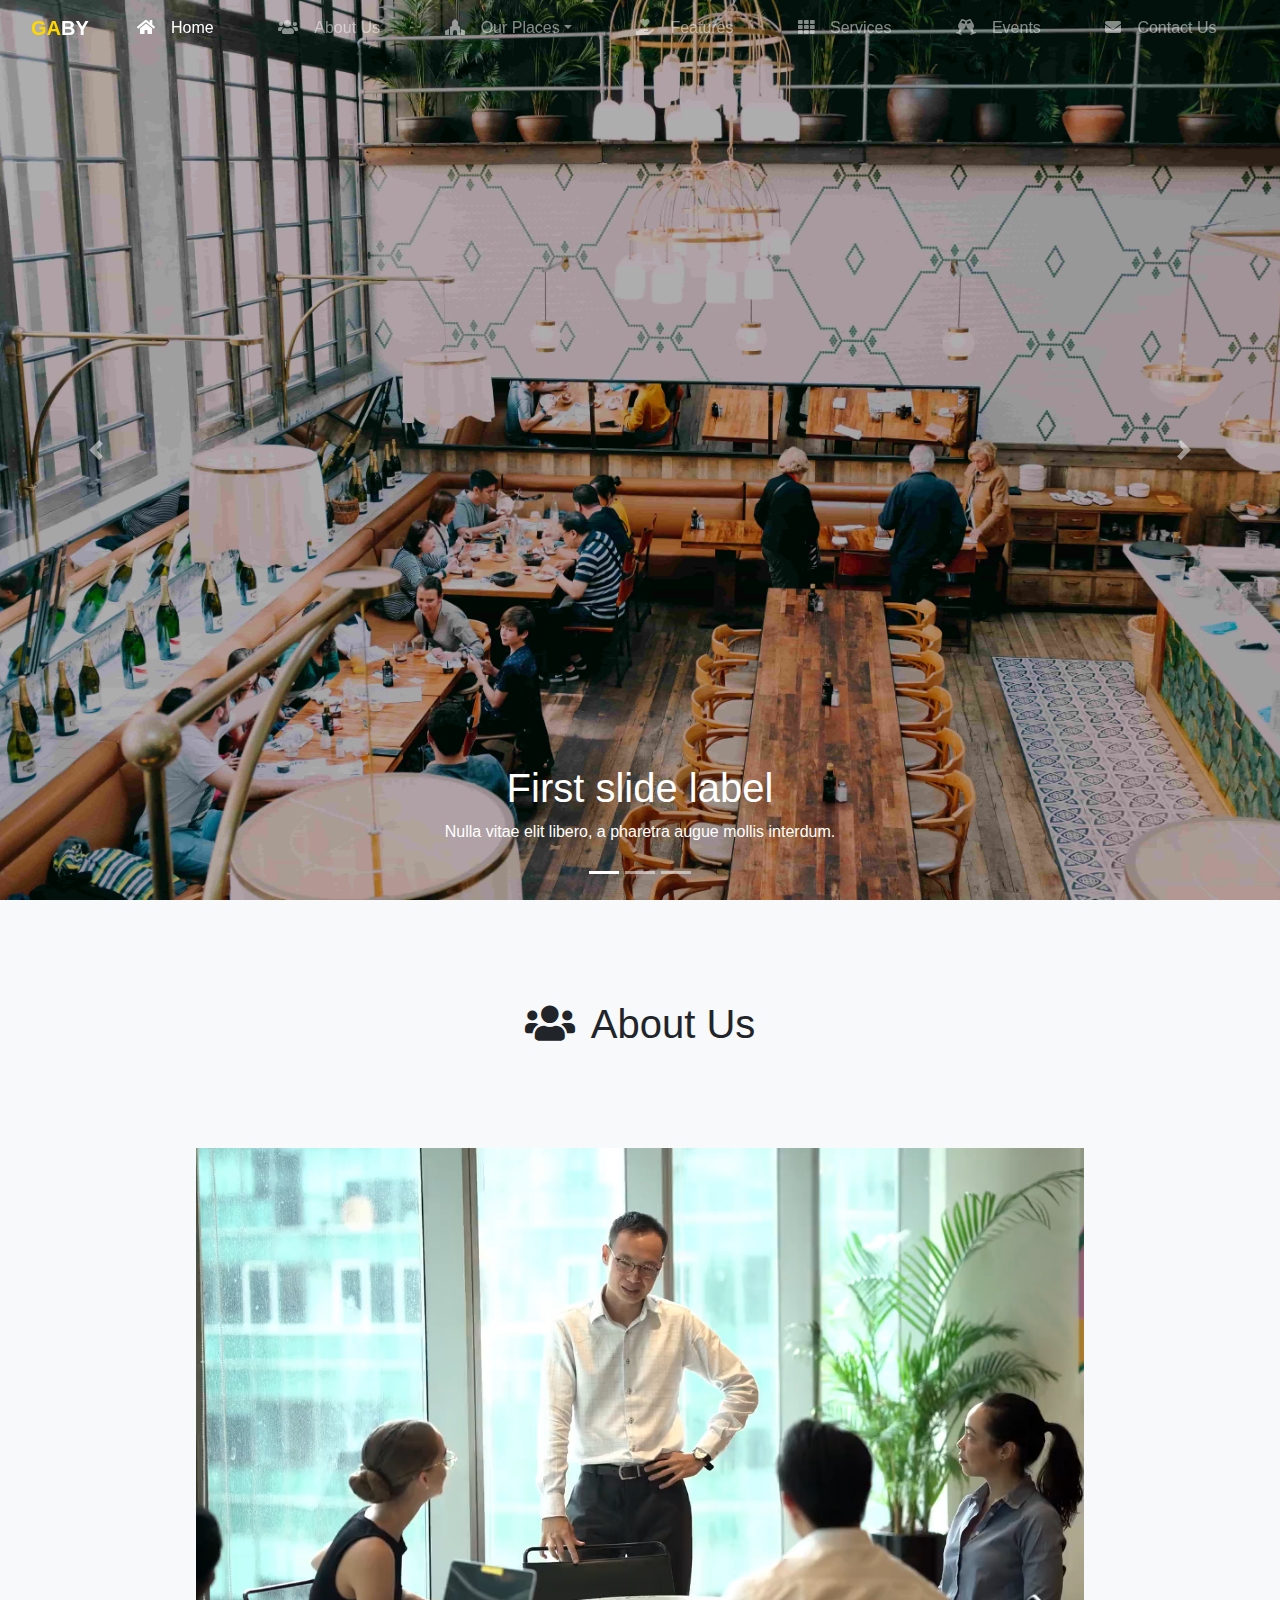
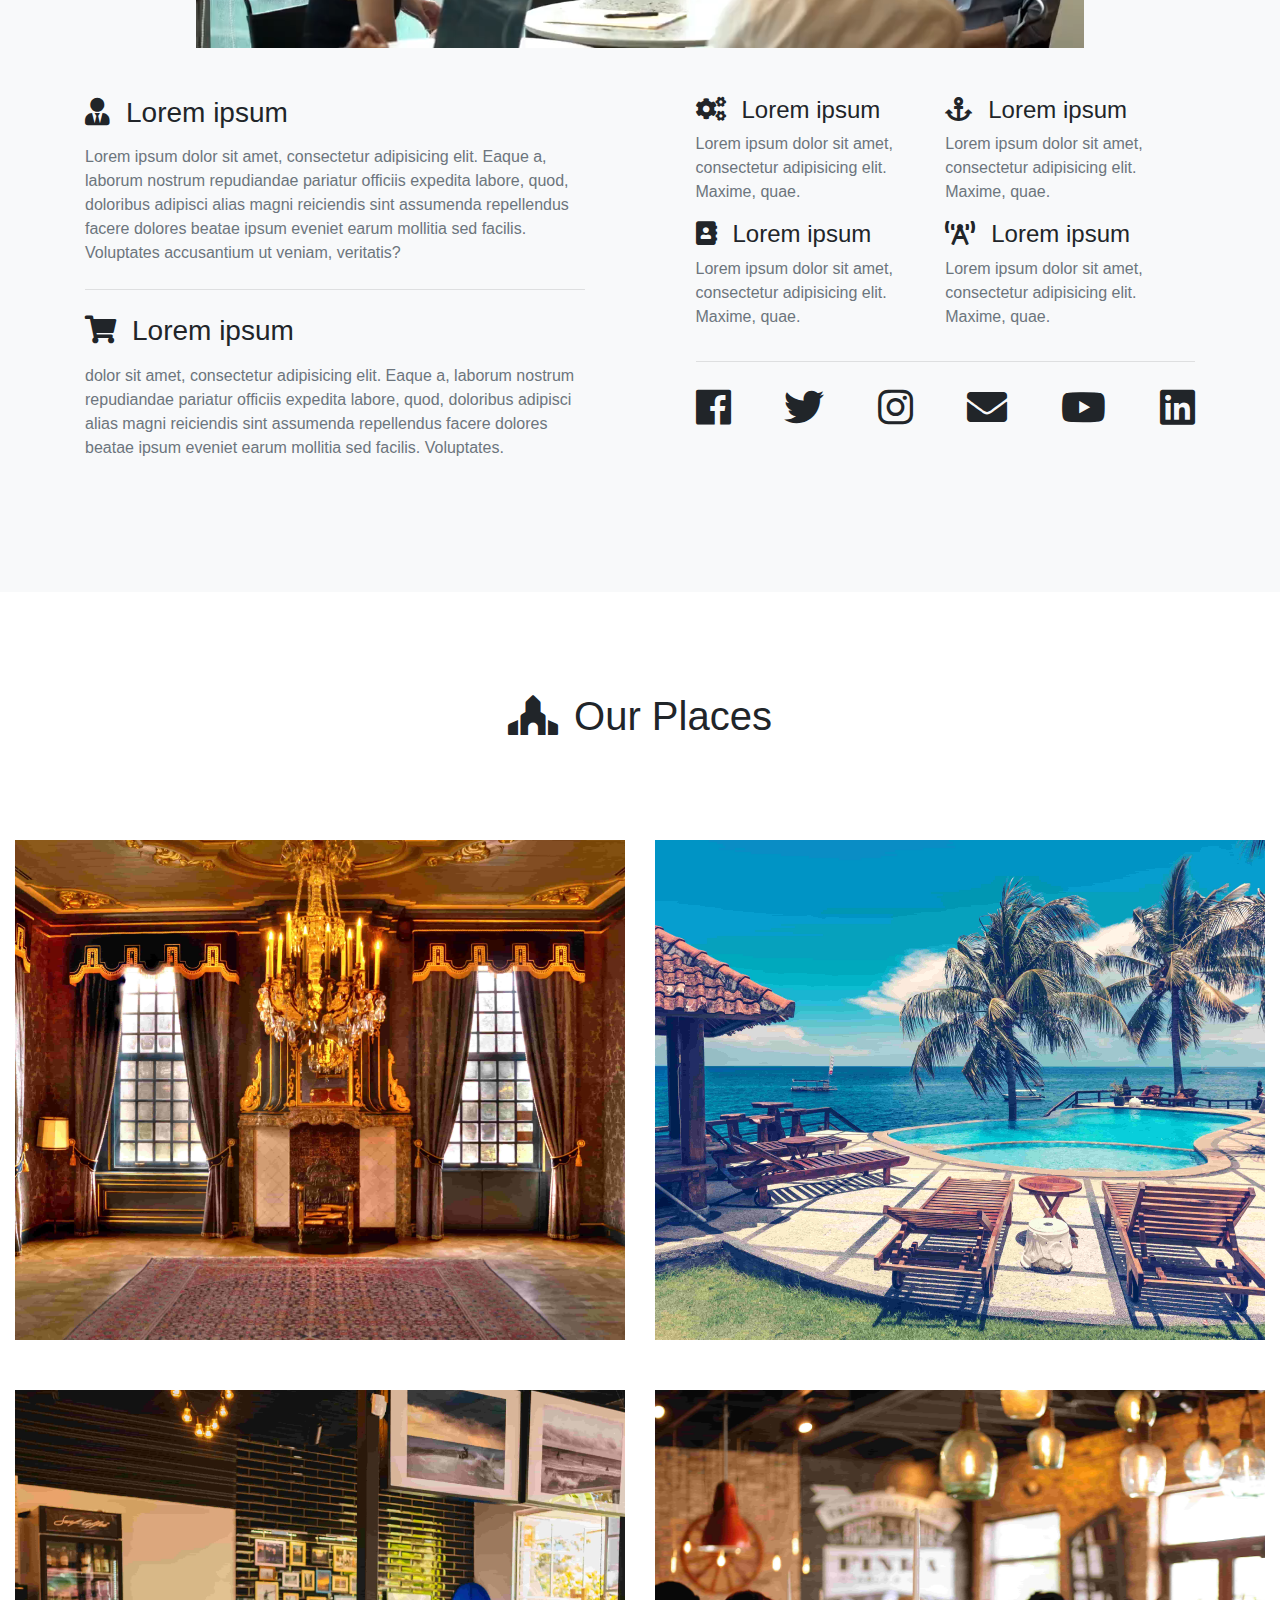
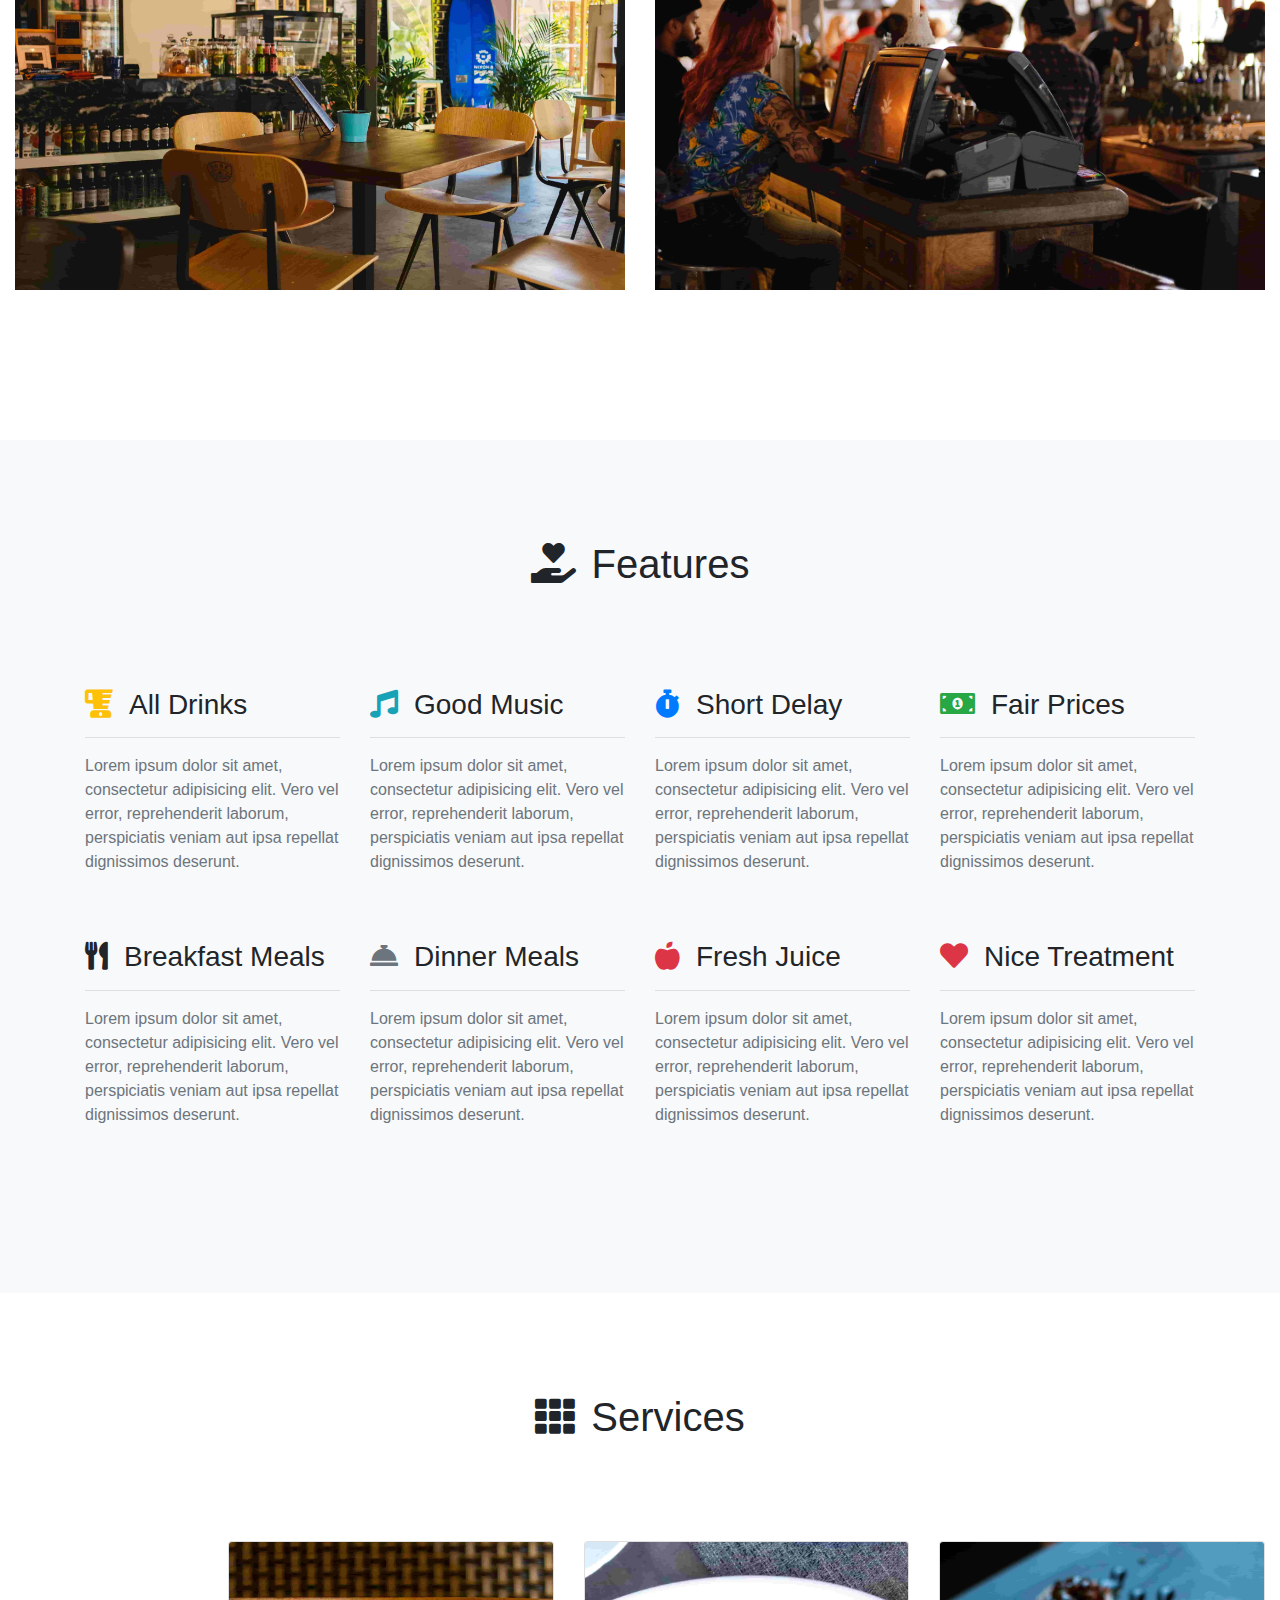
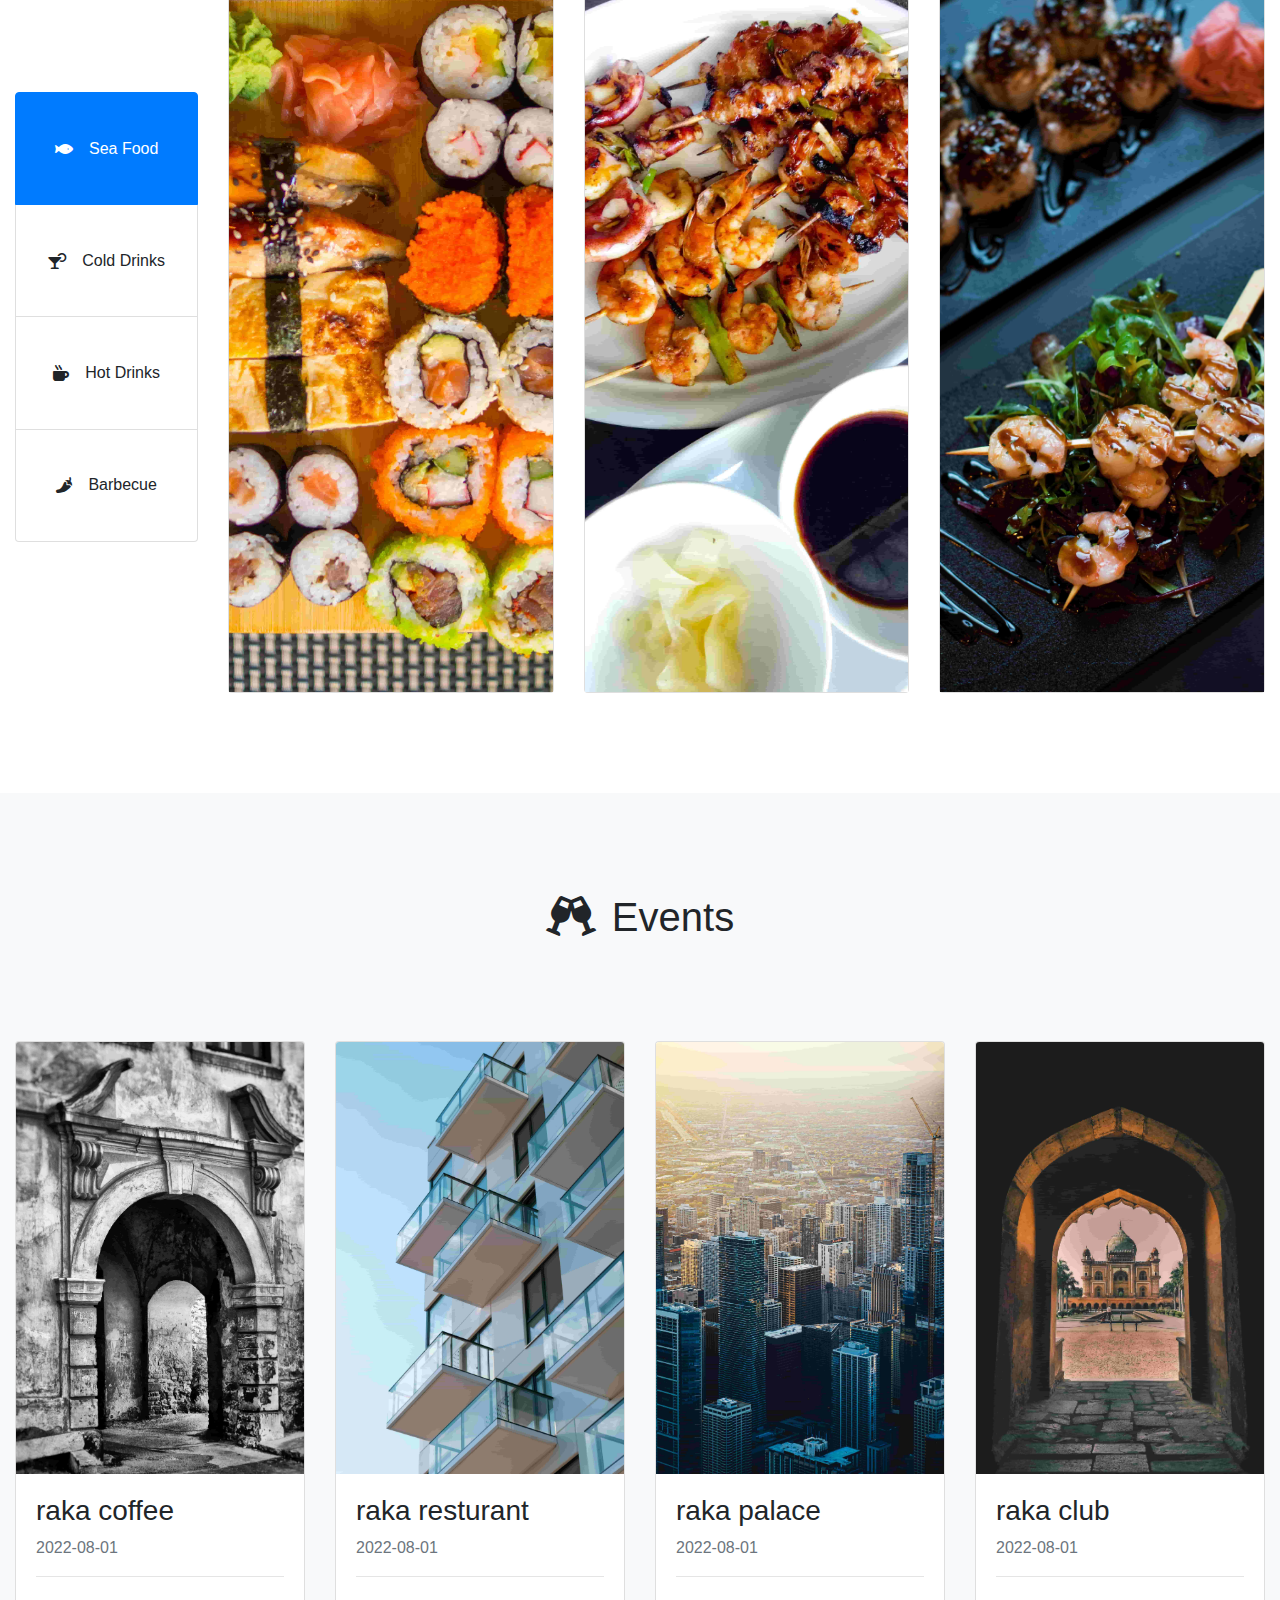
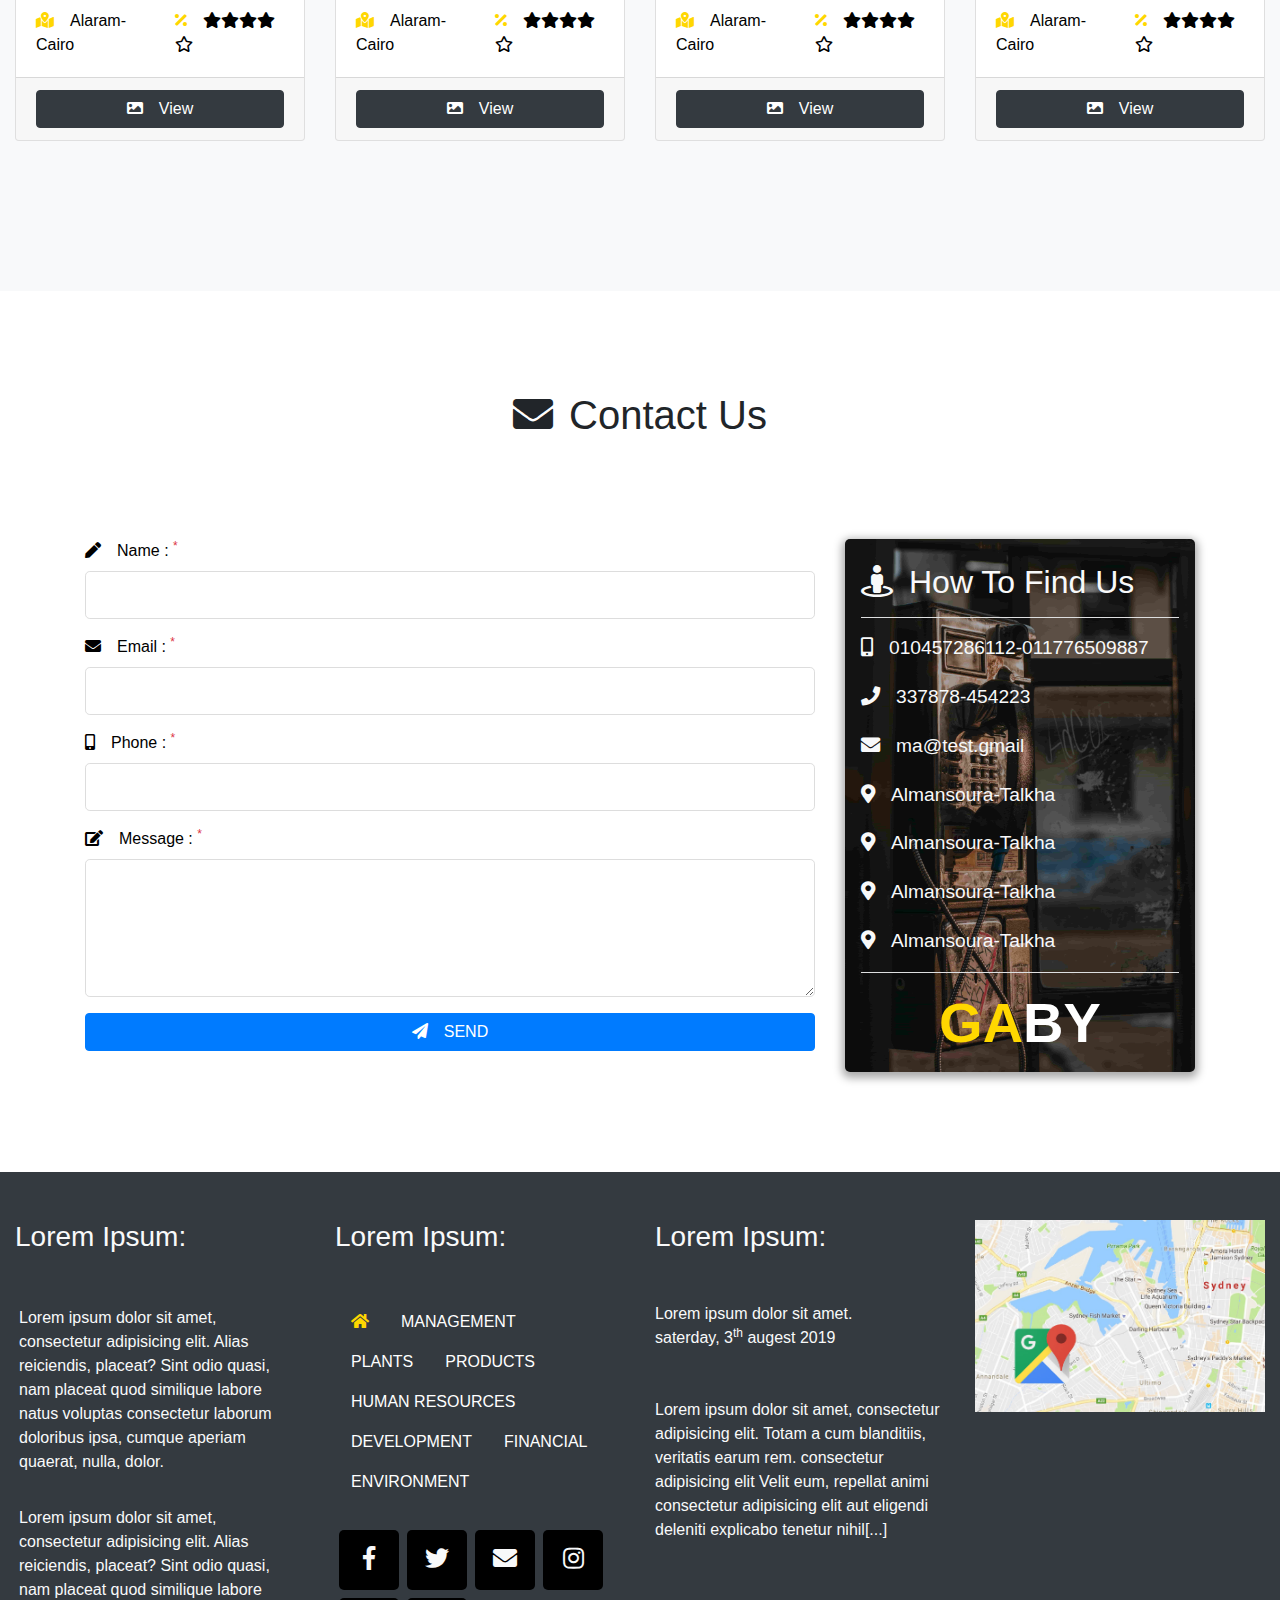
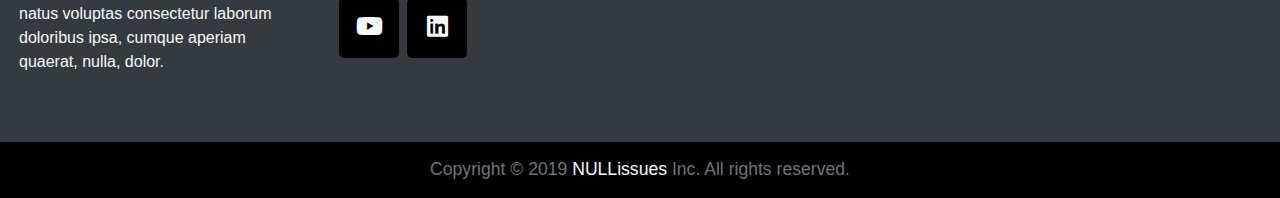
<file: index.html>
<!DOCTYPE html>
<html lang="en">
	<head>
		<meta charset="UTF-8">
		<meta name="viewport" content="width=device-width, initial-scale=1.0">
    <meta http-equiv="X-UA-Compatible" content="ie=edge">
    <link rel="stylesheet" href="css/all.css">
		<link rel="stylesheet" href="css/bootstrap.min.css">
		<link rel="stylesheet" href="css/style.css">
		<title>GABY</title>
	</head>
	<body>
		<input type="hidden" id="place" value="home">
		<nav id="navbar" class="navbar navbar-expand-lg navbar-dark fixed-top">
			<div class="container-fluid">
		    <a id="header" href="index.html" class="navbar-brand"><span>GA</span>BY</a>
		    <button class="navbar-toggler" data-toggle="collapse" data-target="#my-nav">
		    	<span class="navbar-toggler-icon"></span>
		    </button>
		    <div id="my-nav" class="collapse navbar-collapse">
	        <ul class="navbar-nav mx-auto w-100 w-lg-75">
            <li class="nav-item mx-lg-auto"><a href="#" class="active nav-link for-link" data-active="slider-container"><i class="fa fa-home mr-3"></i>Home</a></li>
            <li class="nav-item mx-lg-auto"><a href="" class="nav-link for-link" data-active="about">
							<i class="fa fa-users mr-3"></i>About Us</a></li>
						<li class="nav-item dropdown mx-lg-auto dropdown-menu-lg-right"><a href="#" data-toggle="dropdown" class="nav-link dropdown-toggle for-link" data-active="hosting"><i class="fas fa-place-of-worship mr-3"></i>Our Places</a>
							<div style="width:300px;" class="dropdown-menu">
								<div class="row">
									<div class="col-6 mb-2">
										<h5 class="pl-3 text-info">Palaces</h5>
										<a class="dropdown-item" href="palace.html">Palace 1</a>
					          <a class="dropdown-item" href="palace.html">Palace 2</a>
					          <a class="dropdown-item" href="palace.html">Palace 3</a>
										<a class="dropdown-item" href="palace.html">Palace 4</a>
										<a class="dropdown-item" href="palace.html">Palace 5</a>
									</div>
									<div class="col-6 mb-2">
										<h5 class="pl-3 text-info">Cafes</h5>
										<a class="dropdown-item" href="cafe.html">Cafe 1</a>
										<a class="dropdown-item" href="cafe.html">Cafe 2</a>
										<a class="dropdown-item" href="cafe.html">Cafe 3</a>
										<a class="dropdown-item" href="cafe.html">Cafe 4</a>
									</div>
									<div class="col-6 mb-2">
										<h5 class="pl-3 text-info">Clubs</h5>
										<a class="dropdown-item" href="club.html">Club 1</a>
										<a class="dropdown-item" href="club.html">Club 2</a>
									</div>
									<div class="col-6 mb-2">
										<h5 class="pl-3 text-info">Resturants</h5>
										<a class="dropdown-item" href="resturant.html">Resturant 1</a>
										<a class="dropdown-item" href="resturant.html">Resturant 2</a>
										<a class="dropdown-item" href="resturant.html">Resturant 3</a>
									</div>
								</div>
			        </div>
						</li>
						<li class="nav-item mx-lg-auto"><a href="#" class="nav-link for-link" data-active="features"><i class="fas fa-hand-holding-heart mr-3"></i>Features</a></li>
            <li class="nav-item mx-lg-auto"><a href="#" class="nav-link for-link" data-active="services"><i class="fa fa-th mr-3"></i>Services</a></li>
						<li class="nav-item mx-lg-auto"><a href="#" class="nav-link for-link" data-active="events"><i class="fas fa-glass-cheers mr-3"></i>Events</a></li>
						<li class="nav-item mx-lg-auto"><a href="#" class="nav-link for-link" data-active="contact"><i class="fa fa-envelope mr-3"></i>Contact Us</a></li>
	         </ul>
		     </div>
			 </div>
		</nav>

		<!-- Start slider -->
		<header id="slider-container">
			<div id="slider" class="carousel slide" data-ride="carousel">
	      <ol class="carousel-indicators">
	        <li class="active" data-target="#slider" data-slide-to="0"></li>
	        <li data-target="#slider" data-slide-to="1"></li>
	        <li data-target="#slider" data-slide-to="2"></li>
	      </ol>
	      <div class="carousel-inner" role="listbox">
	        <div class="carousel-item active">
						<div class="overlay">
							<div class="carousel-caption">
								<h1>First slide label</h1>
								<p>Nulla vitae elit libero, a pharetra augue mollis interdum.</p>
							</div>
						</div>
	        </div>
	        <div class="carousel-item">
						<div class="overlay">
							<div class="carousel-caption">
								<h1>Second slide label</h1>
								<p>Nulla vitae elit libero, a pharetra augue mollis interdum.</p>
							</div>
						</div>
	        </div>
	        <div class="carousel-item">
						<div class="overlay">
							<div class="carousel-caption">
								<h1>Third slide label</h1>
								<p>Nulla vitae elit libero, a pharetra augue mollis interdum.</p>
							</div>
						</div>
	        </div>
	      </div>
	      <a href="#slider" class="carousel-control-prev" data-slide="prev">
	        <span class="carousel-control-prev-icon"></span>
	      </a>
	      <a href="#slider" class="carousel-control-next" data-slide="next">
	        <span class="carousel-control-next-icon"></span>
	      </a>
			</div>
		</header>
		<!-- End slider -->

		<!-- Start About -->
		<section id="about" class="bg-light">
			<div class="container">
				<h1 class="main-header text-center"><i class="fa fa-users mr-3"></i><span>about us</span></h1>
				<div class="row">
					<div class="col">
						<video src="videos/about.mp4" class="d-block mx-auto mb-5" autoplay loop></video>
						<div class="about-us-content d-flex flex-column flex-sm-row justify-content-between">
							<div class="first-content d-flex flex-column mb-3">
								<div>
									<h3 class="mb-3"><i class="fa fa-user-tie mr-3"></i>Lorem ipsum</h3>
									<p class="text-muted">Lorem ipsum dolor sit amet, consectetur adipisicing elit. Eaque a, laborum nostrum repudiandae pariatur officiis expedita labore, quod, doloribus adipisci alias magni reiciendis sint assumenda repellendus facere dolores beatae ipsum eveniet earum mollitia sed facilis. Voluptates accusantium ut veniam, veritatis?</p>
									<hr class="bg-light my-4">
								</div>
								<div>
									<h3 class="mb-3"><i class="fa fa-shopping-cart mr-3"></i>Lorem ipsum</h3>
									<p class="text-muted">dolor sit amet, consectetur adipisicing elit. Eaque a, laborum nostrum repudiandae pariatur officiis expedita labore, quod, doloribus adipisci alias magni reiciendis sint assumenda repellendus facere dolores beatae ipsum eveniet earum mollitia sed facilis. Voluptates.</p>
								</div>
							</div>
							<div class="second-content d-flex flex-column">
								<div class="d-flex">
									<div>
										<h4><i class="fa fa-cogs mr-3"></i>Lorem ipsum</h4>
										<p class="text-muted">Lorem ipsum dolor sit amet, consectetur adipisicing elit. Maxime, quae.</p>
									</div>
									<div>
										<h4><i class="fa fa-anchor mr-3"></i>Lorem ipsum</h4>
										<p class="text-muted">Lorem ipsum dolor sit amet, consectetur adipisicing elit. Maxime, quae.</p>
									</div>
								</div>
								<div class="d-flex w-100">
									<div>
										<h4><i class="fa fa-address-book mr-3"></i>Lorem ipsum</h4>
										<p class="text-muted">Lorem ipsum dolor sit amet, consectetur adipisicing elit. Maxime, quae.</p>
									</div>
									<div>
										<h4><i class="fa fa-broadcast-tower mr-3"></i>Lorem ipsum</h4>
										<p class="text-muted">Lorem ipsum dolor sit amet, consectetur adipisicing elit. Maxime, quae.</p>
									</div>
								</div>
								<div class="my-icons">
									<hr class="bg-light">
									<ul class="list-unstyled d-flex justify-content-between text-center">
											<li><i class="fab fa-facebook"></i></li>
											<li><i class="fab fa-twitter"></i></li>
											<li><i class="fab fa-instagram"></i></li>
											<li><i class="fa fa-envelope"></i></li>
											<li><i class="fab fa-youtube"></i></li>
											<li><i class="fab fa-linkedin"></i></li>
									</ul>
								</div>
							</div>
						</div>
					</div>
				</div>
			</div>
		</section>
		<!-- End About -->

		<!-- Start Hosting -->
		<section id="hosting">
			<div class="container-fluid">
				<h1 class="text-center main-header"><i class="fas fa-place-of-worship mr-3"></i><span>Our Places</span></h1>
				<div class="row">
					<div class="col-md-6">
						<div class="hosting-preview">
							<div class="hosting-overlay">
								<div class="hosting-content-container p-5">
									<h2 class="text-center"><i class="fas fa-place-of-worship mr-3"></i><span>Main Palaces</span></h2>
									<hr class="bg-light mb-5">
									<ul class="list-unstyled d-flex flex-column flex-md-row justify-content-around">
										<li class="mb-4 mb-md-0"><a href="palace.html">
											Palace 1
										</a></li>
										<li class="mb-4 mb-md-0"><a href="palace.html">
											Palace 2
										</a></li>
										<li class="mb-4 mb-md-0"><a href="palace.html">
											Palace 3
										</a></li>
										<li class="mb-4 mb-md-0"><a href="palace.html">
											Palace 4
										</a></li>
										<li class="mb-4 mb-md-0"><a href="palace.html">
											Palace 5
										</a></li>
									</ul>
								</div>
							</div>
						</div>
					</div>
					<div class="col-md-6">
						<div class="hosting-preview">
							<div class="hosting-overlay">
								<div class="hosting-content-container p-5">
									<h2 class="text-center"><i class="fas fa-hotel mr-3"></i><span>Main Clubs</span></h2>
									<hr class="bg-light mb-5">
									<ul class="list-unstyled d-flex flex-column flex-md-row justify-content-around">
										<li class="mb-4 mb-md-0"><a href="club.html">
											club 1
										</a></li>
										<li class="mb-4 mb-md-0"><a href="club.html">
											club 2
										</a></li>
									</ul>
								</div>
							</div>
						</div>
					</div>
					<div class="col-md-6">
						<div class="hosting-preview">
							<div class="hosting-overlay">
								<div class="hosting-content-container p-5">
									<h2 class="text-center"><i class="fas fa-coffee mr-3"></i><span>Main Cafes</span></h2>
									<hr class="bg-light mb-5">
									<ul class="list-unstyled d-flex flex-column flex-md-row justify-content-around">
										<li class="mb-4 mb-md-0"><a href="cafe.html">
											Cafe 1
										</a></li>
										<li class="mb-4 mb-md-0"><a href="cafe.html">
											Cafe 2
										</a></li>
										<li class="mb-4 mb-md-0"><a href="cafe.html">
											Cafe 3
										</a></li>
										<li class="mb-4 mb-md-0"><a href="cafe.html">
											Cafe 4
										</a></li>
									</ul>
								</div>
							</div>
						</div>
					</div>
					<div class="col-md-6">
						<div class="hosting-preview">
							<div class="hosting-overlay">
								<div class="hosting-content-container p-5">
									<h2 class="text-center"><i class="fas fa-utensils mr-3"></i><span>Main Resturants</span></h2>
									<hr class="bg-light mb-5">
									<ul class="list-unstyled d-flex flex-column flex-md-row justify-content-around">
										<li class="mb-4 mb-md-0"><a href="resturant.html">
											resturant 1
										</a></li>
										<li class="mb-4 mb-md-0"><a href="resturant.html">
											resturant 2
										</a></li>
										<li class="mb-4 mb-md-0"><a href="resturant.html">
											resturant 3
										</a></li>
									</ul>
								</div>
							</div>
						</div>
					</div>
				</div>
			</div>
		</section>
		<!-- End Hosting -->

		<!-- Start Features -->
		<section id="features" class="bg-light">
			<div class="container">
				<h1 class="text-center main-header"><i class="fas fa-hand-holding-heart mr-3"></i><span>features</span></h1>
				<div class="row">
					<div class="col-md-3">
						<div class="features-section">
							<h3><i class="fa fa-blender text-warning mr-3"></i>all drinks</h3>
							<hr class="bg-light">
							<p class="text-muted">Lorem ipsum dolor sit amet, consectetur adipisicing elit. Vero vel error, reprehenderit laborum, perspiciatis veniam aut ipsa repellat dignissimos deserunt.</p>
						</div>
					</div>
					<div class="col-md-3">
						<div class="features-section">
							<h3><i class="fa fa-music text-info mr-3"></i>good music</h3>
							<hr class="bg-light">
							<p class="text-muted">Lorem ipsum dolor sit amet, consectetur adipisicing elit. Vero vel error, reprehenderit laborum, perspiciatis veniam aut ipsa repellat dignissimos deserunt.</p>
						</div>
					</div>
					<div class="col-md-3">
						<div class="features-section">
							<h3><i class="fa fa-stopwatch text-primary mr-3"></i>short delay</h3>
							<hr class="bg-light">
							<p class="text-muted">Lorem ipsum dolor sit amet, consectetur adipisicing elit. Vero vel error, reprehenderit laborum, perspiciatis veniam aut ipsa repellat dignissimos deserunt.</p>
						</div>
					</div>
					<div class="col-md-3">
						<div class="features-section">
							<h3><i class="fa fa-money-bill-alt text-success mr-3"></i>fair prices</h3>
							<hr class="bg-light">
							<p class="text-muted">Lorem ipsum dolor sit amet, consectetur adipisicing elit. Vero vel error, reprehenderit laborum, perspiciatis veniam aut ipsa repellat dignissimos deserunt.</p>
						</div>
					</div>
					<div class="col-md-3">
						<div class="features-section">
							<h3><i class="fa fa-utensils mr-3"></i>breakfast meals</h3>
							<hr class="bg-light">
							<p class="text-muted">Lorem ipsum dolor sit amet, consectetur adipisicing elit. Vero vel error, reprehenderit laborum, perspiciatis veniam aut ipsa repellat dignissimos deserunt.</p>
						</div>
					</div>
					<div class="col-md-3">
						<div class="features-section">
							<h3><i class="fa text-secondary fa-concierge-bell mr-3"></i>dinner meals</h3>
							<hr class="bg-light">
							<p class="text-muted">Lorem ipsum dolor sit amet, consectetur adipisicing elit. Vero vel error, reprehenderit laborum, perspiciatis veniam aut ipsa repellat dignissimos deserunt.</p>
						</div>
					</div>
					<div class="col-md-3">
						<div class="features-section">
							<h3><i class="fa text-danger fa-apple-alt mr-3"></i>fresh juice</h3>
							<hr class="bg-light">
							<p class="text-muted">Lorem ipsum dolor sit amet, consectetur adipisicing elit. Vero vel error, reprehenderit laborum, perspiciatis veniam aut ipsa repellat dignissimos deserunt.</p>
						</div>
					</div>
					<div class="col-md-3">
						<div class="features-section">
							<h3><i class="fa text-danger fa-heart mr-3"></i>nice treatment</h3>
							<hr class="bg-light">
							<p class="text-muted">Lorem ipsum dolor sit amet, consectetur adipisicing elit. Vero vel error, reprehenderit laborum, perspiciatis veniam aut ipsa repellat dignissimos deserunt.</p>
						</div>
					</div>
				</div>
			</div>
		</section>
		<!-- End Features -->

		<!-- Start Services -->
		<section id="services">
			<div class="container-fluid">
				<h1 class="text-center main-header"><i class="fa fa-th mr-3"></i><span>services</span></h1>
				<div class="show-up-case row d-flex align-items-center">
					<div class="col-lg-2">
						<div class="list-group mb-4 mb-lg-0" role="tab-list">
							<a href="#first-tab" class="list-group-item align-items-center d-flex justify-content-center list-group-action active" data-toggle="list"><i class="fas fa-fish mr-3"></i><span>Sea Food</span></a>
							<a href="#second-tab" class="list-group-item align-items-center d-flex justify-content-center list-group-action" data-toggle="list"><i class="fas fa-cocktail mr-3"></i><span>Cold Drinks</span></a>
							<a href="#third-tab" class="list-group-item align-items-center d-flex justify-content-center list-group-action" data-toggle="list"><i class="fas fa-mug-hot mr-3"></i><span>Hot Drinks</span></a>
							<a href="#fourth-tab" class="list-group-item align-items-center d-flex justify-content-center list-group-action" data-toggle="list"><i class="fas fa-pepper-hot mr-3"></i><span>Barbecue</span></a>
						</div>
					</div>
					<div class="col-lg-10">
						<div class="tab-content text-muted">
							<div id="first-tab" class="tab-pane fade show active" role="tabpanel">
								<div class="row">
									<div class="col-md-4">
										<div class="show-any card mb-3 mb-md-0">
											<div class="card-img-top"></div>
										</div>
									</div>
									<div class="col-md-4">
										<div class="show-any card mb-3 mb-md-0">
											<div class="card-img-top"></div>
										</div>
									</div>
									<div class="col-md-4">
										<div class="show-any card mb-3 mb-md-0">
											<div class="card-img-top"></div>
										</div>
									</div>
								</div>
							</div>
							<div id="second-tab" class="tab-pane fade" role="tabpanel">
								<div class="row">
									<div class="col-md-4">
										<div class="show-any card mb-3 mb-md-0">
											<div class="card-img-top"></div>
										</div>
									</div>
									<div class="col-md-4">
										<div class="show-any card mb-3 mb-md-0">
											<div class="card-img-top"></div>
										</div>
									</div>
									<div class="col-md-4">
										<div class="show-any card mb-3 mb-md-0">
											<div class="card-img-top"></div>
										</div>
									</div>
								</div>
							</div>
							<div id="third-tab" class="tab-pane fade" role="tabpanel">
								<div class="row">
									<div class="col-md-4">
										<div class="show-any card mb-3 mb-md-0">
											<div class="card-img-top"></div>
										</div>
									</div>
									<div class="col-md-4">
										<div class="show-any card mb-3 mb-md-0">
											<div class="card-img-top"></div>
										</div>
									</div>
									<div class="col-md-4">
										<div class="show-any card mb-3 mb-md-0">
											<div class="card-img-top"></div>
										</div>
									</div>
								</div>
							</div>
							<div id="fourth-tab" class="tab-pane fade" role="tabpanel">
								<div class="row">
									<div class="col-md-4">
										<div class="show-any card mb-3 mb-md-0">
											<div class="card-img-top"></div>
										</div>
									</div>
									<div class="col-md-4">
										<div class="show-any card mb-3 mb-md-0">
											<div class="card-img-top"></div>
										</div>
									</div>
									<div class="col-md-4">
										<div class="show-any card mb-3 mb-md-0">
											<div class="card-img-top"></div>
										</div>
									</div>
								</div>
							</div>
						</div>
					</div>
				</div>
			</div>
		</section>
		<!-- End Services -->

		<!-- Start Events -->
		<section id="events" class="bg-light">
			<div class="container-fluid">
				<h1 class="text-center main-header"><i class="fas fa-glass-cheers mr-3"></i><span>Events</span></h1>
				<div class="row">
					<div class="col-md-3 product-column">
						<div class="product card">
							<div class="card-img-top"></div>
							<div class="card-body">
								<h3>raka coffee</h3>
								<span class="text-muted">2022-08-01</span>
								<hr>
								<div class="row">
									<div class="col-6 mt-3">
										<i class="fas fa-map-marked-alt mr-3"></i><span>Alaram-Cairo</span>
									</div>
									<div class="col-6 mt-3">
										<i class="fas fa-percentage mr-3"></i><span><i class="fas fa-star"></i><i class="fas fa-star"></i><i class="fas fa-star"></i><i class="fas fa-star"></i><i class="far fa-star"></i></span>
									</div>
								</div>
							</div>
							<div class="card-footer">
								<button data-toggle="modal" data-target="#product1" class="btn btn-dark btn-block">
									<i class="fas fa-image mr-3"></i><span>View</span>
								</button>
								<div id="product1" class="modal fade">
									<div class="modal-dialog modal-md">
										<div class="modal-content">
											<div class="modal-header">
												<h2 class="text-center modal-title">Lorem ipsum dolor</h2>
												<button class="close" type="button" data-dismiss="modal">
													<span>&times;</span>
												</button>
											</div>
											<div class="modal-body">
												<img src="imgs/product1.jpg" alt="">
											</div>
											<div class="modal-footer">
												<div>
													<p>
														Lorem ipsum dolor sit amet, consectetur adipisicing elit. Repellat pariatur ipsam in neque, veniam expedita, consectetur soluta beatae. Alias, necessitatibus.
													</p>
												</div>
											</div>
										</div>
									</div>
								</div>
							</div>
						</div>
					</div>
					<div class="col-md-3 product-column">
						<div class="product card">
							<div class="card-img-top"></div>
							<div class="card-body">
								<h3>raka resturant</h3>
								<span class="text-muted">2022-08-01</span>
								<hr>
								<div class="row">
									<div class="col-6 mt-3">
										<i class="fas fa-map-marked-alt mr-3"></i><span>Alaram-Cairo</span>
									</div>
									<div class="col-6 mt-3">
										<i class="fas fa-percentage mr-3"></i><span><i class="fas fa-star"></i><i class="fas fa-star"></i><i class="fas fa-star"></i><i class="fas fa-star"></i><i class="far fa-star"></i></span>
									</div>
								</div>
							</div>
							<div class="card-footer">
								<button data-toggle="modal" data-target="#product2" class="btn btn-dark btn-block">
									<i class="fas fa-image mr-3"></i><span>View</span>
								</button>
								<div id="product2" class="modal fade">
									<div class="modal-dialog modal-md">
										<div class="modal-content">
											<div class="modal-header">
												<h2 class="text-center modal-title">Lorem ipsum dolor</h2>
												<button class="close" type="button" data-dismiss="modal">
													<span>&times;</span>
												</button>
											</div>
											<div class="modal-body">
												<img src="imgs/product2.jpg" alt="">
											</div>
											<div class="modal-footer">
												<div>
													<p>
														Lorem ipsum dolor sit amet, consectetur adipisicing elit. Repellat pariatur ipsam in neque, veniam expedita, consectetur soluta beatae. Alias, necessitatibus.
													</p>
												</div>
											</div>
										</div>
									</div>
								</div>
							</div>
						</div>
					</div>
					<div class="col-md-3 product-column">
						<div class="product card">
							<div class="card-img-top"></div>
							<div class="card-body">
								<h3>raka palace</h3>
								<span class="text-muted">2022-08-01</span>
								<hr>
								<div class="row">
									<div class="col-6 mt-3">
										<i class="fas fa-map-marked-alt mr-3"></i><span>Alaram-Cairo</span>
									</div>
									<div class="col-6 mt-3">
										<i class="fas fa-percentage mr-3"></i><span><i class="fas fa-star"></i><i class="fas fa-star"></i><i class="fas fa-star"></i><i class="fas fa-star"></i><i class="far fa-star"></i></span>
									</div>
								</div>
							</div>
							<div class="card-footer">
								<button data-toggle="modal" data-target="#product3" class="btn btn-dark btn-block">
									<i class="fas fa-image mr-3"></i><span>View</span>
								</button>
								<div id="product3" class="modal fade">
									<div class="modal-dialog modal-md">
										<div class="modal-content">
											<div class="modal-header">
												<h2 class="text-center modal-title">Lorem ipsum dolor</h2>
												<button class="close" type="button" data-dismiss="modal">
													<span>&times;</span>
												</button>
											</div>
											<div class="modal-body">
												<img src="imgs/product3.jpg" alt="">
											</div>
											<div class="modal-footer">
												<div>
													<p>
														Lorem ipsum dolor sit amet, consectetur adipisicing elit. Repellat pariatur ipsam in neque, veniam expedita, consectetur soluta beatae. Alias, necessitatibus.
													</p>
												</div>
											</div>
										</div>
									</div>
								</div>
							</div>
						</div>
					</div>
					<div class="col-md-3 product-column">
						<div class="product card">
							<div class="card-img-top"></div>
							<div class="card-body">
								<h3>raka club</h3>
								<span class="text-muted">2022-08-01</span>
								<hr>
								<div class="row">
									<div class="col-6 mt-3">
										<i class="fas fa-map-marked-alt mr-3"></i><span>Alaram-Cairo</span>
									</div>
									<div class="col-6 mt-3">
										<i class="fas fa-percentage mr-3"></i><span><i class="fas fa-star"></i><i class="fas fa-star"></i><i class="fas fa-star"></i><i class="fas fa-star"></i><i class="far fa-star"></i></span>
									</div>
								</div>
							</div>
							<div class="card-footer">
								<button data-toggle="modal" data-target="#product4" class="btn btn-dark btn-block">
									<i class="fas fa-image mr-3"></i><span>View</span>
								</button>
								<div id="product4" class="modal fade">
									<div class="modal-dialog modal-md">
										<div class="modal-content">
											<div class="modal-header">
												<h2 class="text-center modal-title">Lorem ipsum dolor</h2>
												<button class="close" type="button" data-dismiss="modal">
													<span>&times;</span>
												</button>
											</div>
											<div class="modal-body">
												<img src="imgs/product4.jpg" alt="">
											</div>
											<div class="modal-footer">
												<div>
													<p>
														Lorem ipsum dolor sit amet, consectetur adipisicing elit. Repellat pariatur ipsam in neque, veniam expedita, consectetur soluta beatae. Alias, necessitatibus.
													</p>
												</div>
											</div>
										</div>
									</div>
								</div>
							</div>
						</div>
					</div>
				</div>
			</div>
		</section>
		<!-- End Events -->

		<!-- Start Menu -->
		<!-- <section id="menu">
			<div class="container-fluid">
				<h1 class="text-center main-header"><i class="fas fa-tasks mr-3"></i><span>Menu</span></h1>
				<div class="row">
					<div class="col">
						<img src="imgs/menu.jpg" class="menu">
					</div>
				</div>
			</div>
		</section> -->
		<!-- End Menu -->

		<!-- Start Contact -->
		<section id="contact">
			<div class="container">
				<div class="main-header text-center mx-auto">
					<div class="header-container d-inline-block">
						<span></span>
						<h1 class="mb-0"><i class="fa fa-envelope mr-3"></i>Contact Us</h1>
						<span></span>
					</div>
				</div>
				<div class="row">
					<div class="col-md-8">
						<form class="contact-form mb-5 mb-md-0" method="POST">
                <div class="form-group">
                    <label for="name"><i class="fa fa-pen mr-3"></i>Name : <sup class="text-danger">*</sup></label>
                    <input type="text" name="name" class="form-control form-control-lg">
                    <span class="invalid-feedback"></span>
                </div>
                <div class="form-group">
                    <label for="email"><i class="fa fa-envelope mr-3"></i>Email : <sup class="text-danger">*</sup></label>
                    <input type="email" name="email" class="form-control form-control-lg">
                    <span class="invalid-feedback"></span>
                </div>
                <div class="form-group">
                    <label for="phobe"><i class="fa fa-mobile-alt mr-3"></i>Phone : <sup class="text-danger">*</sup></label>
                    <input type="text" name="phone" class="form-control form-control-lg">
                    <span class="invalid-feedback"></span>
                </div>
                <div class="form-group">
                    <label for="repassword"><i class="fa fa-edit mr-3"></i>Message : <sup class="text-danger">*</sup></label>
                    <textarea name="name" class="form-control form-control-lg" rows="4"></textarea>
                    <span class="invalid-feedback"></span>
                </div>
								<button class="btn btn-block btn-primary">
									<i class="fas fa-paper-plane mr-3"></i><span>SEND</span>
								</button>
            </form>
					</div>
					<div class="col-md-4">
						<div class="contacts">
							<div class="overlay p-3 text-light">
								<h2 class="mt-2"><i class="fas fa-street-view mr-3"></i>How To Find Us</h2>
								<hr class="bg-light">
								<ul class="list-unstyled">
									<li>
										<i class="fa fa-mobile-alt mr-3"></i><span>010457286112-011776509887</span>
									</li>
									<li>
										<i class="fas fa-phone mr-3"></i><span>337878-454223</span>
									</li>
									<li>
										<i class="fa fa-envelope mr-3"></i><span>ma@test.gmail</span>
									</li>
									<li>
										<i class="fas fa-map-marker-alt mr-3"></i><span>Almansoura-Talkha</span>
									</li>
									<li>
										<i class="fas fa-map-marker-alt mr-3"></i><span>Almansoura-Talkha</span>
									</li>
									<li>
										<i class="fas fa-map-marker-alt mr-3"></i><span>Almansoura-Talkha</span>
									</li>
									<li>
										<i class="fas fa-map-marker-alt mr-3"></i><span>Almansoura-Talkha</span>
									</li>
								</ul>
								<hr class="bg-light">
								<h1 class="display-4 mb-0 text-center">
                    <span>GA</span>BY
								</h1>
							</div>
						</div>
					</div>
				</div>
			</div>
		</section>
		<!-- End Contact -->

		<!-- Start Footer -->
		<footer id="footer" class="py-5 bg-dark text-light">
			<div class="container-fluid">
				<div class="row">
					<div class="col-md-3">
						<h3 class="mb-5">Lorem Ipsum:</h3>
						<p class="mb-4 p-1">
							Lorem ipsum dolor sit amet, consectetur adipisicing elit. Alias reiciendis, placeat? Sint odio quasi, nam placeat quod similique labore natus voluptas consectetur laborum doloribus ipsa, cumque aperiam quaerat, nulla, dolor.
						</p>
						<p class="p-1">
							Lorem ipsum dolor sit amet, consectetur adipisicing elit. Alias reiciendis, placeat? Sint odio quasi, nam placeat quod similique labore natus voluptas consectetur laborum doloribus ipsa, cumque aperiam quaerat, nulla, dolor.
						</p>
					</div>
					<div class="col-md-3">
						<h3 class="mb-5">Lorem Ipsum:</h3>
						<ul class="nav page-items justify-content-start mb-4">
							<li class="nav-item">
								<a href="#" class="nav-link active"><i class="fa fa-home"></i></a>
							</li>
							<li class="nav-item">
								<a href="#" class="nav-link">management</a>
							</li>
							<li class="nav-item">
								<a href="#" class="nav-link">plants</a>
							</li>
							<li class="nav-item">
								<a href="#" class="nav-link">products</a>
							</li>
							<li class="nav-item">
								<a href="#" class="nav-link">human resources</a>
							</li>
							<li class="nav-item">
								<a href="#" class="nav-link">development</a>
							</li>
							<li class="nav-item">
								<a href="#" class="nav-link">financial</a>
							</li>
							<li class="nav-item">
								<a href="#" class="nav-link">environment</a>
							</li>
						</ul>
						<ul class="nav soc-items justify-content-start">
							<li class="nav-item m-1 p-1 align-items-center d-flex justify-content-center"><a href="#" class="nav-link text-light">
								<i class="fab fa-facebook-f"></i>
							</a></li>
							<li class="nav-item m-1 p-1 align-items-center d-flex justify-content-center"><a href="#" class="nav-link text-light">
								<i class="fab fa-twitter"></i>
							</a></li>
							<li class="nav-item m-1 p-1 align-items-center d-flex justify-content-center"><a href="#" class="nav-link text-light">
								<i class="fas fa-envelope"></i>
							</a></li>
							<li class="nav-item m-1 p-1 align-items-center d-flex justify-content-center"><a href="#" class="nav-link text-light">
								<i class="fab fa-instagram"></i>
							</a></li>
							<li class="nav-item m-1 p-1 align-items-center d-flex justify-content-center"><a href="#" class="nav-link text-light">
								<i class="fab fa-youtube"></i>
							</a></li>
							<li class="nav-item m-1 p-1 align-items-center d-flex justify-content-center"><a href="#" class="nav-link text-light">
								<i class="fab fa-linkedin"></i>
							</a></li>
						</ul>
					</div>
					<div class="col-md-3">
						<h3 class="mb-5">Lorem Ipsum:</h3>
						<div class="mb-5">
							<p class="m-0">Lorem ipsum dolor sit amet.</p>
							<span>saterday, 3<sup>th</sup> augest 2019</span>
						</div>
						<p>Lorem ipsum dolor sit amet, consectetur adipisicing elit. Totam a cum blanditiis, veritatis earum rem. consectetur adipisicing elit Velit eum, repellat animi consectetur adipisicing elit aut eligendi deleniti explicabo tenetur nihil[...]</p>
					</div>
					<div class="col-md-3">
						<!--<iframe src="https://www.google.com/maps/embed?pb=!1m18!1m12!1m3!1d3418.6049519480184!2d31.363029484610813!3d31.037254377942627!2m3!1f0!2f0!3f0!3m2!1i1024!2i768!4f13.1!3m3!1m2!1s0x14f79dd366eef2a1%3A0xfc6ec25c38fbb3c6!2z2KzZitmH2KfZhiDYp9mE2LPYp9iv2KfYqtiMINin2YTZhdmG2LXZiNix2KkgKNmC2LPZhSAyKdiMINin2YTZhdmG2LXZiNix2KnYjCDYp9mE2K_ZgtmH2YTZitip!5e0!3m2!1sar!2seg!4v1568053280807!5m2!1sar!2seg" height="300" frameborder="0" style="border:0;width:100%"></iframe>-->
						<div>
              <img class="img-fluid img-map" src="imgs/map.jpg" alt="">
            </div>
					</div>
				</div>
			</div>
		</footer>
		<!-- End Footer -->
		<!-- Start Lowerbar -->
		<div id="lowerbar" class="d-flex align-items-center">
			<div class="container">
				<div class="row">
					<div class="col">
						<div class="text-center">
							<p class="text-muted m-0">
								Copyright © 2019 <span class="text-light">NULLissues</span> Inc. All rights reserved.
							</p>
						</div>
					</div>
				</div>
			</div>
		</div>
		<!-- End Lowerbar -->

		<script src="js/jquery-3.3.1.min.js"></script>
		<script src="js/bootstrap.bundle.min.js"></script>
		<script src="js/script.js"></script>
	</body>
</html>
</file>
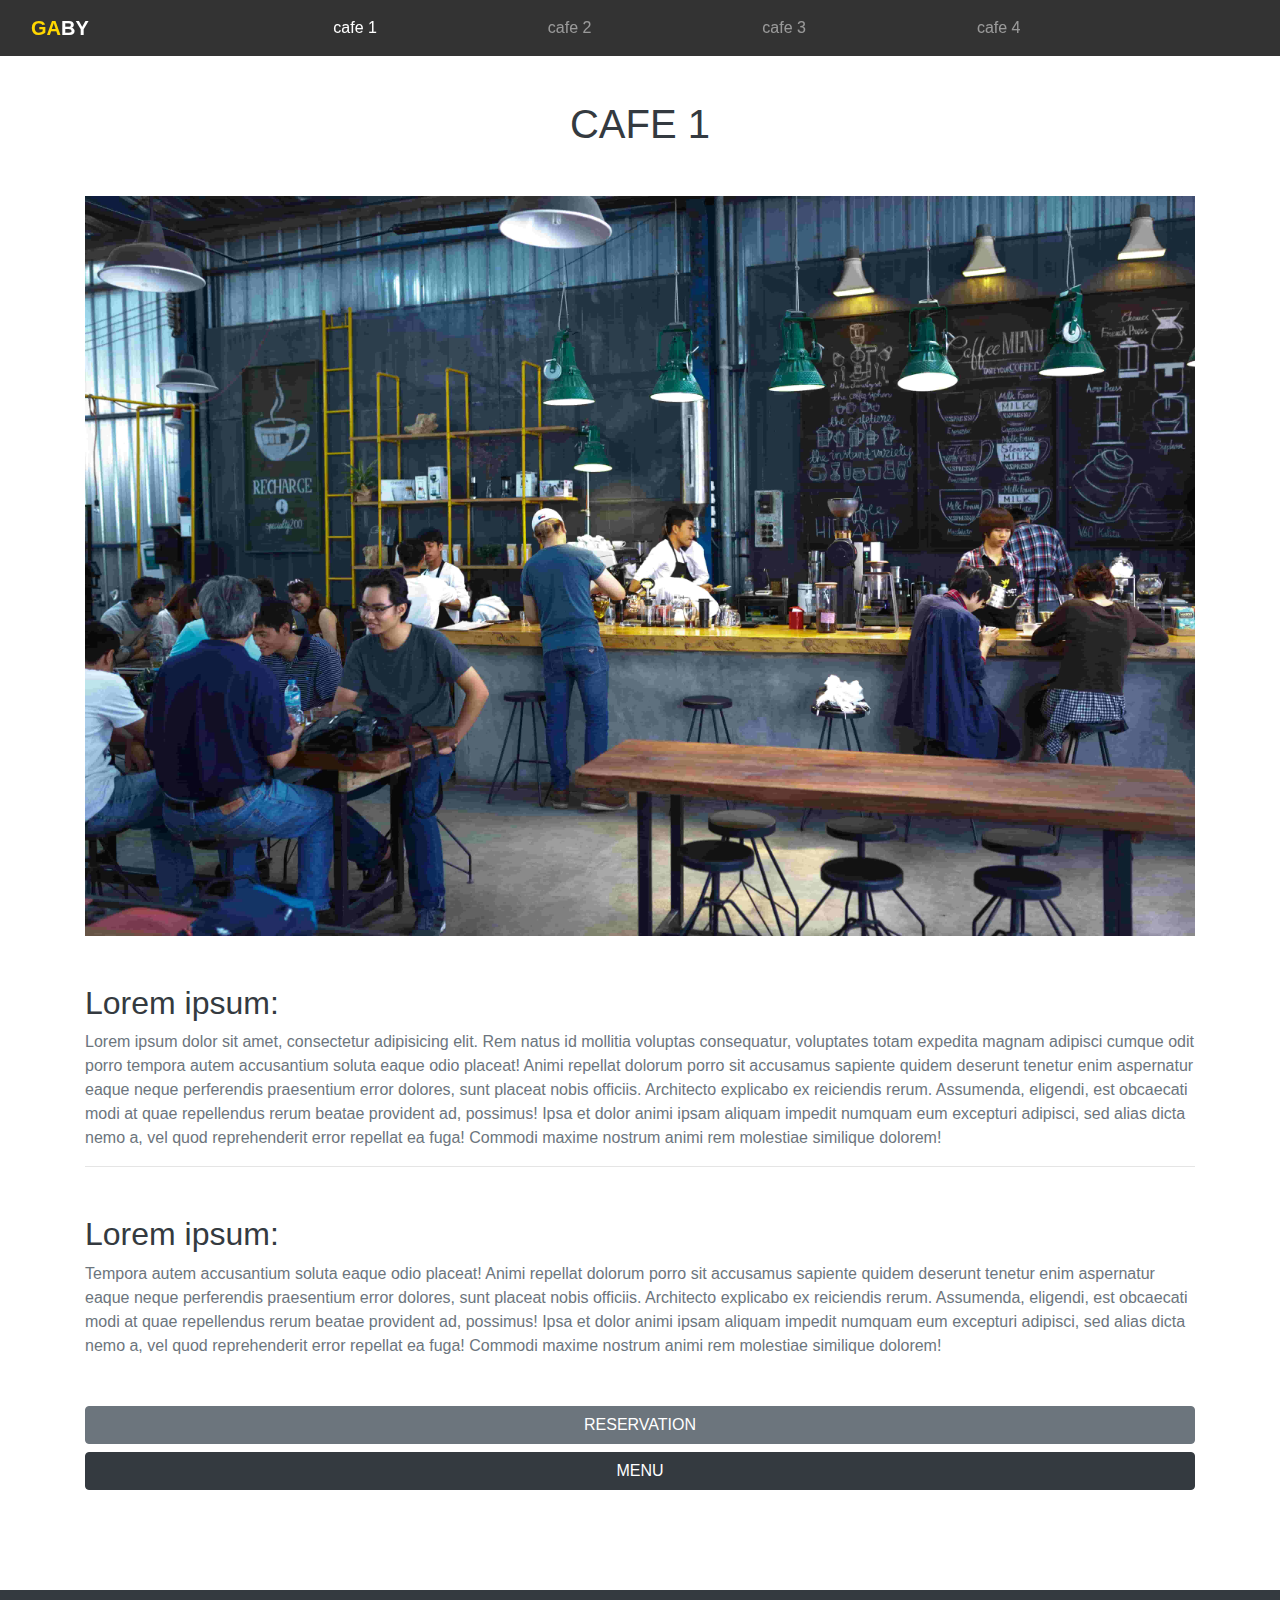
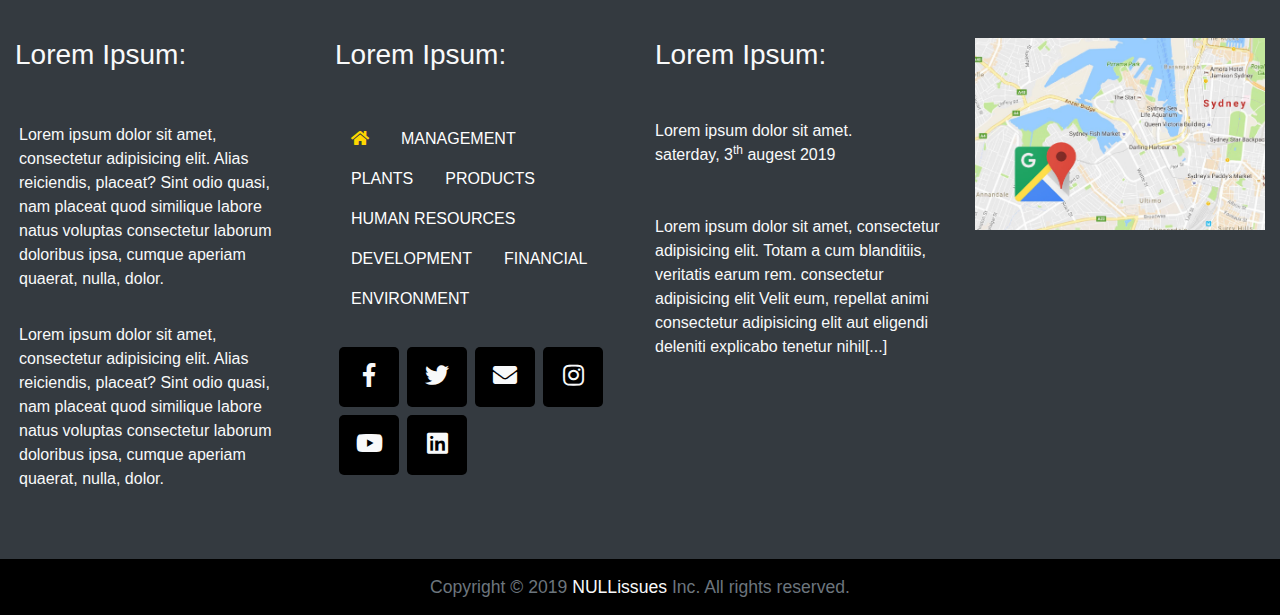
<file: cafe.html>
<!DOCTYPE html>
<html lang="en">
	<head>
		<meta charset="UTF-8">
		<meta name="viewport" content="width=device-width, initial-scale=1.0">
    <meta http-equiv="X-UA-Compatible" content="ie=edge">
    <link rel="stylesheet" href="css/all.css">
		<link rel="stylesheet" href="css/bootstrap.min.css">
		<link rel="stylesheet" href="css/style.css">
		<title>GABY</title>
	</head>
	<body>
		<input type="hidden" id="place" value="cafe">
		<nav id="navbar" class="navbar navbar-expand-lg navbar-dark fixed-top" style="background-color: rgba(0,0,0,0.8);">
			<div class="container-fluid">
		    <a id="header" href="index.html" class="navbar-brand"><span>GA</span>BY</a>
		    <button class="navbar-toggler" data-toggle="collapse" data-target="#my-nav">
		    	<span class="navbar-toggler-icon"></span>
		    </button>
		    <div id="my-nav" class="collapse navbar-collapse">
	        <ul class="navbar-nav mx-auto w-75">
						<li class="nav-item active mx-auto"><a href="cafe.html" class="nav-link for-link" data-active="slider-container">cafe 1</a></li>
						<li class="nav-item mx-auto"><a href="cafe.html" class="nav-link for-link" data-active="slider-container">cafe 2</a></li>
						<li class="nav-item mx-auto"><a href="cafe.html" class="nav-link for-link" data-active="slider-container">cafe 3</a></li>
						<li class="nav-item mx-auto"><a href="cafe.html" class="nav-link for-link" data-active="slider-container">cafe 4</a></li>
	         </ul>
		     </div>
			 </div>
		</nav>


		<section id="test">
			<div class="container">
				<div class="row">
					<div class="col-12">
						<h1 class="text-center text-dark mb-5">CAFE 1</h1>
						<img src="imgs/cafe.jpg" style="width: 100%;" alt="">
						<h2 class="text-dark mt-5">Lorem ipsum:</h2>
						<p class="text-muted">
							Lorem ipsum dolor sit amet, consectetur adipisicing elit. Rem natus id mollitia voluptas consequatur, voluptates totam expedita magnam adipisci cumque odit porro tempora autem accusantium soluta eaque odio placeat! Animi repellat dolorum porro sit accusamus sapiente quidem deserunt tenetur enim aspernatur eaque neque perferendis praesentium error dolores, sunt placeat nobis officiis. Architecto explicabo ex reiciendis rerum. Assumenda, eligendi, est obcaecati modi at quae repellendus rerum beatae provident ad, possimus! Ipsa et dolor animi ipsam aliquam impedit numquam eum excepturi adipisci, sed alias dicta nemo a, vel quod reprehenderit error repellat ea fuga! Commodi maxime nostrum animi rem molestiae similique dolorem!
						</p>
						<hr>
						<h2 class="text-dark mt-5">Lorem ipsum:</h2>
						<p class="text-muted">
							Tempora autem accusantium soluta eaque odio placeat! Animi repellat dolorum porro sit accusamus sapiente quidem deserunt tenetur enim aspernatur eaque neque perferendis praesentium error dolores, sunt placeat nobis officiis. Architecto explicabo ex reiciendis rerum. Assumenda, eligendi, est obcaecati modi at quae repellendus rerum beatae provident ad, possimus! Ipsa et dolor animi ipsam aliquam impedit numquam eum excepturi adipisci, sed alias dicta nemo a, vel quod reprehenderit error repellat ea fuga! Commodi maxime nostrum animi rem molestiae similique dolorem!
						</p>
						<div class="button-wrapper w-100 mt-5">
							<button class="btn btn-secondary btn-block" data-toggle="modal" data-target="#tototo">RESERVATION</button>
							<a href="imgs/menu.jpg" class="btn btn-dark btn-block">MENU</a>
						</div>
						<div id="tototo" class="modal fade">
							<div class="modal-dialog">
								<div class="modal-content">
									<div class="modal-body">
										<p>
											Lorem ipsum dolor sit amet, consectetur adipisicing elit. Quas quis sunt, eius placeat odio voluptates reprehenderit autem? Sunt numquam ab deleniti excepturi sit veritatis consequatur quae nobis repudiandae sequi, maiores unde, nulla rem harum doloribus necessitatibus assumenda sapiente quia quo voluptas iure modi perspiciatis cum quaerat esse. Quia, hic, totam.
										</p>
									</div>
								</div>
							</div>
						</div>
					</div>
				</div>
			</div>
		</section>

		<!-- Start Footer -->
		<footer id="footer" class="py-5 bg-dark text-light">
			<div class="container-fluid">
				<div class="row">
					<div class="col-md-3">
						<h3 class="mb-5">Lorem Ipsum:</h3>
						<p class="mb-4 p-1">
							Lorem ipsum dolor sit amet, consectetur adipisicing elit. Alias reiciendis, placeat? Sint odio quasi, nam placeat quod similique labore natus voluptas consectetur laborum doloribus ipsa, cumque aperiam quaerat, nulla, dolor.
						</p>
						<p class="p-1">
							Lorem ipsum dolor sit amet, consectetur adipisicing elit. Alias reiciendis, placeat? Sint odio quasi, nam placeat quod similique labore natus voluptas consectetur laborum doloribus ipsa, cumque aperiam quaerat, nulla, dolor.
						</p>
					</div>
					<div class="col-md-3">
						<h3 class="mb-5">Lorem Ipsum:</h3>
						<ul class="nav page-items justify-content-start mb-4">
							<li class="nav-item">
								<a href="#" class="nav-link active"><i class="fa fa-home"></i></a>
							</li>
							<li class="nav-item">
								<a href="#" class="nav-link">management</a>
							</li>
							<li class="nav-item">
								<a href="#" class="nav-link">plants</a>
							</li>
							<li class="nav-item">
								<a href="#" class="nav-link">products</a>
							</li>
							<li class="nav-item">
								<a href="#" class="nav-link">human resources</a>
							</li>
							<li class="nav-item">
								<a href="#" class="nav-link">development</a>
							</li>
							<li class="nav-item">
								<a href="#" class="nav-link">financial</a>
							</li>
							<li class="nav-item">
								<a href="#" class="nav-link">environment</a>
							</li>
						</ul>
						<ul class="nav soc-items justify-content-start">
							<li class="nav-item m-1 p-1 align-items-center d-flex justify-content-center"><a href="#" class="nav-link text-light">
								<i class="fab fa-facebook-f"></i>
							</a></li>
							<li class="nav-item m-1 p-1 align-items-center d-flex justify-content-center"><a href="#" class="nav-link text-light">
								<i class="fab fa-twitter"></i>
							</a></li>
							<li class="nav-item m-1 p-1 align-items-center d-flex justify-content-center"><a href="#" class="nav-link text-light">
								<i class="fas fa-envelope"></i>
							</a></li>
							<li class="nav-item m-1 p-1 align-items-center d-flex justify-content-center"><a href="#" class="nav-link text-light">
								<i class="fab fa-instagram"></i>
							</a></li>
							<li class="nav-item m-1 p-1 align-items-center d-flex justify-content-center"><a href="#" class="nav-link text-light">
								<i class="fab fa-youtube"></i>
							</a></li>
							<li class="nav-item m-1 p-1 align-items-center d-flex justify-content-center"><a href="#" class="nav-link text-light">
								<i class="fab fa-linkedin"></i>
							</a></li>
						</ul>
					</div>
					<div class="col-md-3">
						<h3 class="mb-5">Lorem Ipsum:</h3>
						<div class="mb-5">
							<p class="m-0">Lorem ipsum dolor sit amet.</p>
							<span>saterday, 3<sup>th</sup> augest 2019</span>
						</div>
						<p>Lorem ipsum dolor sit amet, consectetur adipisicing elit. Totam a cum blanditiis, veritatis earum rem. consectetur adipisicing elit Velit eum, repellat animi consectetur adipisicing elit aut eligendi deleniti explicabo tenetur nihil[...]</p>
					</div>
					<div class="col-md-3">
						<!--<iframe src="https://www.google.com/maps/embed?pb=!1m18!1m12!1m3!1d3418.6049519480184!2d31.363029484610813!3d31.037254377942627!2m3!1f0!2f0!3f0!3m2!1i1024!2i768!4f13.1!3m3!1m2!1s0x14f79dd366eef2a1%3A0xfc6ec25c38fbb3c6!2z2KzZitmH2KfZhiDYp9mE2LPYp9iv2KfYqtiMINin2YTZhdmG2LXZiNix2KkgKNmC2LPZhSAyKdiMINin2YTZhdmG2LXZiNix2KnYjCDYp9mE2K_ZgtmH2YTZitip!5e0!3m2!1sar!2seg!4v1568053280807!5m2!1sar!2seg" height="300" frameborder="0" style="border:0;width:100%"></iframe>-->
						<div>
							<img class="img-fluid img-map" src="imgs/map.jpg" alt="">
						</div>
					</div>
				</div>
			</div>
		</footer>
		<!-- End Footer -->
		<!-- Start Lowerbar -->
		<div id="lowerbar" class="d-flex align-items-center">
			<div class="container">
				<div class="row">
					<div class="col">
						<div class="text-center">
							<p class="text-muted m-0">
								Copyright © 2019 <span class="text-light">NULLissues</span> Inc. All rights reserved.
							</p>
						</div>
					</div>
				</div>
			</div>
		</div>
		<!-- End Lowerbar -->

		<script src="js/jquery-3.3.1.min.js"></script>
		<script src="js/bootstrap.bundle.min.js"></script>
		<script src="js/script.js"></script>
	</body>
</html>
</file>
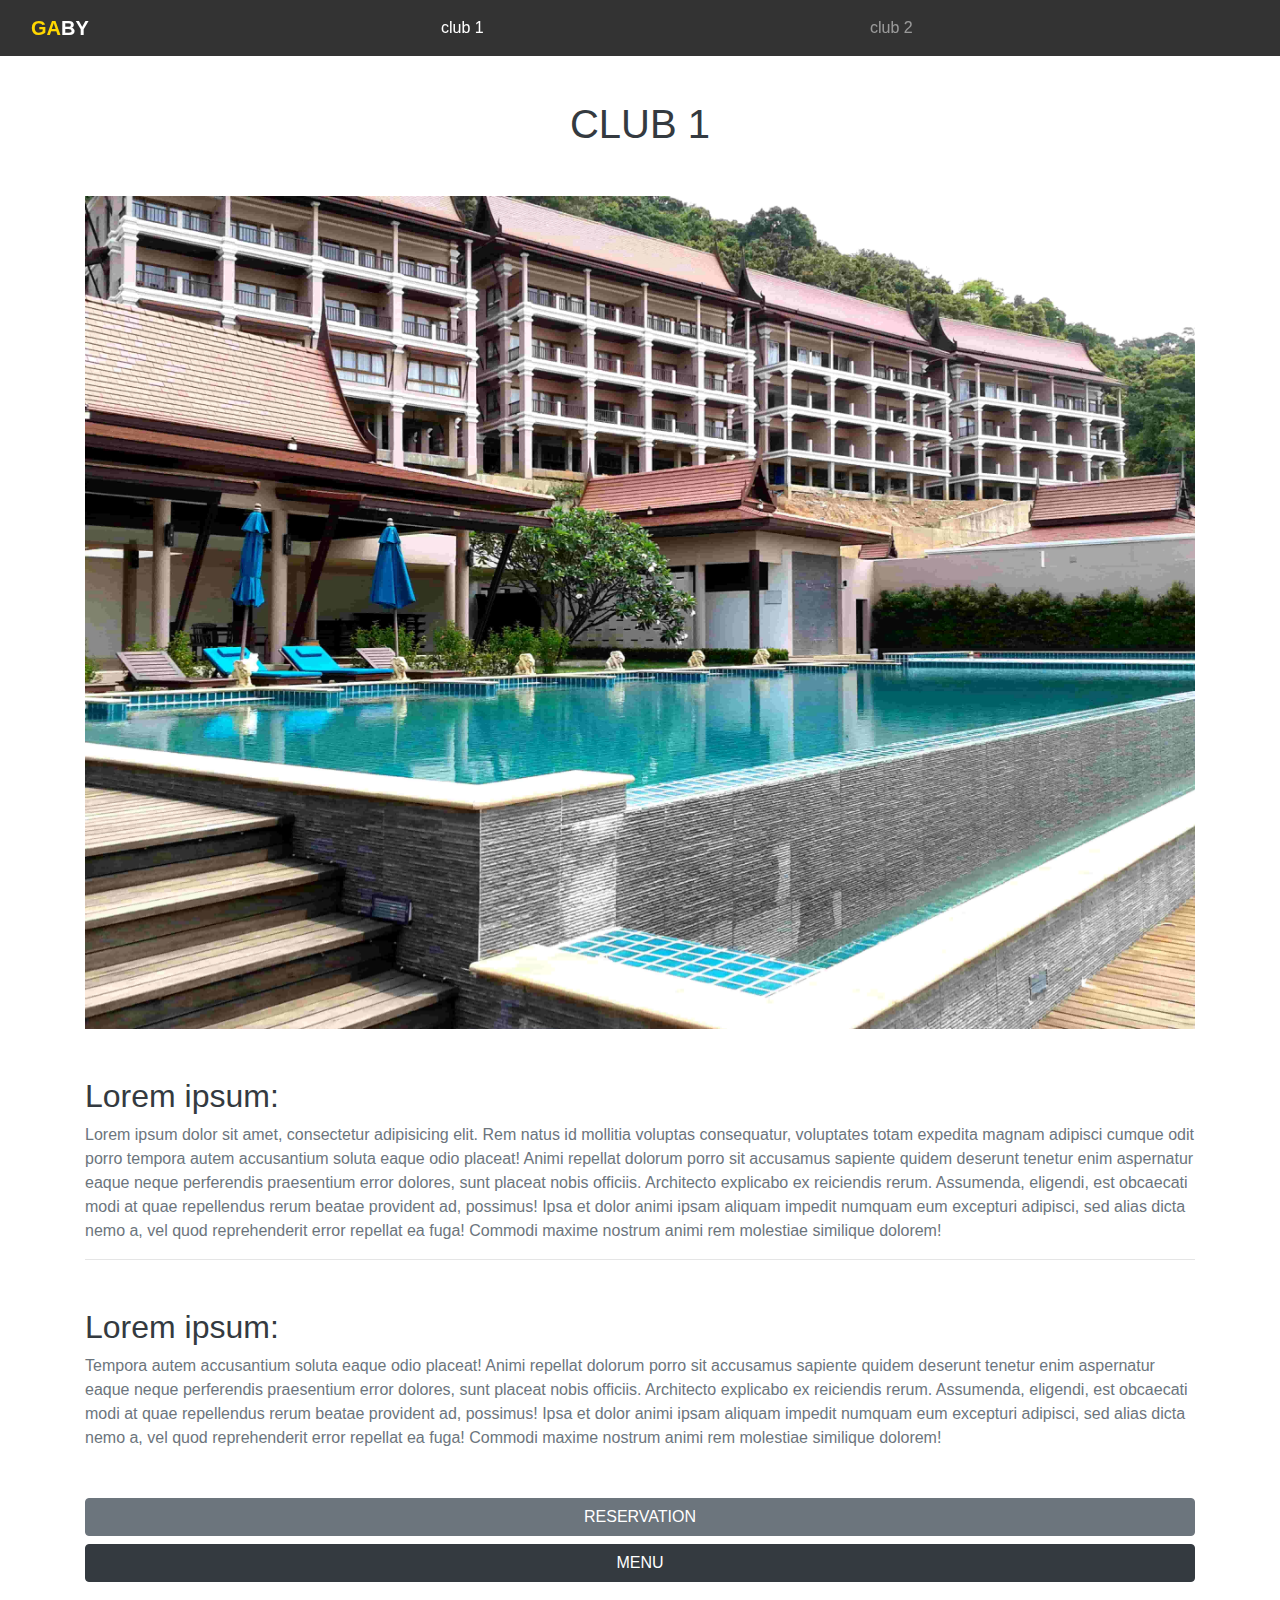
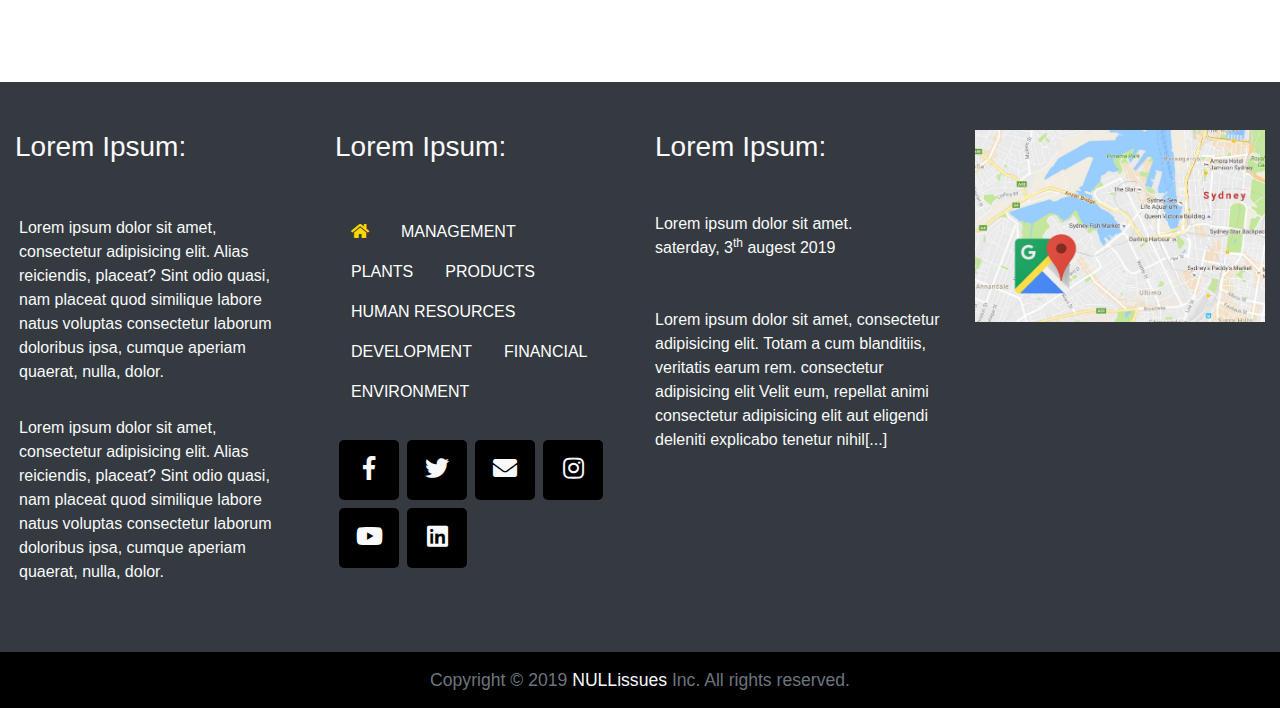
<file: club.html>
<!DOCTYPE html>
<html lang="en">
	<head>
		<meta charset="UTF-8">
		<meta name="viewport" content="width=device-width, initial-scale=1.0">
    <meta http-equiv="X-UA-Compatible" content="ie=edge">
    <link rel="stylesheet" href="css/all.css">
		<link rel="stylesheet" href="css/bootstrap.min.css">
		<link rel="stylesheet" href="css/style.css">
		<title>GABY</title>
	</head>
	<body>
		<input type="hidden" id="place" value="club">
		<nav id="navbar" class="navbar navbar-expand-lg navbar-dark fixed-top" style="background-color: rgba(0,0,0,0.8);">
			<div class="container-fluid">
		    <a id="header" href="index.html" class="navbar-brand"><span>GA</span>BY</a>
		    <button class="navbar-toggler" data-toggle="collapse" data-target="#my-nav">
		    	<span class="navbar-toggler-icon"></span>
		    </button>
		    <div id="my-nav" class="collapse navbar-collapse">
	        <ul class="navbar-nav mx-auto w-75">
						<li class="nav-item active mx-auto"><a href="club.html" class="nav-link for-link" data-active="slider-container">club 1</a></li>
						<li class="nav-item mx-auto"><a href="club.html" class="nav-link for-link" data-active="slider-container">club 2</a></li>
	         </ul>
		     </div>
			 </div>
		</nav>


		<section id="test">
			<div class="container">
				<div class="row">
					<div class="col-12">
						<h1 class="text-center text-dark mb-5">CLUB 1</h1>
						<img src="imgs/club.jpg" style="width: 100%;" alt="">
						<h2 class="text-dark mt-5">Lorem ipsum:</h2>
						<p class="text-muted">
							Lorem ipsum dolor sit amet, consectetur adipisicing elit. Rem natus id mollitia voluptas consequatur, voluptates totam expedita magnam adipisci cumque odit porro tempora autem accusantium soluta eaque odio placeat! Animi repellat dolorum porro sit accusamus sapiente quidem deserunt tenetur enim aspernatur eaque neque perferendis praesentium error dolores, sunt placeat nobis officiis. Architecto explicabo ex reiciendis rerum. Assumenda, eligendi, est obcaecati modi at quae repellendus rerum beatae provident ad, possimus! Ipsa et dolor animi ipsam aliquam impedit numquam eum excepturi adipisci, sed alias dicta nemo a, vel quod reprehenderit error repellat ea fuga! Commodi maxime nostrum animi rem molestiae similique dolorem!
						</p>
						<hr>
						<h2 class="text-dark mt-5">Lorem ipsum:</h2>
						<p class="text-muted">
							Tempora autem accusantium soluta eaque odio placeat! Animi repellat dolorum porro sit accusamus sapiente quidem deserunt tenetur enim aspernatur eaque neque perferendis praesentium error dolores, sunt placeat nobis officiis. Architecto explicabo ex reiciendis rerum. Assumenda, eligendi, est obcaecati modi at quae repellendus rerum beatae provident ad, possimus! Ipsa et dolor animi ipsam aliquam impedit numquam eum excepturi adipisci, sed alias dicta nemo a, vel quod reprehenderit error repellat ea fuga! Commodi maxime nostrum animi rem molestiae similique dolorem!
						</p>
						<div class="button-wrapper w-100 mt-5">
							<button class="btn btn-secondary btn-block" data-toggle="modal" data-target="#tototo">RESERVATION</button>
							<a href="imgs/menu.jpg" class="btn btn-dark btn-block">MENU</a>
						</div>
						<div id="tototo" class="modal fade">
							<div class="modal-dialog">
								<div class="modal-content">
									<div class="modal-body">
										<p>
											Lorem ipsum dolor sit amet, consectetur adipisicing elit. Quas quis sunt, eius placeat odio voluptates reprehenderit autem? Sunt numquam ab deleniti excepturi sit veritatis consequatur quae nobis repudiandae sequi, maiores unde, nulla rem harum doloribus necessitatibus assumenda sapiente quia quo voluptas iure modi perspiciatis cum quaerat esse. Quia, hic, totam.
										</p>
									</div>
								</div>
							</div>
						</div>
					</div>
				</div>
			</div>
		</section>

		<!-- Start Footer -->
		<footer id="footer" class="py-5 bg-dark text-light">
			<div class="container-fluid">
				<div class="row">
					<div class="col-md-3">
						<h3 class="mb-5">Lorem Ipsum:</h3>
						<p class="mb-4 p-1">
							Lorem ipsum dolor sit amet, consectetur adipisicing elit. Alias reiciendis, placeat? Sint odio quasi, nam placeat quod similique labore natus voluptas consectetur laborum doloribus ipsa, cumque aperiam quaerat, nulla, dolor.
						</p>
						<p class="p-1">
							Lorem ipsum dolor sit amet, consectetur adipisicing elit. Alias reiciendis, placeat? Sint odio quasi, nam placeat quod similique labore natus voluptas consectetur laborum doloribus ipsa, cumque aperiam quaerat, nulla, dolor.
						</p>
					</div>
					<div class="col-md-3">
						<h3 class="mb-5">Lorem Ipsum:</h3>
						<ul class="nav page-items justify-content-start mb-4">
							<li class="nav-item">
								<a href="#" class="nav-link active"><i class="fa fa-home"></i></a>
							</li>
							<li class="nav-item">
								<a href="#" class="nav-link">management</a>
							</li>
							<li class="nav-item">
								<a href="#" class="nav-link">plants</a>
							</li>
							<li class="nav-item">
								<a href="#" class="nav-link">products</a>
							</li>
							<li class="nav-item">
								<a href="#" class="nav-link">human resources</a>
							</li>
							<li class="nav-item">
								<a href="#" class="nav-link">development</a>
							</li>
							<li class="nav-item">
								<a href="#" class="nav-link">financial</a>
							</li>
							<li class="nav-item">
								<a href="#" class="nav-link">environment</a>
							</li>
						</ul>
						<ul class="nav soc-items justify-content-start">
							<li class="nav-item m-1 p-1 align-items-center d-flex justify-content-center"><a href="#" class="nav-link text-light">
								<i class="fab fa-facebook-f"></i>
							</a></li>
							<li class="nav-item m-1 p-1 align-items-center d-flex justify-content-center"><a href="#" class="nav-link text-light">
								<i class="fab fa-twitter"></i>
							</a></li>
							<li class="nav-item m-1 p-1 align-items-center d-flex justify-content-center"><a href="#" class="nav-link text-light">
								<i class="fas fa-envelope"></i>
							</a></li>
							<li class="nav-item m-1 p-1 align-items-center d-flex justify-content-center"><a href="#" class="nav-link text-light">
								<i class="fab fa-instagram"></i>
							</a></li>
							<li class="nav-item m-1 p-1 align-items-center d-flex justify-content-center"><a href="#" class="nav-link text-light">
								<i class="fab fa-youtube"></i>
							</a></li>
							<li class="nav-item m-1 p-1 align-items-center d-flex justify-content-center"><a href="#" class="nav-link text-light">
								<i class="fab fa-linkedin"></i>
							</a></li>
						</ul>
					</div>
					<div class="col-md-3">
						<h3 class="mb-5">Lorem Ipsum:</h3>
						<div class="mb-5">
							<p class="m-0">Lorem ipsum dolor sit amet.</p>
							<span>saterday, 3<sup>th</sup> augest 2019</span>
						</div>
						<p>Lorem ipsum dolor sit amet, consectetur adipisicing elit. Totam a cum blanditiis, veritatis earum rem. consectetur adipisicing elit Velit eum, repellat animi consectetur adipisicing elit aut eligendi deleniti explicabo tenetur nihil[...]</p>
					</div>
					<div class="col-md-3">
						<!--<iframe src="https://www.google.com/maps/embed?pb=!1m18!1m12!1m3!1d3418.6049519480184!2d31.363029484610813!3d31.037254377942627!2m3!1f0!2f0!3f0!3m2!1i1024!2i768!4f13.1!3m3!1m2!1s0x14f79dd366eef2a1%3A0xfc6ec25c38fbb3c6!2z2KzZitmH2KfZhiDYp9mE2LPYp9iv2KfYqtiMINin2YTZhdmG2LXZiNix2KkgKNmC2LPZhSAyKdiMINin2YTZhdmG2LXZiNix2KnYjCDYp9mE2K_ZgtmH2YTZitip!5e0!3m2!1sar!2seg!4v1568053280807!5m2!1sar!2seg" height="300" frameborder="0" style="border:0;width:100%"></iframe>-->
						<div>
							<img class="img-fluid img-map" src="imgs/map.jpg" alt="">
						</div>
					</div>
				</div>
			</div>
		</footer>
		<!-- End Footer -->
		<!-- Start Lowerbar -->
		<div id="lowerbar" class="d-flex align-items-center">
			<div class="container">
				<div class="row">
					<div class="col">
						<div class="text-center">
							<p class="text-muted m-0">
								Copyright © 2019 <span class="text-light">NULLissues</span> Inc. All rights reserved.
							</p>
						</div>
					</div>
				</div>
			</div>
		</div>
		<!-- End Lowerbar -->

		<script src="js/jquery-3.3.1.min.js"></script>
		<script src="js/bootstrap.bundle.min.js"></script>
		<script src="js/script.js"></script>
	</body>
</html>
</file>
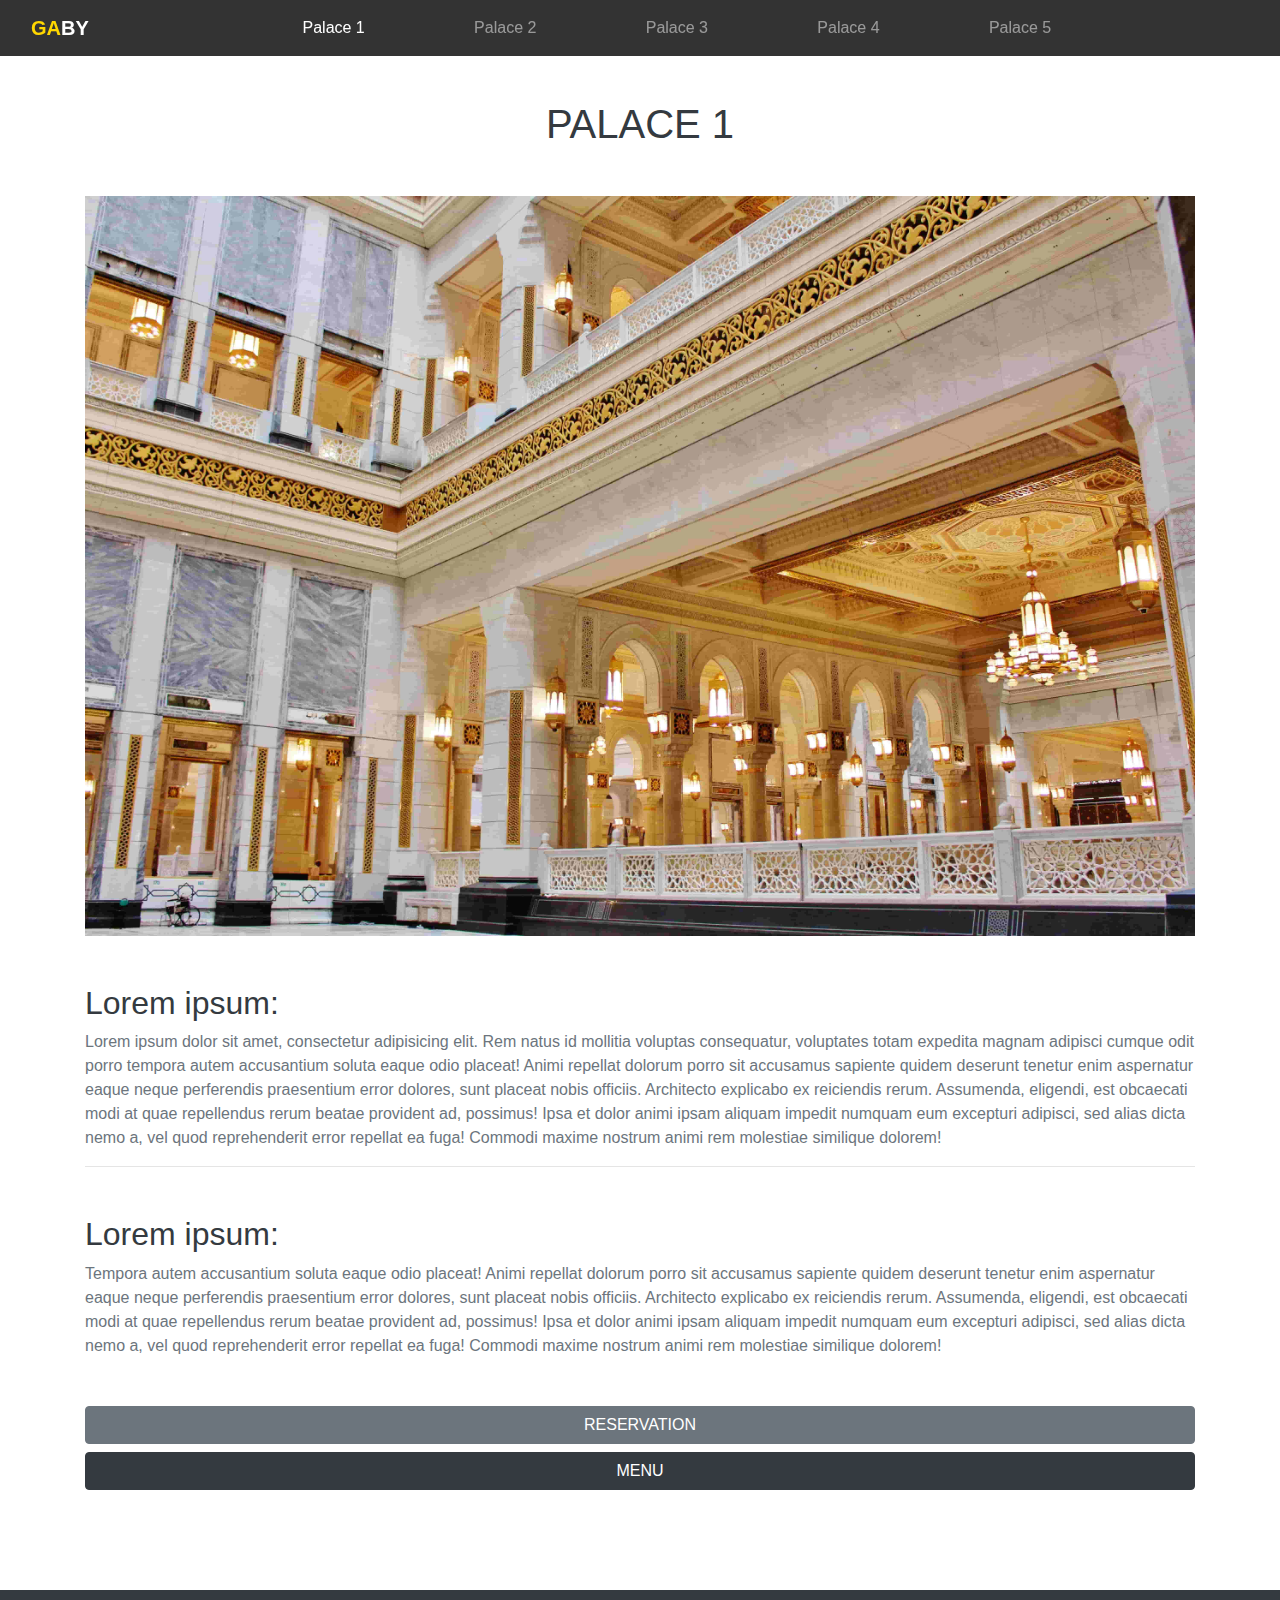
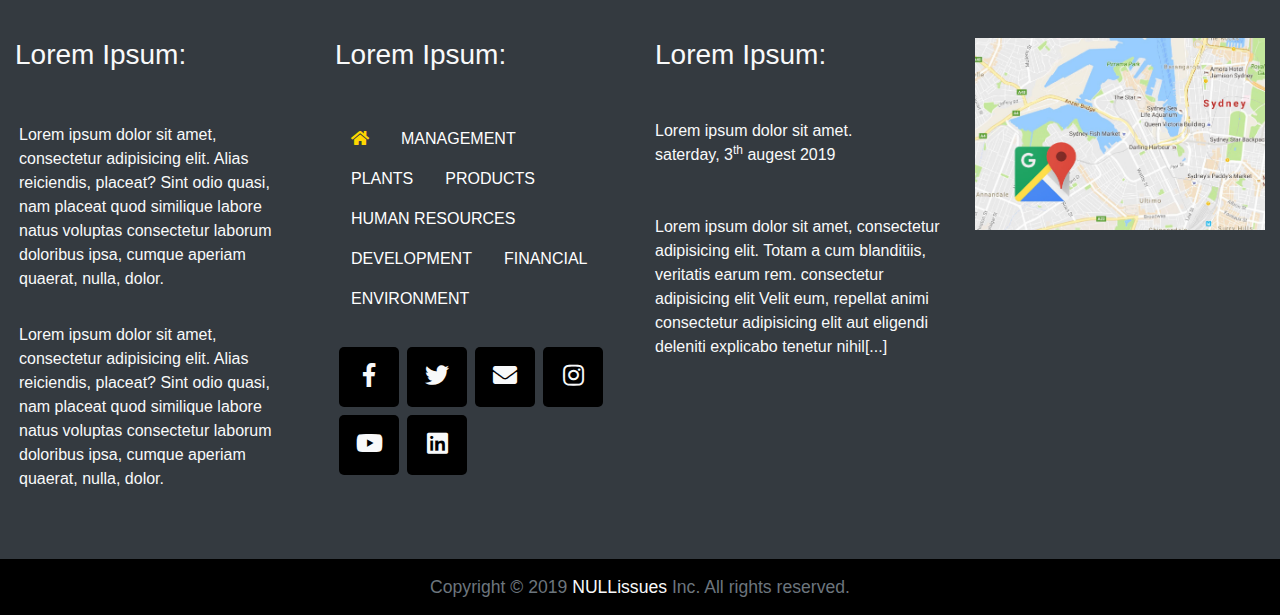
<file: palace.html>
<!DOCTYPE html>
<html lang="en">
	<head>
		<meta charset="UTF-8">
		<meta name="viewport" content="width=device-width, initial-scale=1.0">
    <meta http-equiv="X-UA-Compatible" content="ie=edge">
    <link rel="stylesheet" href="css/all.css">
		<link rel="stylesheet" href="css/bootstrap.min.css">
		<link rel="stylesheet" href="css/style.css">
		<title>GABY</title>
	</head>
	<body>
		<input type="hidden" id="place" value="palace">
		<nav id="navbar" class="navbar navbar-expand-lg navbar-dark fixed-top" style="background-color: rgba(0,0,0,0.8);">
			<div class="container-fluid">
		    <a id="header" href="index.html" class="navbar-brand"><span>GA</span>BY</a>
		    <button class="navbar-toggler" data-toggle="collapse" data-target="#my-nav">
		    	<span class="navbar-toggler-icon"></span>
		    </button>
		    <div id="my-nav" class="collapse navbar-collapse">
	        <ul class="navbar-nav mx-auto w-75">
            <li class="nav-item active mx-auto"><a href="palace.html" class="nav-link for-link" data-active="slider-container">Palace 1</a></li>
						<li class="nav-item mx-auto"><a href="palace.html" class="nav-link for-link" data-active="slider-container">Palace 2</a></li>
						<li class="nav-item mx-auto"><a href="palace.html" class="nav-link for-link" data-active="slider-container">Palace 3</a></li>
						<li class="nav-item mx-auto"><a href="palace.html" class="nav-link for-link" data-active="slider-container">Palace 4</a></li>
						<li class="nav-item mx-auto"><a href="palace.html" class="nav-link for-link" data-active="slider-container">Palace 5</a></li>
	         </ul>
		     </div>
			 </div>
		</nav>


		<section id="test">
			<div class="container">
				<div class="row">
					<div class="col-12">
						<h1 class="text-center text-dark mb-5">PALACE 1</h1>
						<img src="imgs/palace.jpg" style="width: 100%;" alt="">
						<h2 class="text-dark mt-5">Lorem ipsum:</h2>
						<p class="text-muted">
							Lorem ipsum dolor sit amet, consectetur adipisicing elit. Rem natus id mollitia voluptas consequatur, voluptates totam expedita magnam adipisci cumque odit porro tempora autem accusantium soluta eaque odio placeat! Animi repellat dolorum porro sit accusamus sapiente quidem deserunt tenetur enim aspernatur eaque neque perferendis praesentium error dolores, sunt placeat nobis officiis. Architecto explicabo ex reiciendis rerum. Assumenda, eligendi, est obcaecati modi at quae repellendus rerum beatae provident ad, possimus! Ipsa et dolor animi ipsam aliquam impedit numquam eum excepturi adipisci, sed alias dicta nemo a, vel quod reprehenderit error repellat ea fuga! Commodi maxime nostrum animi rem molestiae similique dolorem!
						</p>
						<hr>
						<h2 class="text-dark mt-5">Lorem ipsum:</h2>
						<p class="text-muted">
							Tempora autem accusantium soluta eaque odio placeat! Animi repellat dolorum porro sit accusamus sapiente quidem deserunt tenetur enim aspernatur eaque neque perferendis praesentium error dolores, sunt placeat nobis officiis. Architecto explicabo ex reiciendis rerum. Assumenda, eligendi, est obcaecati modi at quae repellendus rerum beatae provident ad, possimus! Ipsa et dolor animi ipsam aliquam impedit numquam eum excepturi adipisci, sed alias dicta nemo a, vel quod reprehenderit error repellat ea fuga! Commodi maxime nostrum animi rem molestiae similique dolorem!
						</p>
						<div class="button-wrapper w-100 mt-5">
							<button class="btn btn-secondary btn-block" data-toggle="modal" data-target="#tototo">RESERVATION</button>
							<a href="imgs/menu.jpg" class="btn btn-dark btn-block">MENU</a>
						</div>
						<div id="tototo" class="modal fade">
							<div class="modal-dialog">
								<div class="modal-content">
									<div class="modal-body">
										<p>
											Lorem ipsum dolor sit amet, consectetur adipisicing elit. Quas quis sunt, eius placeat odio voluptates reprehenderit autem? Sunt numquam ab deleniti excepturi sit veritatis consequatur quae nobis repudiandae sequi, maiores unde, nulla rem harum doloribus necessitatibus assumenda sapiente quia quo voluptas iure modi perspiciatis cum quaerat esse. Quia, hic, totam.
										</p>
									</div>
								</div>
							</div>
						</div>
					</div>
				</div>
			</div>
		</section>

		<!-- Start Footer -->
		<footer id="footer" class="py-5 bg-dark text-light">
			<div class="container-fluid">
				<div class="row">
					<div class="col-md-3">
						<h3 class="mb-5">Lorem Ipsum:</h3>
						<p class="mb-4 p-1">
							Lorem ipsum dolor sit amet, consectetur adipisicing elit. Alias reiciendis, placeat? Sint odio quasi, nam placeat quod similique labore natus voluptas consectetur laborum doloribus ipsa, cumque aperiam quaerat, nulla, dolor.
						</p>
						<p class="p-1">
							Lorem ipsum dolor sit amet, consectetur adipisicing elit. Alias reiciendis, placeat? Sint odio quasi, nam placeat quod similique labore natus voluptas consectetur laborum doloribus ipsa, cumque aperiam quaerat, nulla, dolor.
						</p>
					</div>
					<div class="col-md-3">
						<h3 class="mb-5">Lorem Ipsum:</h3>
						<ul class="nav page-items justify-content-start mb-4">
							<li class="nav-item">
								<a href="#" class="nav-link active"><i class="fa fa-home"></i></a>
							</li>
							<li class="nav-item">
								<a href="#" class="nav-link">management</a>
							</li>
							<li class="nav-item">
								<a href="#" class="nav-link">plants</a>
							</li>
							<li class="nav-item">
								<a href="#" class="nav-link">products</a>
							</li>
							<li class="nav-item">
								<a href="#" class="nav-link">human resources</a>
							</li>
							<li class="nav-item">
								<a href="#" class="nav-link">development</a>
							</li>
							<li class="nav-item">
								<a href="#" class="nav-link">financial</a>
							</li>
							<li class="nav-item">
								<a href="#" class="nav-link">environment</a>
							</li>
						</ul>
						<ul class="nav soc-items justify-content-start">
							<li class="nav-item m-1 p-1 align-items-center d-flex justify-content-center"><a href="#" class="nav-link text-light">
								<i class="fab fa-facebook-f"></i>
							</a></li>
							<li class="nav-item m-1 p-1 align-items-center d-flex justify-content-center"><a href="#" class="nav-link text-light">
								<i class="fab fa-twitter"></i>
							</a></li>
							<li class="nav-item m-1 p-1 align-items-center d-flex justify-content-center"><a href="#" class="nav-link text-light">
								<i class="fas fa-envelope"></i>
							</a></li>
							<li class="nav-item m-1 p-1 align-items-center d-flex justify-content-center"><a href="#" class="nav-link text-light">
								<i class="fab fa-instagram"></i>
							</a></li>
							<li class="nav-item m-1 p-1 align-items-center d-flex justify-content-center"><a href="#" class="nav-link text-light">
								<i class="fab fa-youtube"></i>
							</a></li>
							<li class="nav-item m-1 p-1 align-items-center d-flex justify-content-center"><a href="#" class="nav-link text-light">
								<i class="fab fa-linkedin"></i>
							</a></li>
						</ul>
					</div>
					<div class="col-md-3">
						<h3 class="mb-5">Lorem Ipsum:</h3>
						<div class="mb-5">
							<p class="m-0">Lorem ipsum dolor sit amet.</p>
							<span>saterday, 3<sup>th</sup> augest 2019</span>
						</div>
						<p>Lorem ipsum dolor sit amet, consectetur adipisicing elit. Totam a cum blanditiis, veritatis earum rem. consectetur adipisicing elit Velit eum, repellat animi consectetur adipisicing elit aut eligendi deleniti explicabo tenetur nihil[...]</p>
					</div>
					<div class="col-md-3">
						<!--<iframe src="https://www.google.com/maps/embed?pb=!1m18!1m12!1m3!1d3418.6049519480184!2d31.363029484610813!3d31.037254377942627!2m3!1f0!2f0!3f0!3m2!1i1024!2i768!4f13.1!3m3!1m2!1s0x14f79dd366eef2a1%3A0xfc6ec25c38fbb3c6!2z2KzZitmH2KfZhiDYp9mE2LPYp9iv2KfYqtiMINin2YTZhdmG2LXZiNix2KkgKNmC2LPZhSAyKdiMINin2YTZhdmG2LXZiNix2KnYjCDYp9mE2K_ZgtmH2YTZitip!5e0!3m2!1sar!2seg!4v1568053280807!5m2!1sar!2seg" height="300" frameborder="0" style="border:0;width:100%"></iframe>-->
						<div>
							<img class="img-fluid img-map" src="imgs/map.jpg" alt="">
						</div>
					</div>
				</div>
			</div>
		</footer>
		<!-- End Footer -->
		<!-- Start Lowerbar -->
		<div id="lowerbar" class="d-flex align-items-center">
			<div class="container">
				<div class="row">
					<div class="col">
						<div class="text-center">
							<p class="text-muted m-0">
								Copyright © 2019 <span class="text-light">NULLissues</span> Inc. All rights reserved.
							</p>
						</div>
					</div>
				</div>
			</div>
		</div>
		<!-- End Lowerbar -->

		<script src="js/jquery-3.3.1.min.js"></script>
		<script src="js/bootstrap.bundle.min.js"></script>
		<script src="js/script.js"></script>
	</body>
</html>
</file>
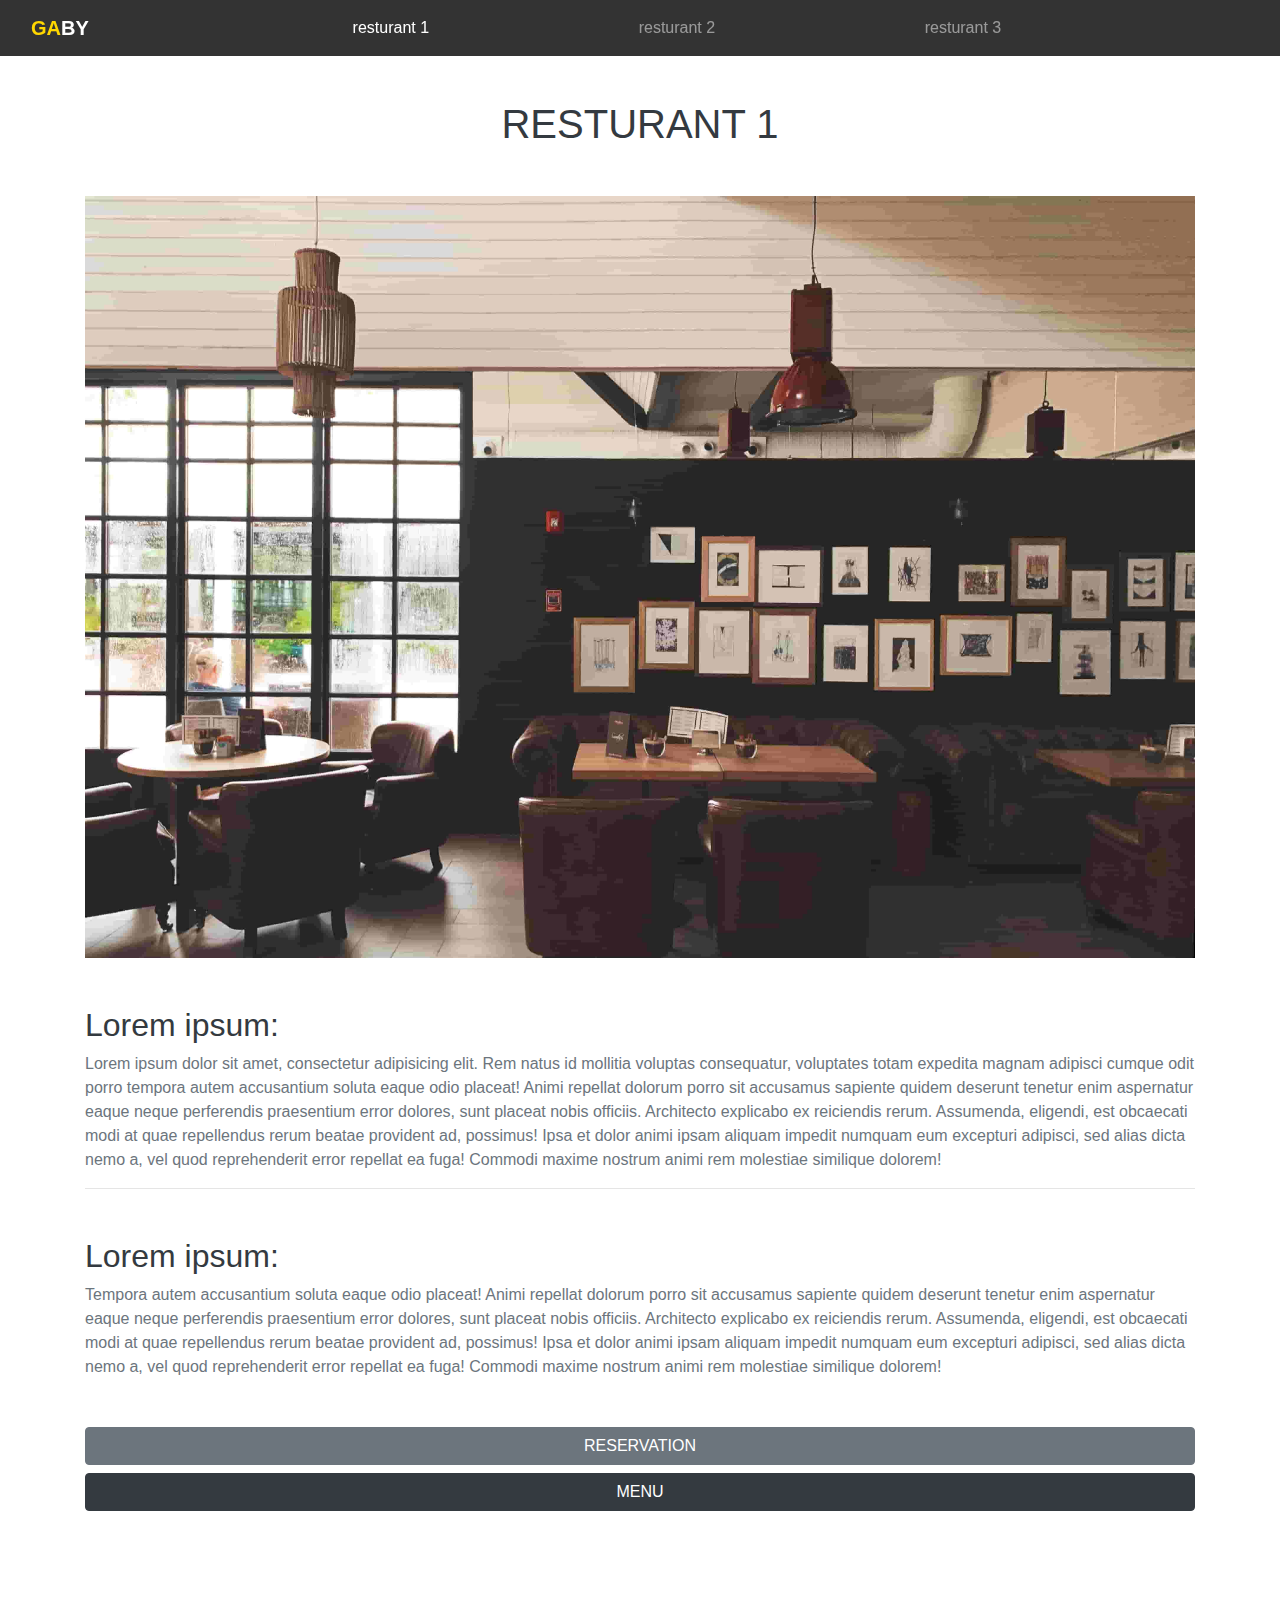
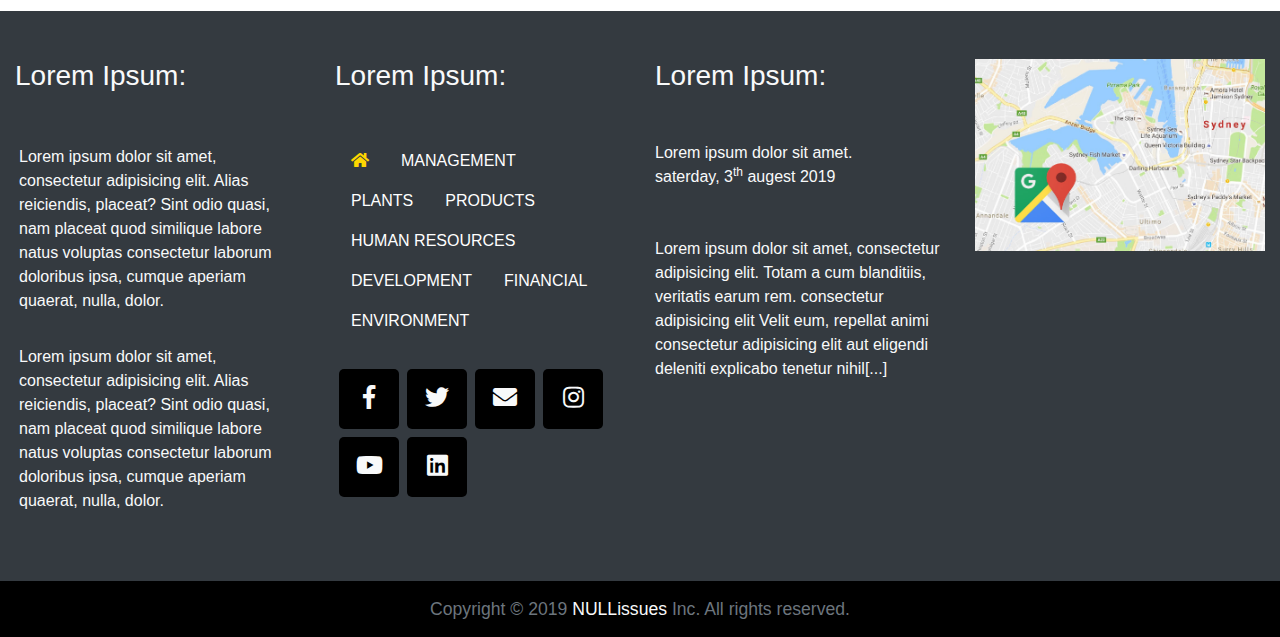
<file: resturant.html>
<!DOCTYPE html>
<html lang="en">
	<head>
		<meta charset="UTF-8">
		<meta name="viewport" content="width=device-width, initial-scale=1.0">
    <meta http-equiv="X-UA-Compatible" content="ie=edge">
    <link rel="stylesheet" href="css/all.css">
		<link rel="stylesheet" href="css/bootstrap.min.css">
		<link rel="stylesheet" href="css/style.css">
		<title>GABY</title>
	</head>
	<body>
		<input type="hidden" id="place" value="resturant">
		<nav id="navbar" class="navbar navbar-expand-lg navbar-dark fixed-top" style="background-color: rgba(0,0,0,0.8);">
			<div class="container-fluid">
		    <a id="header" href="index.html" class="navbar-brand"><span>GA</span>BY</a>
		    <button class="navbar-toggler" data-toggle="collapse" data-target="#my-nav">
		    	<span class="navbar-toggler-icon"></span>
		    </button>
		    <div id="my-nav" class="collapse navbar-collapse">
	        <ul class="navbar-nav mx-auto w-75">
						<li class="nav-item active mx-auto"><a href="resturant.html" class="nav-link for-link" data-active="slider-container">resturant 1</a></li>
						<li class="nav-item mx-auto"><a href="resturant.html" class="nav-link for-link" data-active="slider-container">resturant 2</a></li>
						<li class="nav-item mx-auto"><a href="resturant.html" class="nav-link for-link" data-active="slider-container">resturant 3</a></li>
	         </ul>
		     </div>
			 </div>
		</nav>


		<section id="test">
			<div class="container">
				<div class="row">
					<div class="col-12">
						<h1 class="text-center text-dark mb-5">RESTURANT 1</h1>
						<img src="imgs/resturant.jpg" style="width: 100%;" alt="">
						<h2 class="text-dark mt-5">Lorem ipsum:</h2>
						<p class="text-muted">
							Lorem ipsum dolor sit amet, consectetur adipisicing elit. Rem natus id mollitia voluptas consequatur, voluptates totam expedita magnam adipisci cumque odit porro tempora autem accusantium soluta eaque odio placeat! Animi repellat dolorum porro sit accusamus sapiente quidem deserunt tenetur enim aspernatur eaque neque perferendis praesentium error dolores, sunt placeat nobis officiis. Architecto explicabo ex reiciendis rerum. Assumenda, eligendi, est obcaecati modi at quae repellendus rerum beatae provident ad, possimus! Ipsa et dolor animi ipsam aliquam impedit numquam eum excepturi adipisci, sed alias dicta nemo a, vel quod reprehenderit error repellat ea fuga! Commodi maxime nostrum animi rem molestiae similique dolorem!
						</p>
						<hr>
						<h2 class="text-dark mt-5">Lorem ipsum:</h2>
						<p class="text-muted">
							Tempora autem accusantium soluta eaque odio placeat! Animi repellat dolorum porro sit accusamus sapiente quidem deserunt tenetur enim aspernatur eaque neque perferendis praesentium error dolores, sunt placeat nobis officiis. Architecto explicabo ex reiciendis rerum. Assumenda, eligendi, est obcaecati modi at quae repellendus rerum beatae provident ad, possimus! Ipsa et dolor animi ipsam aliquam impedit numquam eum excepturi adipisci, sed alias dicta nemo a, vel quod reprehenderit error repellat ea fuga! Commodi maxime nostrum animi rem molestiae similique dolorem!
						</p>
						<div class="button-wrapper w-100 mt-5">
							<button class="btn btn-secondary btn-block" data-toggle="modal" data-target="#tototo">RESERVATION</button>
							<a href="imgs/menu.jpg" class="btn btn-dark btn-block">MENU</a>
						</div>
						<div id="tototo" class="modal fade">
							<div class="modal-dialog">
								<div class="modal-content">
									<div class="modal-body">
										<p>
											Lorem ipsum dolor sit amet, consectetur adipisicing elit. Quas quis sunt, eius placeat odio voluptates reprehenderit autem? Sunt numquam ab deleniti excepturi sit veritatis consequatur quae nobis repudiandae sequi, maiores unde, nulla rem harum doloribus necessitatibus assumenda sapiente quia quo voluptas iure modi perspiciatis cum quaerat esse. Quia, hic, totam.
										</p>
									</div>
								</div>
							</div>
						</div>
					</div>
				</div>
			</div>
		</section>

		<!-- Start Footer -->
		<footer id="footer" class="py-5 bg-dark text-light">
			<div class="container-fluid">
				<div class="row">
					<div class="col-md-3">
						<h3 class="mb-5">Lorem Ipsum:</h3>
						<p class="mb-4 p-1">
							Lorem ipsum dolor sit amet, consectetur adipisicing elit. Alias reiciendis, placeat? Sint odio quasi, nam placeat quod similique labore natus voluptas consectetur laborum doloribus ipsa, cumque aperiam quaerat, nulla, dolor.
						</p>
						<p class="p-1">
							Lorem ipsum dolor sit amet, consectetur adipisicing elit. Alias reiciendis, placeat? Sint odio quasi, nam placeat quod similique labore natus voluptas consectetur laborum doloribus ipsa, cumque aperiam quaerat, nulla, dolor.
						</p>
					</div>
					<div class="col-md-3">
						<h3 class="mb-5">Lorem Ipsum:</h3>
						<ul class="nav page-items justify-content-start mb-4">
							<li class="nav-item">
								<a href="#" class="nav-link active"><i class="fa fa-home"></i></a>
							</li>
							<li class="nav-item">
								<a href="#" class="nav-link">management</a>
							</li>
							<li class="nav-item">
								<a href="#" class="nav-link">plants</a>
							</li>
							<li class="nav-item">
								<a href="#" class="nav-link">products</a>
							</li>
							<li class="nav-item">
								<a href="#" class="nav-link">human resources</a>
							</li>
							<li class="nav-item">
								<a href="#" class="nav-link">development</a>
							</li>
							<li class="nav-item">
								<a href="#" class="nav-link">financial</a>
							</li>
							<li class="nav-item">
								<a href="#" class="nav-link">environment</a>
							</li>
						</ul>
						<ul class="nav soc-items justify-content-start">
							<li class="nav-item m-1 p-1 align-items-center d-flex justify-content-center"><a href="#" class="nav-link text-light">
								<i class="fab fa-facebook-f"></i>
							</a></li>
							<li class="nav-item m-1 p-1 align-items-center d-flex justify-content-center"><a href="#" class="nav-link text-light">
								<i class="fab fa-twitter"></i>
							</a></li>
							<li class="nav-item m-1 p-1 align-items-center d-flex justify-content-center"><a href="#" class="nav-link text-light">
								<i class="fas fa-envelope"></i>
							</a></li>
							<li class="nav-item m-1 p-1 align-items-center d-flex justify-content-center"><a href="#" class="nav-link text-light">
								<i class="fab fa-instagram"></i>
							</a></li>
							<li class="nav-item m-1 p-1 align-items-center d-flex justify-content-center"><a href="#" class="nav-link text-light">
								<i class="fab fa-youtube"></i>
							</a></li>
							<li class="nav-item m-1 p-1 align-items-center d-flex justify-content-center"><a href="#" class="nav-link text-light">
								<i class="fab fa-linkedin"></i>
							</a></li>
						</ul>
					</div>
					<div class="col-md-3">
						<h3 class="mb-5">Lorem Ipsum:</h3>
						<div class="mb-5">
							<p class="m-0">Lorem ipsum dolor sit amet.</p>
							<span>saterday, 3<sup>th</sup> augest 2019</span>
						</div>
						<p>Lorem ipsum dolor sit amet, consectetur adipisicing elit. Totam a cum blanditiis, veritatis earum rem. consectetur adipisicing elit Velit eum, repellat animi consectetur adipisicing elit aut eligendi deleniti explicabo tenetur nihil[...]</p>
					</div>
					<div class="col-md-3">
						<!--<iframe src="https://www.google.com/maps/embed?pb=!1m18!1m12!1m3!1d3418.6049519480184!2d31.363029484610813!3d31.037254377942627!2m3!1f0!2f0!3f0!3m2!1i1024!2i768!4f13.1!3m3!1m2!1s0x14f79dd366eef2a1%3A0xfc6ec25c38fbb3c6!2z2KzZitmH2KfZhiDYp9mE2LPYp9iv2KfYqtiMINin2YTZhdmG2LXZiNix2KkgKNmC2LPZhSAyKdiMINin2YTZhdmG2LXZiNix2KnYjCDYp9mE2K_ZgtmH2YTZitip!5e0!3m2!1sar!2seg!4v1568053280807!5m2!1sar!2seg" height="300" frameborder="0" style="border:0;width:100%"></iframe>-->
						<div>
							<img class="img-fluid img-map" src="imgs/map.jpg" alt="">
						</div>
					</div>
				</div>
			</div>
		</footer>
		<!-- End Footer -->
		<!-- Start Lowerbar -->
		<div id="lowerbar" class="d-flex align-items-center">
			<div class="container">
				<div class="row">
					<div class="col">
						<div class="text-center">
							<p class="text-muted m-0">
								Copyright © 2019 <span class="text-light">NULLissues</span> Inc. All rights reserved.
							</p>
						</div>
					</div>
				</div>
			</div>
		</div>
		<!-- End Lowerbar -->

		<script src="js/jquery-3.3.1.min.js"></script>
		<script src="js/bootstrap.bundle.min.js"></script>
		<script src="js/script.js"></script>
	</body>
</html>
</file>
<file: css/all.css>
.fa,
.fas,
.far,
.fal,
.fab {
  -moz-osx-font-smoothing: grayscale;
  -webkit-font-smoothing: antialiased;
  display: inline-block;
  font-style: normal;
  font-variant: normal;
  text-rendering: auto;
  line-height: 1; }

.fa-lg {
  font-size: 1.33333em;
  line-height: 0.75em;
  vertical-align: -.0667em; }

.fa-xs {
  font-size: .75em; }

.fa-sm {
  font-size: .875em; }

.fa-1x {
  font-size: 1em; }

.fa-2x {
  font-size: 2em; }

.fa-3x {
  font-size: 3em; }

.fa-4x {
  font-size: 4em; }

.fa-5x {
  font-size: 5em; }

.fa-6x {
  font-size: 6em; }

.fa-7x {
  font-size: 7em; }

.fa-8x {
  font-size: 8em; }

.fa-9x {
  font-size: 9em; }

.fa-10x {
  font-size: 10em; }

.fa-fw {
  text-align: center;
  width: 1.25em; }

.fa-ul {
  list-style-type: none;
  margin-left: 2.5em;
  padding-left: 0; }
  .fa-ul > li {
    position: relative; }

.fa-li {
  left: -2em;
  position: absolute;
  text-align: center;
  width: 2em;
  line-height: inherit; }

.fa-border {
  border: solid 0.08em #eee;
  border-radius: .1em;
  padding: .2em .25em .15em; }

.fa-pull-left {
  float: left; }

.fa-pull-right {
  float: right; }

.fa.fa-pull-left,
.fas.fa-pull-left,
.far.fa-pull-left,
.fal.fa-pull-left,
.fab.fa-pull-left {
  margin-right: .3em; }

.fa.fa-pull-right,
.fas.fa-pull-right,
.far.fa-pull-right,
.fal.fa-pull-right,
.fab.fa-pull-right {
  margin-left: .3em; }

.fa-spin {
  -webkit-animation: fa-spin 2s infinite linear;
          animation: fa-spin 2s infinite linear; }

.fa-pulse {
  -webkit-animation: fa-spin 1s infinite steps(8);
          animation: fa-spin 1s infinite steps(8); }

@-webkit-keyframes fa-spin {
  0% {
    -webkit-transform: rotate(0deg);
            transform: rotate(0deg); }
  100% {
    -webkit-transform: rotate(360deg);
            transform: rotate(360deg); } }

@keyframes fa-spin {
  0% {
    -webkit-transform: rotate(0deg);
            transform: rotate(0deg); }
  100% {
    -webkit-transform: rotate(360deg);
            transform: rotate(360deg); } }

.fa-rotate-90 {
  -ms-filter: "progid:DXImageTransform.Microsoft.BasicImage(rotation=1)";
  -webkit-transform: rotate(90deg);
          transform: rotate(90deg); }

.fa-rotate-180 {
  -ms-filter: "progid:DXImageTransform.Microsoft.BasicImage(rotation=2)";
  -webkit-transform: rotate(180deg);
          transform: rotate(180deg); }

.fa-rotate-270 {
  -ms-filter: "progid:DXImageTransform.Microsoft.BasicImage(rotation=3)";
  -webkit-transform: rotate(270deg);
          transform: rotate(270deg); }

.fa-flip-horizontal {
  -ms-filter: "progid:DXImageTransform.Microsoft.BasicImage(rotation=0, mirror=1)";
  -webkit-transform: scale(-1, 1);
          transform: scale(-1, 1); }

.fa-flip-vertical {
  -ms-filter: "progid:DXImageTransform.Microsoft.BasicImage(rotation=2, mirror=1)";
  -webkit-transform: scale(1, -1);
          transform: scale(1, -1); }

.fa-flip-both, .fa-flip-horizontal.fa-flip-vertical {
  -ms-filter: "progid:DXImageTransform.Microsoft.BasicImage(rotation=2, mirror=1)";
  -webkit-transform: scale(-1, -1);
          transform: scale(-1, -1); }

:root .fa-rotate-90,
:root .fa-rotate-180,
:root .fa-rotate-270,
:root .fa-flip-horizontal,
:root .fa-flip-vertical,
:root .fa-flip-both {
  -webkit-filter: none;
          filter: none; }

.fa-stack {
  display: inline-block;
  height: 2em;
  line-height: 2em;
  position: relative;
  vertical-align: middle;
  width: 2.5em; }

.fa-stack-1x,
.fa-stack-2x {
  left: 0;
  position: absolute;
  text-align: center;
  width: 100%; }

.fa-stack-1x {
  line-height: inherit; }

.fa-stack-2x {
  font-size: 2em; }

.fa-inverse {
  color: #fff; }

/* Font Awesome uses the Unicode Private Use Area (PUA) to ensure screen
readers do not read off random characters that represent icons */
.fa-500px:before {
  content: "\f26e"; }

.fa-accessible-icon:before {
  content: "\f368"; }

.fa-accusoft:before {
  content: "\f369"; }

.fa-acquisitions-incorporated:before {
  content: "\f6af"; }

.fa-ad:before {
  content: "\f641"; }

.fa-address-book:before {
  content: "\f2b9"; }

.fa-address-card:before {
  content: "\f2bb"; }

.fa-adjust:before {
  content: "\f042"; }

.fa-adn:before {
  content: "\f170"; }

.fa-adobe:before {
  content: "\f778"; }

.fa-adversal:before {
  content: "\f36a"; }

.fa-affiliatetheme:before {
  content: "\f36b"; }

.fa-air-freshener:before {
  content: "\f5d0"; }

.fa-algolia:before {
  content: "\f36c"; }

.fa-align-center:before {
  content: "\f037"; }

.fa-align-justify:before {
  content: "\f039"; }

.fa-align-left:before {
  content: "\f036"; }

.fa-align-right:before {
  content: "\f038"; }

.fa-alipay:before {
  content: "\f642"; }

.fa-allergies:before {
  content: "\f461"; }

.fa-amazon:before {
  content: "\f270"; }

.fa-amazon-pay:before {
  content: "\f42c"; }

.fa-ambulance:before {
  content: "\f0f9"; }

.fa-american-sign-language-interpreting:before {
  content: "\f2a3"; }

.fa-amilia:before {
  content: "\f36d"; }

.fa-anchor:before {
  content: "\f13d"; }

.fa-android:before {
  content: "\f17b"; }

.fa-angellist:before {
  content: "\f209"; }

.fa-angle-double-down:before {
  content: "\f103"; }

.fa-angle-double-left:before {
  content: "\f100"; }

.fa-angle-double-right:before {
  content: "\f101"; }

.fa-angle-double-up:before {
  content: "\f102"; }

.fa-angle-down:before {
  content: "\f107"; }

.fa-angle-left:before {
  content: "\f104"; }

.fa-angle-right:before {
  content: "\f105"; }

.fa-angle-up:before {
  content: "\f106"; }

.fa-angry:before {
  content: "\f556"; }

.fa-angrycreative:before {
  content: "\f36e"; }

.fa-angular:before {
  content: "\f420"; }

.fa-ankh:before {
  content: "\f644"; }

.fa-app-store:before {
  content: "\f36f"; }

.fa-app-store-ios:before {
  content: "\f370"; }

.fa-apper:before {
  content: "\f371"; }

.fa-apple:before {
  content: "\f179"; }

.fa-apple-alt:before {
  content: "\f5d1"; }

.fa-apple-pay:before {
  content: "\f415"; }

.fa-archive:before {
  content: "\f187"; }

.fa-archway:before {
  content: "\f557"; }

.fa-arrow-alt-circle-down:before {
  content: "\f358"; }

.fa-arrow-alt-circle-left:before {
  content: "\f359"; }

.fa-arrow-alt-circle-right:before {
  content: "\f35a"; }

.fa-arrow-alt-circle-up:before {
  content: "\f35b"; }

.fa-arrow-circle-down:before {
  content: "\f0ab"; }

.fa-arrow-circle-left:before {
  content: "\f0a8"; }

.fa-arrow-circle-right:before {
  content: "\f0a9"; }

.fa-arrow-circle-up:before {
  content: "\f0aa"; }

.fa-arrow-down:before {
  content: "\f063"; }

.fa-arrow-left:before {
  content: "\f060"; }

.fa-arrow-right:before {
  content: "\f061"; }

.fa-arrow-up:before {
  content: "\f062"; }

.fa-arrows-alt:before {
  content: "\f0b2"; }

.fa-arrows-alt-h:before {
  content: "\f337"; }

.fa-arrows-alt-v:before {
  content: "\f338"; }

.fa-artstation:before {
  content: "\f77a"; }

.fa-assistive-listening-systems:before {
  content: "\f2a2"; }

.fa-asterisk:before {
  content: "\f069"; }

.fa-asymmetrik:before {
  content: "\f372"; }

.fa-at:before {
  content: "\f1fa"; }

.fa-atlas:before {
  content: "\f558"; }

.fa-atlassian:before {
  content: "\f77b"; }

.fa-atom:before {
  content: "\f5d2"; }

.fa-audible:before {
  content: "\f373"; }

.fa-audio-description:before {
  content: "\f29e"; }

.fa-autoprefixer:before {
  content: "\f41c"; }

.fa-avianex:before {
  content: "\f374"; }

.fa-aviato:before {
  content: "\f421"; }

.fa-award:before {
  content: "\f559"; }

.fa-aws:before {
  content: "\f375"; }

.fa-baby:before {
  content: "\f77c"; }

.fa-baby-carriage:before {
  content: "\f77d"; }

.fa-backspace:before {
  content: "\f55a"; }

.fa-backward:before {
  content: "\f04a"; }

.fa-bacon:before {
  content: "\f7e5"; }

.fa-balance-scale:before {
  content: "\f24e"; }

.fa-ban:before {
  content: "\f05e"; }

.fa-band-aid:before {
  content: "\f462"; }

.fa-bandcamp:before {
  content: "\f2d5"; }

.fa-barcode:before {
  content: "\f02a"; }

.fa-bars:before {
  content: "\f0c9"; }

.fa-baseball-ball:before {
  content: "\f433"; }

.fa-basketball-ball:before {
  content: "\f434"; }

.fa-bath:before {
  content: "\f2cd"; }

.fa-battery-empty:before {
  content: "\f244"; }

.fa-battery-full:before {
  content: "\f240"; }

.fa-battery-half:before {
  content: "\f242"; }

.fa-battery-quarter:before {
  content: "\f243"; }

.fa-battery-three-quarters:before {
  content: "\f241"; }

.fa-bed:before {
  content: "\f236"; }

.fa-beer:before {
  content: "\f0fc"; }

.fa-behance:before {
  content: "\f1b4"; }

.fa-behance-square:before {
  content: "\f1b5"; }

.fa-bell:before {
  content: "\f0f3"; }

.fa-bell-slash:before {
  content: "\f1f6"; }

.fa-bezier-curve:before {
  content: "\f55b"; }

.fa-bible:before {
  content: "\f647"; }

.fa-bicycle:before {
  content: "\f206"; }

.fa-bimobject:before {
  content: "\f378"; }

.fa-binoculars:before {
  content: "\f1e5"; }

.fa-biohazard:before {
  content: "\f780"; }

.fa-birthday-cake:before {
  content: "\f1fd"; }

.fa-bitbucket:before {
  content: "\f171"; }

.fa-bitcoin:before {
  content: "\f379"; }

.fa-bity:before {
  content: "\f37a"; }

.fa-black-tie:before {
  content: "\f27e"; }

.fa-blackberry:before {
  content: "\f37b"; }

.fa-blender:before {
  content: "\f517"; }

.fa-blender-phone:before {
  content: "\f6b6"; }

.fa-blind:before {
  content: "\f29d"; }

.fa-blog:before {
  content: "\f781"; }

.fa-blogger:before {
  content: "\f37c"; }

.fa-blogger-b:before {
  content: "\f37d"; }

.fa-bluetooth:before {
  content: "\f293"; }

.fa-bluetooth-b:before {
  content: "\f294"; }

.fa-bold:before {
  content: "\f032"; }

.fa-bolt:before {
  content: "\f0e7"; }

.fa-bomb:before {
  content: "\f1e2"; }

.fa-bone:before {
  content: "\f5d7"; }

.fa-bong:before {
  content: "\f55c"; }

.fa-book:before {
  content: "\f02d"; }

.fa-book-dead:before {
  content: "\f6b7"; }

.fa-book-medical:before {
  content: "\f7e6"; }

.fa-book-open:before {
  content: "\f518"; }

.fa-book-reader:before {
  content: "\f5da"; }

.fa-bookmark:before {
  content: "\f02e"; }

.fa-bowling-ball:before {
  content: "\f436"; }

.fa-box:before {
  content: "\f466"; }

.fa-box-open:before {
  content: "\f49e"; }

.fa-boxes:before {
  content: "\f468"; }

.fa-braille:before {
  content: "\f2a1"; }

.fa-brain:before {
  content: "\f5dc"; }

.fa-bread-slice:before {
  content: "\f7ec"; }

.fa-briefcase:before {
  content: "\f0b1"; }

.fa-briefcase-medical:before {
  content: "\f469"; }

.fa-broadcast-tower:before {
  content: "\f519"; }

.fa-broom:before {
  content: "\f51a"; }

.fa-brush:before {
  content: "\f55d"; }

.fa-btc:before {
  content: "\f15a"; }

.fa-bug:before {
  content: "\f188"; }

.fa-building:before {
  content: "\f1ad"; }

.fa-bullhorn:before {
  content: "\f0a1"; }

.fa-bullseye:before {
  content: "\f140"; }

.fa-burn:before {
  content: "\f46a"; }

.fa-buromobelexperte:before {
  content: "\f37f"; }

.fa-bus:before {
  content: "\f207"; }

.fa-bus-alt:before {
  content: "\f55e"; }

.fa-business-time:before {
  content: "\f64a"; }

.fa-buysellads:before {
  content: "\f20d"; }

.fa-calculator:before {
  content: "\f1ec"; }

.fa-calendar:before {
  content: "\f133"; }

.fa-calendar-alt:before {
  content: "\f073"; }

.fa-calendar-check:before {
  content: "\f274"; }

.fa-calendar-day:before {
  content: "\f783"; }

.fa-calendar-minus:before {
  content: "\f272"; }

.fa-calendar-plus:before {
  content: "\f271"; }

.fa-calendar-times:before {
  content: "\f273"; }

.fa-calendar-week:before {
  content: "\f784"; }

.fa-camera:before {
  content: "\f030"; }

.fa-camera-retro:before {
  content: "\f083"; }

.fa-campground:before {
  content: "\f6bb"; }

.fa-canadian-maple-leaf:before {
  content: "\f785"; }

.fa-candy-cane:before {
  content: "\f786"; }

.fa-cannabis:before {
  content: "\f55f"; }

.fa-capsules:before {
  content: "\f46b"; }

.fa-car:before {
  content: "\f1b9"; }

.fa-car-alt:before {
  content: "\f5de"; }

.fa-car-battery:before {
  content: "\f5df"; }

.fa-car-crash:before {
  content: "\f5e1"; }

.fa-car-side:before {
  content: "\f5e4"; }

.fa-caret-down:before {
  content: "\f0d7"; }

.fa-caret-left:before {
  content: "\f0d9"; }

.fa-caret-right:before {
  content: "\f0da"; }

.fa-caret-square-down:before {
  content: "\f150"; }

.fa-caret-square-left:before {
  content: "\f191"; }

.fa-caret-square-right:before {
  content: "\f152"; }

.fa-caret-square-up:before {
  content: "\f151"; }

.fa-caret-up:before {
  content: "\f0d8"; }

.fa-carrot:before {
  content: "\f787"; }

.fa-cart-arrow-down:before {
  content: "\f218"; }

.fa-cart-plus:before {
  content: "\f217"; }

.fa-cash-register:before {
  content: "\f788"; }

.fa-cat:before {
  content: "\f6be"; }

.fa-cc-amazon-pay:before {
  content: "\f42d"; }

.fa-cc-amex:before {
  content: "\f1f3"; }

.fa-cc-apple-pay:before {
  content: "\f416"; }

.fa-cc-diners-club:before {
  content: "\f24c"; }

.fa-cc-discover:before {
  content: "\f1f2"; }

.fa-cc-jcb:before {
  content: "\f24b"; }

.fa-cc-mastercard:before {
  content: "\f1f1"; }

.fa-cc-paypal:before {
  content: "\f1f4"; }

.fa-cc-stripe:before {
  content: "\f1f5"; }

.fa-cc-visa:before {
  content: "\f1f0"; }

.fa-centercode:before {
  content: "\f380"; }

.fa-centos:before {
  content: "\f789"; }

.fa-certificate:before {
  content: "\f0a3"; }

.fa-chair:before {
  content: "\f6c0"; }

.fa-chalkboard:before {
  content: "\f51b"; }

.fa-chalkboard-teacher:before {
  content: "\f51c"; }

.fa-charging-station:before {
  content: "\f5e7"; }

.fa-chart-area:before {
  content: "\f1fe"; }

.fa-chart-bar:before {
  content: "\f080"; }

.fa-chart-line:before {
  content: "\f201"; }

.fa-chart-pie:before {
  content: "\f200"; }

.fa-check:before {
  content: "\f00c"; }

.fa-check-circle:before {
  content: "\f058"; }

.fa-check-double:before {
  content: "\f560"; }

.fa-check-square:before {
  content: "\f14a"; }

.fa-cheese:before {
  content: "\f7ef"; }

.fa-chess:before {
  content: "\f439"; }

.fa-chess-bishop:before {
  content: "\f43a"; }

.fa-chess-board:before {
  content: "\f43c"; }

.fa-chess-king:before {
  content: "\f43f"; }

.fa-chess-knight:before {
  content: "\f441"; }

.fa-chess-pawn:before {
  content: "\f443"; }

.fa-chess-queen:before {
  content: "\f445"; }

.fa-chess-rook:before {
  content: "\f447"; }

.fa-chevron-circle-down:before {
  content: "\f13a"; }

.fa-chevron-circle-left:before {
  content: "\f137"; }

.fa-chevron-circle-right:before {
  content: "\f138"; }

.fa-chevron-circle-up:before {
  content: "\f139"; }

.fa-chevron-down:before {
  content: "\f078"; }

.fa-chevron-left:before {
  content: "\f053"; }

.fa-chevron-right:before {
  content: "\f054"; }

.fa-chevron-up:before {
  content: "\f077"; }

.fa-child:before {
  content: "\f1ae"; }

.fa-chrome:before {
  content: "\f268"; }

.fa-church:before {
  content: "\f51d"; }

.fa-circle:before {
  content: "\f111"; }

.fa-circle-notch:before {
  content: "\f1ce"; }

.fa-city:before {
  content: "\f64f"; }

.fa-clinic-medical:before {
  content: "\f7f2"; }

.fa-clipboard:before {
  content: "\f328"; }

.fa-clipboard-check:before {
  content: "\f46c"; }

.fa-clipboard-list:before {
  content: "\f46d"; }

.fa-clock:before {
  content: "\f017"; }

.fa-clone:before {
  content: "\f24d"; }

.fa-closed-captioning:before {
  content: "\f20a"; }

.fa-cloud:before {
  content: "\f0c2"; }

.fa-cloud-download-alt:before {
  content: "\f381"; }

.fa-cloud-meatball:before {
  content: "\f73b"; }

.fa-cloud-moon:before {
  content: "\f6c3"; }

.fa-cloud-moon-rain:before {
  content: "\f73c"; }

.fa-cloud-rain:before {
  content: "\f73d"; }

.fa-cloud-showers-heavy:before {
  content: "\f740"; }

.fa-cloud-sun:before {
  content: "\f6c4"; }

.fa-cloud-sun-rain:before {
  content: "\f743"; }

.fa-cloud-upload-alt:before {
  content: "\f382"; }

.fa-cloudscale:before {
  content: "\f383"; }

.fa-cloudsmith:before {
  content: "\f384"; }

.fa-cloudversify:before {
  content: "\f385"; }

.fa-cocktail:before {
  content: "\f561"; }

.fa-code:before {
  content: "\f121"; }

.fa-code-branch:before {
  content: "\f126"; }

.fa-codepen:before {
  content: "\f1cb"; }

.fa-codiepie:before {
  content: "\f284"; }

.fa-coffee:before {
  content: "\f0f4"; }

.fa-cog:before {
  content: "\f013"; }

.fa-cogs:before {
  content: "\f085"; }

.fa-coins:before {
  content: "\f51e"; }

.fa-columns:before {
  content: "\f0db"; }

.fa-comment:before {
  content: "\f075"; }

.fa-comment-alt:before {
  content: "\f27a"; }

.fa-comment-dollar:before {
  content: "\f651"; }

.fa-comment-dots:before {
  content: "\f4ad"; }

.fa-comment-medical:before {
  content: "\f7f5"; }

.fa-comment-slash:before {
  content: "\f4b3"; }

.fa-comments:before {
  content: "\f086"; }

.fa-comments-dollar:before {
  content: "\f653"; }

.fa-compact-disc:before {
  content: "\f51f"; }

.fa-compass:before {
  content: "\f14e"; }

.fa-compress:before {
  content: "\f066"; }

.fa-compress-arrows-alt:before {
  content: "\f78c"; }

.fa-concierge-bell:before {
  content: "\f562"; }

.fa-confluence:before {
  content: "\f78d"; }

.fa-connectdevelop:before {
  content: "\f20e"; }

.fa-contao:before {
  content: "\f26d"; }

.fa-cookie:before {
  content: "\f563"; }

.fa-cookie-bite:before {
  content: "\f564"; }

.fa-copy:before {
  content: "\f0c5"; }

.fa-copyright:before {
  content: "\f1f9"; }

.fa-couch:before {
  content: "\f4b8"; }

.fa-cpanel:before {
  content: "\f388"; }

.fa-creative-commons:before {
  content: "\f25e"; }

.fa-creative-commons-by:before {
  content: "\f4e7"; }

.fa-creative-commons-nc:before {
  content: "\f4e8"; }

.fa-creative-commons-nc-eu:before {
  content: "\f4e9"; }

.fa-creative-commons-nc-jp:before {
  content: "\f4ea"; }

.fa-creative-commons-nd:before {
  content: "\f4eb"; }

.fa-creative-commons-pd:before {
  content: "\f4ec"; }

.fa-creative-commons-pd-alt:before {
  content: "\f4ed"; }

.fa-creative-commons-remix:before {
  content: "\f4ee"; }

.fa-creative-commons-sa:before {
  content: "\f4ef"; }

.fa-creative-commons-sampling:before {
  content: "\f4f0"; }

.fa-creative-commons-sampling-plus:before {
  content: "\f4f1"; }

.fa-creative-commons-share:before {
  content: "\f4f2"; }

.fa-creative-commons-zero:before {
  content: "\f4f3"; }

.fa-credit-card:before {
  content: "\f09d"; }

.fa-critical-role:before {
  content: "\f6c9"; }

.fa-crop:before {
  content: "\f125"; }

.fa-crop-alt:before {
  content: "\f565"; }

.fa-cross:before {
  content: "\f654"; }

.fa-crosshairs:before {
  content: "\f05b"; }

.fa-crow:before {
  content: "\f520"; }

.fa-crown:before {
  content: "\f521"; }

.fa-crutch:before {
  content: "\f7f7"; }

.fa-css3:before {
  content: "\f13c"; }

.fa-css3-alt:before {
  content: "\f38b"; }

.fa-cube:before {
  content: "\f1b2"; }

.fa-cubes:before {
  content: "\f1b3"; }

.fa-cut:before {
  content: "\f0c4"; }

.fa-cuttlefish:before {
  content: "\f38c"; }

.fa-d-and-d:before {
  content: "\f38d"; }

.fa-d-and-d-beyond:before {
  content: "\f6ca"; }

.fa-dashcube:before {
  content: "\f210"; }

.fa-database:before {
  content: "\f1c0"; }

.fa-deaf:before {
  content: "\f2a4"; }

.fa-delicious:before {
  content: "\f1a5"; }

.fa-democrat:before {
  content: "\f747"; }

.fa-deploydog:before {
  content: "\f38e"; }

.fa-deskpro:before {
  content: "\f38f"; }

.fa-desktop:before {
  content: "\f108"; }

.fa-dev:before {
  content: "\f6cc"; }

.fa-deviantart:before {
  content: "\f1bd"; }

.fa-dharmachakra:before {
  content: "\f655"; }

.fa-dhl:before {
  content: "\f790"; }

.fa-diagnoses:before {
  content: "\f470"; }

.fa-diaspora:before {
  content: "\f791"; }

.fa-dice:before {
  content: "\f522"; }

.fa-dice-d20:before {
  content: "\f6cf"; }

.fa-dice-d6:before {
  content: "\f6d1"; }

.fa-dice-five:before {
  content: "\f523"; }

.fa-dice-four:before {
  content: "\f524"; }

.fa-dice-one:before {
  content: "\f525"; }

.fa-dice-six:before {
  content: "\f526"; }

.fa-dice-three:before {
  content: "\f527"; }

.fa-dice-two:before {
  content: "\f528"; }

.fa-digg:before {
  content: "\f1a6"; }

.fa-digital-ocean:before {
  content: "\f391"; }

.fa-digital-tachograph:before {
  content: "\f566"; }

.fa-directions:before {
  content: "\f5eb"; }

.fa-discord:before {
  content: "\f392"; }

.fa-discourse:before {
  content: "\f393"; }

.fa-divide:before {
  content: "\f529"; }

.fa-dizzy:before {
  content: "\f567"; }

.fa-dna:before {
  content: "\f471"; }

.fa-dochub:before {
  content: "\f394"; }

.fa-docker:before {
  content: "\f395"; }

.fa-dog:before {
  content: "\f6d3"; }

.fa-dollar-sign:before {
  content: "\f155"; }

.fa-dolly:before {
  content: "\f472"; }

.fa-dolly-flatbed:before {
  content: "\f474"; }

.fa-donate:before {
  content: "\f4b9"; }

.fa-door-closed:before {
  content: "\f52a"; }

.fa-door-open:before {
  content: "\f52b"; }

.fa-dot-circle:before {
  content: "\f192"; }

.fa-dove:before {
  content: "\f4ba"; }

.fa-download:before {
  content: "\f019"; }

.fa-draft2digital:before {
  content: "\f396"; }

.fa-drafting-compass:before {
  content: "\f568"; }

.fa-dragon:before {
  content: "\f6d5"; }

.fa-draw-polygon:before {
  content: "\f5ee"; }

.fa-dribbble:before {
  content: "\f17d"; }

.fa-dribbble-square:before {
  content: "\f397"; }

.fa-dropbox:before {
  content: "\f16b"; }

.fa-drum:before {
  content: "\f569"; }

.fa-drum-steelpan:before {
  content: "\f56a"; }

.fa-drumstick-bite:before {
  content: "\f6d7"; }

.fa-drupal:before {
  content: "\f1a9"; }

.fa-dumbbell:before {
  content: "\f44b"; }

.fa-dumpster:before {
  content: "\f793"; }

.fa-dumpster-fire:before {
  content: "\f794"; }

.fa-dungeon:before {
  content: "\f6d9"; }

.fa-dyalog:before {
  content: "\f399"; }

.fa-earlybirds:before {
  content: "\f39a"; }

.fa-ebay:before {
  content: "\f4f4"; }

.fa-edge:before {
  content: "\f282"; }

.fa-edit:before {
  content: "\f044"; }

.fa-egg:before {
  content: "\f7fb"; }

.fa-eject:before {
  content: "\f052"; }

.fa-elementor:before {
  content: "\f430"; }

.fa-ellipsis-h:before {
  content: "\f141"; }

.fa-ellipsis-v:before {
  content: "\f142"; }

.fa-ello:before {
  content: "\f5f1"; }

.fa-ember:before {
  content: "\f423"; }

.fa-empire:before {
  content: "\f1d1"; }

.fa-envelope:before {
  content: "\f0e0"; }

.fa-envelope-open:before {
  content: "\f2b6"; }

.fa-envelope-open-text:before {
  content: "\f658"; }

.fa-envelope-square:before {
  content: "\f199"; }

.fa-envira:before {
  content: "\f299"; }

.fa-equals:before {
  content: "\f52c"; }

.fa-eraser:before {
  content: "\f12d"; }

.fa-erlang:before {
  content: "\f39d"; }

.fa-ethereum:before {
  content: "\f42e"; }

.fa-ethernet:before {
  content: "\f796"; }

.fa-etsy:before {
  content: "\f2d7"; }

.fa-euro-sign:before {
  content: "\f153"; }

.fa-exchange-alt:before {
  content: "\f362"; }

.fa-exclamation:before {
  content: "\f12a"; }

.fa-exclamation-circle:before {
  content: "\f06a"; }

.fa-exclamation-triangle:before {
  content: "\f071"; }

.fa-expand:before {
  content: "\f065"; }

.fa-expand-arrows-alt:before {
  content: "\f31e"; }

.fa-expeditedssl:before {
  content: "\f23e"; }

.fa-external-link-alt:before {
  content: "\f35d"; }

.fa-external-link-square-alt:before {
  content: "\f360"; }

.fa-eye:before {
  content: "\f06e"; }

.fa-eye-dropper:before {
  content: "\f1fb"; }

.fa-eye-slash:before {
  content: "\f070"; }

.fa-facebook:before {
  content: "\f09a"; }

.fa-facebook-f:before {
  content: "\f39e"; }

.fa-facebook-messenger:before {
  content: "\f39f"; }

.fa-facebook-square:before {
  content: "\f082"; }

.fa-fantasy-flight-games:before {
  content: "\f6dc"; }

.fa-fast-backward:before {
  content: "\f049"; }

.fa-fast-forward:before {
  content: "\f050"; }

.fa-fax:before {
  content: "\f1ac"; }

.fa-feather:before {
  content: "\f52d"; }

.fa-feather-alt:before {
  content: "\f56b"; }

.fa-fedex:before {
  content: "\f797"; }

.fa-fedora:before {
  content: "\f798"; }

.fa-female:before {
  content: "\f182"; }

.fa-fighter-jet:before {
  content: "\f0fb"; }

.fa-figma:before {
  content: "\f799"; }

.fa-file:before {
  content: "\f15b"; }

.fa-file-alt:before {
  content: "\f15c"; }

.fa-file-archive:before {
  content: "\f1c6"; }

.fa-file-audio:before {
  content: "\f1c7"; }

.fa-file-code:before {
  content: "\f1c9"; }

.fa-file-contract:before {
  content: "\f56c"; }

.fa-file-csv:before {
  content: "\f6dd"; }

.fa-file-download:before {
  content: "\f56d"; }

.fa-file-excel:before {
  content: "\f1c3"; }

.fa-file-export:before {
  content: "\f56e"; }

.fa-file-image:before {
  content: "\f1c5"; }

.fa-file-import:before {
  content: "\f56f"; }

.fa-file-invoice:before {
  content: "\f570"; }

.fa-file-invoice-dollar:before {
  content: "\f571"; }

.fa-file-medical:before {
  content: "\f477"; }

.fa-file-medical-alt:before {
  content: "\f478"; }

.fa-file-pdf:before {
  content: "\f1c1"; }

.fa-file-powerpoint:before {
  content: "\f1c4"; }

.fa-file-prescription:before {
  content: "\f572"; }

.fa-file-signature:before {
  content: "\f573"; }

.fa-file-upload:before {
  content: "\f574"; }

.fa-file-video:before {
  content: "\f1c8"; }

.fa-file-word:before {
  content: "\f1c2"; }

.fa-fill:before {
  content: "\f575"; }

.fa-fill-drip:before {
  content: "\f576"; }

.fa-film:before {
  content: "\f008"; }

.fa-filter:before {
  content: "\f0b0"; }

.fa-fingerprint:before {
  content: "\f577"; }

.fa-fire:before {
  content: "\f06d"; }

.fa-fire-alt:before {
  content: "\f7e4"; }

.fa-fire-extinguisher:before {
  content: "\f134"; }

.fa-firefox:before {
  content: "\f269"; }

.fa-first-aid:before {
  content: "\f479"; }

.fa-first-order:before {
  content: "\f2b0"; }

.fa-first-order-alt:before {
  content: "\f50a"; }

.fa-firstdraft:before {
  content: "\f3a1"; }

.fa-fish:before {
  content: "\f578"; }

.fa-fist-raised:before {
  content: "\f6de"; }

.fa-flag:before {
  content: "\f024"; }

.fa-flag-checkered:before {
  content: "\f11e"; }

.fa-flag-usa:before {
  content: "\f74d"; }

.fa-flask:before {
  content: "\f0c3"; }

.fa-flickr:before {
  content: "\f16e"; }

.fa-flipboard:before {
  content: "\f44d"; }

.fa-flushed:before {
  content: "\f579"; }

.fa-fly:before {
  content: "\f417"; }

.fa-folder:before {
  content: "\f07b"; }

.fa-folder-minus:before {
  content: "\f65d"; }

.fa-folder-open:before {
  content: "\f07c"; }

.fa-folder-plus:before {
  content: "\f65e"; }

.fa-font:before {
  content: "\f031"; }

.fa-font-awesome:before {
  content: "\f2b4"; }

.fa-font-awesome-alt:before {
  content: "\f35c"; }

.fa-font-awesome-flag:before {
  content: "\f425"; }

.fa-font-awesome-logo-full:before {
  content: "\f4e6"; }

.fa-fonticons:before {
  content: "\f280"; }

.fa-fonticons-fi:before {
  content: "\f3a2"; }

.fa-football-ball:before {
  content: "\f44e"; }

.fa-fort-awesome:before {
  content: "\f286"; }

.fa-fort-awesome-alt:before {
  content: "\f3a3"; }

.fa-forumbee:before {
  content: "\f211"; }

.fa-forward:before {
  content: "\f04e"; }

.fa-foursquare:before {
  content: "\f180"; }

.fa-free-code-camp:before {
  content: "\f2c5"; }

.fa-freebsd:before {
  content: "\f3a4"; }

.fa-frog:before {
  content: "\f52e"; }

.fa-frown:before {
  content: "\f119"; }

.fa-frown-open:before {
  content: "\f57a"; }

.fa-fulcrum:before {
  content: "\f50b"; }

.fa-funnel-dollar:before {
  content: "\f662"; }

.fa-futbol:before {
  content: "\f1e3"; }

.fa-galactic-republic:before {
  content: "\f50c"; }

.fa-galactic-senate:before {
  content: "\f50d"; }

.fa-gamepad:before {
  content: "\f11b"; }

.fa-gas-pump:before {
  content: "\f52f"; }

.fa-gavel:before {
  content: "\f0e3"; }

.fa-gem:before {
  content: "\f3a5"; }

.fa-genderless:before {
  content: "\f22d"; }

.fa-get-pocket:before {
  content: "\f265"; }

.fa-gg:before {
  content: "\f260"; }

.fa-gg-circle:before {
  content: "\f261"; }

.fa-ghost:before {
  content: "\f6e2"; }

.fa-gift:before {
  content: "\f06b"; }

.fa-gifts:before {
  content: "\f79c"; }

.fa-git:before {
  content: "\f1d3"; }

.fa-git-square:before {
  content: "\f1d2"; }

.fa-github:before {
  content: "\f09b"; }

.fa-github-alt:before {
  content: "\f113"; }

.fa-github-square:before {
  content: "\f092"; }

.fa-gitkraken:before {
  content: "\f3a6"; }

.fa-gitlab:before {
  content: "\f296"; }

.fa-gitter:before {
  content: "\f426"; }

.fa-glass-cheers:before {
  content: "\f79f"; }

.fa-glass-martini:before {
  content: "\f000"; }

.fa-glass-martini-alt:before {
  content: "\f57b"; }

.fa-glass-whiskey:before {
  content: "\f7a0"; }

.fa-glasses:before {
  content: "\f530"; }

.fa-glide:before {
  content: "\f2a5"; }

.fa-glide-g:before {
  content: "\f2a6"; }

.fa-globe:before {
  content: "\f0ac"; }

.fa-globe-africa:before {
  content: "\f57c"; }

.fa-globe-americas:before {
  content: "\f57d"; }

.fa-globe-asia:before {
  content: "\f57e"; }

.fa-globe-europe:before {
  content: "\f7a2"; }

.fa-gofore:before {
  content: "\f3a7"; }

.fa-golf-ball:before {
  content: "\f450"; }

.fa-goodreads:before {
  content: "\f3a8"; }

.fa-goodreads-g:before {
  content: "\f3a9"; }

.fa-google:before {
  content: "\f1a0"; }

.fa-google-drive:before {
  content: "\f3aa"; }

.fa-google-play:before {
  content: "\f3ab"; }

.fa-google-plus:before {
  content: "\f2b3"; }

.fa-google-plus-g:before {
  content: "\f0d5"; }

.fa-google-plus-square:before {
  content: "\f0d4"; }

.fa-google-wallet:before {
  content: "\f1ee"; }

.fa-gopuram:before {
  content: "\f664"; }

.fa-graduation-cap:before {
  content: "\f19d"; }

.fa-gratipay:before {
  content: "\f184"; }

.fa-grav:before {
  content: "\f2d6"; }

.fa-greater-than:before {
  content: "\f531"; }

.fa-greater-than-equal:before {
  content: "\f532"; }

.fa-grimace:before {
  content: "\f57f"; }

.fa-grin:before {
  content: "\f580"; }

.fa-grin-alt:before {
  content: "\f581"; }

.fa-grin-beam:before {
  content: "\f582"; }

.fa-grin-beam-sweat:before {
  content: "\f583"; }

.fa-grin-hearts:before {
  content: "\f584"; }

.fa-grin-squint:before {
  content: "\f585"; }

.fa-grin-squint-tears:before {
  content: "\f586"; }

.fa-grin-stars:before {
  content: "\f587"; }

.fa-grin-tears:before {
  content: "\f588"; }

.fa-grin-tongue:before {
  content: "\f589"; }

.fa-grin-tongue-squint:before {
  content: "\f58a"; }

.fa-grin-tongue-wink:before {
  content: "\f58b"; }

.fa-grin-wink:before {
  content: "\f58c"; }

.fa-grip-horizontal:before {
  content: "\f58d"; }

.fa-grip-lines:before {
  content: "\f7a4"; }

.fa-grip-lines-vertical:before {
  content: "\f7a5"; }

.fa-grip-vertical:before {
  content: "\f58e"; }

.fa-gripfire:before {
  content: "\f3ac"; }

.fa-grunt:before {
  content: "\f3ad"; }

.fa-guitar:before {
  content: "\f7a6"; }

.fa-gulp:before {
  content: "\f3ae"; }

.fa-h-square:before {
  content: "\f0fd"; }

.fa-hacker-news:before {
  content: "\f1d4"; }

.fa-hacker-news-square:before {
  content: "\f3af"; }

.fa-hackerrank:before {
  content: "\f5f7"; }

.fa-hamburger:before {
  content: "\f805"; }

.fa-hammer:before {
  content: "\f6e3"; }

.fa-hamsa:before {
  content: "\f665"; }

.fa-hand-holding:before {
  content: "\f4bd"; }

.fa-hand-holding-heart:before {
  content: "\f4be"; }

.fa-hand-holding-usd:before {
  content: "\f4c0"; }

.fa-hand-lizard:before {
  content: "\f258"; }

.fa-hand-middle-finger:before {
  content: "\f806"; }

.fa-hand-paper:before {
  content: "\f256"; }

.fa-hand-peace:before {
  content: "\f25b"; }

.fa-hand-point-down:before {
  content: "\f0a7"; }

.fa-hand-point-left:before {
  content: "\f0a5"; }

.fa-hand-point-right:before {
  content: "\f0a4"; }

.fa-hand-point-up:before {
  content: "\f0a6"; }

.fa-hand-pointer:before {
  content: "\f25a"; }

.fa-hand-rock:before {
  content: "\f255"; }

.fa-hand-scissors:before {
  content: "\f257"; }

.fa-hand-spock:before {
  content: "\f259"; }

.fa-hands:before {
  content: "\f4c2"; }

.fa-hands-helping:before {
  content: "\f4c4"; }

.fa-handshake:before {
  content: "\f2b5"; }

.fa-hanukiah:before {
  content: "\f6e6"; }

.fa-hard-hat:before {
  content: "\f807"; }

.fa-hashtag:before {
  content: "\f292"; }

.fa-hat-wizard:before {
  content: "\f6e8"; }

.fa-haykal:before {
  content: "\f666"; }

.fa-hdd:before {
  content: "\f0a0"; }

.fa-heading:before {
  content: "\f1dc"; }

.fa-headphones:before {
  content: "\f025"; }

.fa-headphones-alt:before {
  content: "\f58f"; }

.fa-headset:before {
  content: "\f590"; }

.fa-heart:before {
  content: "\f004"; }

.fa-heart-broken:before {
  content: "\f7a9"; }

.fa-heartbeat:before {
  content: "\f21e"; }

.fa-helicopter:before {
  content: "\f533"; }

.fa-highlighter:before {
  content: "\f591"; }

.fa-hiking:before {
  content: "\f6ec"; }

.fa-hippo:before {
  content: "\f6ed"; }

.fa-hips:before {
  content: "\f452"; }

.fa-hire-a-helper:before {
  content: "\f3b0"; }

.fa-history:before {
  content: "\f1da"; }

.fa-hockey-puck:before {
  content: "\f453"; }

.fa-holly-berry:before {
  content: "\f7aa"; }

.fa-home:before {
  content: "\f015"; }

.fa-hooli:before {
  content: "\f427"; }

.fa-hornbill:before {
  content: "\f592"; }

.fa-horse:before {
  content: "\f6f0"; }

.fa-horse-head:before {
  content: "\f7ab"; }

.fa-hospital:before {
  content: "\f0f8"; }

.fa-hospital-alt:before {
  content: "\f47d"; }

.fa-hospital-symbol:before {
  content: "\f47e"; }

.fa-hot-tub:before {
  content: "\f593"; }

.fa-hotdog:before {
  content: "\f80f"; }

.fa-hotel:before {
  content: "\f594"; }

.fa-hotjar:before {
  content: "\f3b1"; }

.fa-hourglass:before {
  content: "\f254"; }

.fa-hourglass-end:before {
  content: "\f253"; }

.fa-hourglass-half:before {
  content: "\f252"; }

.fa-hourglass-start:before {
  content: "\f251"; }

.fa-house-damage:before {
  content: "\f6f1"; }

.fa-houzz:before {
  content: "\f27c"; }

.fa-hryvnia:before {
  content: "\f6f2"; }

.fa-html5:before {
  content: "\f13b"; }

.fa-hubspot:before {
  content: "\f3b2"; }

.fa-i-cursor:before {
  content: "\f246"; }

.fa-ice-cream:before {
  content: "\f810"; }

.fa-icicles:before {
  content: "\f7ad"; }

.fa-id-badge:before {
  content: "\f2c1"; }

.fa-id-card:before {
  content: "\f2c2"; }

.fa-id-card-alt:before {
  content: "\f47f"; }

.fa-igloo:before {
  content: "\f7ae"; }

.fa-image:before {
  content: "\f03e"; }

.fa-images:before {
  content: "\f302"; }

.fa-imdb:before {
  content: "\f2d8"; }

.fa-inbox:before {
  content: "\f01c"; }

.fa-indent:before {
  content: "\f03c"; }

.fa-industry:before {
  content: "\f275"; }

.fa-infinity:before {
  content: "\f534"; }

.fa-info:before {
  content: "\f129"; }

.fa-info-circle:before {
  content: "\f05a"; }

.fa-instagram:before {
  content: "\f16d"; }

.fa-intercom:before {
  content: "\f7af"; }

.fa-internet-explorer:before {
  content: "\f26b"; }

.fa-invision:before {
  content: "\f7b0"; }

.fa-ioxhost:before {
  content: "\f208"; }

.fa-italic:before {
  content: "\f033"; }

.fa-itunes:before {
  content: "\f3b4"; }

.fa-itunes-note:before {
  content: "\f3b5"; }

.fa-java:before {
  content: "\f4e4"; }

.fa-jedi:before {
  content: "\f669"; }

.fa-jedi-order:before {
  content: "\f50e"; }

.fa-jenkins:before {
  content: "\f3b6"; }

.fa-jira:before {
  content: "\f7b1"; }

.fa-joget:before {
  content: "\f3b7"; }

.fa-joint:before {
  content: "\f595"; }

.fa-joomla:before {
  content: "\f1aa"; }

.fa-journal-whills:before {
  content: "\f66a"; }

.fa-js:before {
  content: "\f3b8"; }

.fa-js-square:before {
  content: "\f3b9"; }

.fa-jsfiddle:before {
  content: "\f1cc"; }

.fa-kaaba:before {
  content: "\f66b"; }

.fa-kaggle:before {
  content: "\f5fa"; }

.fa-key:before {
  content: "\f084"; }

.fa-keybase:before {
  content: "\f4f5"; }

.fa-keyboard:before {
  content: "\f11c"; }

.fa-keycdn:before {
  content: "\f3ba"; }

.fa-khanda:before {
  content: "\f66d"; }

.fa-kickstarter:before {
  content: "\f3bb"; }

.fa-kickstarter-k:before {
  content: "\f3bc"; }

.fa-kiss:before {
  content: "\f596"; }

.fa-kiss-beam:before {
  content: "\f597"; }

.fa-kiss-wink-heart:before {
  content: "\f598"; }

.fa-kiwi-bird:before {
  content: "\f535"; }

.fa-korvue:before {
  content: "\f42f"; }

.fa-landmark:before {
  content: "\f66f"; }

.fa-language:before {
  content: "\f1ab"; }

.fa-laptop:before {
  content: "\f109"; }

.fa-laptop-code:before {
  content: "\f5fc"; }

.fa-laptop-medical:before {
  content: "\f812"; }

.fa-laravel:before {
  content: "\f3bd"; }

.fa-lastfm:before {
  content: "\f202"; }

.fa-lastfm-square:before {
  content: "\f203"; }

.fa-laugh:before {
  content: "\f599"; }

.fa-laugh-beam:before {
  content: "\f59a"; }

.fa-laugh-squint:before {
  content: "\f59b"; }

.fa-laugh-wink:before {
  content: "\f59c"; }

.fa-layer-group:before {
  content: "\f5fd"; }

.fa-leaf:before {
  content: "\f06c"; }

.fa-leanpub:before {
  content: "\f212"; }

.fa-lemon:before {
  content: "\f094"; }

.fa-less:before {
  content: "\f41d"; }

.fa-less-than:before {
  content: "\f536"; }

.fa-less-than-equal:before {
  content: "\f537"; }

.fa-level-down-alt:before {
  content: "\f3be"; }

.fa-level-up-alt:before {
  content: "\f3bf"; }

.fa-life-ring:before {
  content: "\f1cd"; }

.fa-lightbulb:before {
  content: "\f0eb"; }

.fa-line:before {
  content: "\f3c0"; }

.fa-link:before {
  content: "\f0c1"; }

.fa-linkedin:before {
  content: "\f08c"; }

.fa-linkedin-in:before {
  content: "\f0e1"; }

.fa-linode:before {
  content: "\f2b8"; }

.fa-linux:before {
  content: "\f17c"; }

.fa-lira-sign:before {
  content: "\f195"; }

.fa-list:before {
  content: "\f03a"; }

.fa-list-alt:before {
  content: "\f022"; }

.fa-list-ol:before {
  content: "\f0cb"; }

.fa-list-ul:before {
  content: "\f0ca"; }

.fa-location-arrow:before {
  content: "\f124"; }

.fa-lock:before {
  content: "\f023"; }

.fa-lock-open:before {
  content: "\f3c1"; }

.fa-long-arrow-alt-down:before {
  content: "\f309"; }

.fa-long-arrow-alt-left:before {
  content: "\f30a"; }

.fa-long-arrow-alt-right:before {
  content: "\f30b"; }

.fa-long-arrow-alt-up:before {
  content: "\f30c"; }

.fa-low-vision:before {
  content: "\f2a8"; }

.fa-luggage-cart:before {
  content: "\f59d"; }

.fa-lyft:before {
  content: "\f3c3"; }

.fa-magento:before {
  content: "\f3c4"; }

.fa-magic:before {
  content: "\f0d0"; }

.fa-magnet:before {
  content: "\f076"; }

.fa-mail-bulk:before {
  content: "\f674"; }

.fa-mailchimp:before {
  content: "\f59e"; }

.fa-male:before {
  content: "\f183"; }

.fa-mandalorian:before {
  content: "\f50f"; }

.fa-map:before {
  content: "\f279"; }

.fa-map-marked:before {
  content: "\f59f"; }

.fa-map-marked-alt:before {
  content: "\f5a0"; }

.fa-map-marker:before {
  content: "\f041"; }

.fa-map-marker-alt:before {
  content: "\f3c5"; }

.fa-map-pin:before {
  content: "\f276"; }

.fa-map-signs:before {
  content: "\f277"; }

.fa-markdown:before {
  content: "\f60f"; }

.fa-marker:before {
  content: "\f5a1"; }

.fa-mars:before {
  content: "\f222"; }

.fa-mars-double:before {
  content: "\f227"; }

.fa-mars-stroke:before {
  content: "\f229"; }

.fa-mars-stroke-h:before {
  content: "\f22b"; }

.fa-mars-stroke-v:before {
  content: "\f22a"; }

.fa-mask:before {
  content: "\f6fa"; }

.fa-mastodon:before {
  content: "\f4f6"; }

.fa-maxcdn:before {
  content: "\f136"; }

.fa-medal:before {
  content: "\f5a2"; }

.fa-medapps:before {
  content: "\f3c6"; }

.fa-medium:before {
  content: "\f23a"; }

.fa-medium-m:before {
  content: "\f3c7"; }

.fa-medkit:before {
  content: "\f0fa"; }

.fa-medrt:before {
  content: "\f3c8"; }

.fa-meetup:before {
  content: "\f2e0"; }

.fa-megaport:before {
  content: "\f5a3"; }

.fa-meh:before {
  content: "\f11a"; }

.fa-meh-blank:before {
  content: "\f5a4"; }

.fa-meh-rolling-eyes:before {
  content: "\f5a5"; }

.fa-memory:before {
  content: "\f538"; }

.fa-mendeley:before {
  content: "\f7b3"; }

.fa-menorah:before {
  content: "\f676"; }

.fa-mercury:before {
  content: "\f223"; }

.fa-meteor:before {
  content: "\f753"; }

.fa-microchip:before {
  content: "\f2db"; }

.fa-microphone:before {
  content: "\f130"; }

.fa-microphone-alt:before {
  content: "\f3c9"; }

.fa-microphone-alt-slash:before {
  content: "\f539"; }

.fa-microphone-slash:before {
  content: "\f131"; }

.fa-microscope:before {
  content: "\f610"; }

.fa-microsoft:before {
  content: "\f3ca"; }

.fa-minus:before {
  content: "\f068"; }

.fa-minus-circle:before {
  content: "\f056"; }

.fa-minus-square:before {
  content: "\f146"; }

.fa-mitten:before {
  content: "\f7b5"; }

.fa-mix:before {
  content: "\f3cb"; }

.fa-mixcloud:before {
  content: "\f289"; }

.fa-mizuni:before {
  content: "\f3cc"; }

.fa-mobile:before {
  content: "\f10b"; }

.fa-mobile-alt:before {
  content: "\f3cd"; }

.fa-modx:before {
  content: "\f285"; }

.fa-monero:before {
  content: "\f3d0"; }

.fa-money-bill:before {
  content: "\f0d6"; }

.fa-money-bill-alt:before {
  content: "\f3d1"; }

.fa-money-bill-wave:before {
  content: "\f53a"; }

.fa-money-bill-wave-alt:before {
  content: "\f53b"; }

.fa-money-check:before {
  content: "\f53c"; }

.fa-money-check-alt:before {
  content: "\f53d"; }

.fa-monument:before {
  content: "\f5a6"; }

.fa-moon:before {
  content: "\f186"; }

.fa-mortar-pestle:before {
  content: "\f5a7"; }

.fa-mosque:before {
  content: "\f678"; }

.fa-motorcycle:before {
  content: "\f21c"; }

.fa-mountain:before {
  content: "\f6fc"; }

.fa-mouse-pointer:before {
  content: "\f245"; }

.fa-mug-hot:before {
  content: "\f7b6"; }

.fa-music:before {
  content: "\f001"; }

.fa-napster:before {
  content: "\f3d2"; }

.fa-neos:before {
  content: "\f612"; }

.fa-network-wired:before {
  content: "\f6ff"; }

.fa-neuter:before {
  content: "\f22c"; }

.fa-newspaper:before {
  content: "\f1ea"; }

.fa-nimblr:before {
  content: "\f5a8"; }

.fa-nintendo-switch:before {
  content: "\f418"; }

.fa-node:before {
  content: "\f419"; }

.fa-node-js:before {
  content: "\f3d3"; }

.fa-not-equal:before {
  content: "\f53e"; }

.fa-notes-medical:before {
  content: "\f481"; }

.fa-npm:before {
  content: "\f3d4"; }

.fa-ns8:before {
  content: "\f3d5"; }

.fa-nutritionix:before {
  content: "\f3d6"; }

.fa-object-group:before {
  content: "\f247"; }

.fa-object-ungroup:before {
  content: "\f248"; }

.fa-odnoklassniki:before {
  content: "\f263"; }

.fa-odnoklassniki-square:before {
  content: "\f264"; }

.fa-oil-can:before {
  content: "\f613"; }

.fa-old-republic:before {
  content: "\f510"; }

.fa-om:before {
  content: "\f679"; }

.fa-opencart:before {
  content: "\f23d"; }

.fa-openid:before {
  content: "\f19b"; }

.fa-opera:before {
  content: "\f26a"; }

.fa-optin-monster:before {
  content: "\f23c"; }

.fa-osi:before {
  content: "\f41a"; }

.fa-otter:before {
  content: "\f700"; }

.fa-outdent:before {
  content: "\f03b"; }

.fa-page4:before {
  content: "\f3d7"; }

.fa-pagelines:before {
  content: "\f18c"; }

.fa-pager:before {
  content: "\f815"; }

.fa-paint-brush:before {
  content: "\f1fc"; }

.fa-paint-roller:before {
  content: "\f5aa"; }

.fa-palette:before {
  content: "\f53f"; }

.fa-palfed:before {
  content: "\f3d8"; }

.fa-pallet:before {
  content: "\f482"; }

.fa-paper-plane:before {
  content: "\f1d8"; }

.fa-paperclip:before {
  content: "\f0c6"; }

.fa-parachute-box:before {
  content: "\f4cd"; }

.fa-paragraph:before {
  content: "\f1dd"; }

.fa-parking:before {
  content: "\f540"; }

.fa-passport:before {
  content: "\f5ab"; }

.fa-pastafarianism:before {
  content: "\f67b"; }

.fa-paste:before {
  content: "\f0ea"; }

.fa-patreon:before {
  content: "\f3d9"; }

.fa-pause:before {
  content: "\f04c"; }

.fa-pause-circle:before {
  content: "\f28b"; }

.fa-paw:before {
  content: "\f1b0"; }

.fa-paypal:before {
  content: "\f1ed"; }

.fa-peace:before {
  content: "\f67c"; }

.fa-pen:before {
  content: "\f304"; }

.fa-pen-alt:before {
  content: "\f305"; }

.fa-pen-fancy:before {
  content: "\f5ac"; }

.fa-pen-nib:before {
  content: "\f5ad"; }

.fa-pen-square:before {
  content: "\f14b"; }

.fa-pencil-alt:before {
  content: "\f303"; }

.fa-pencil-ruler:before {
  content: "\f5ae"; }

.fa-penny-arcade:before {
  content: "\f704"; }

.fa-people-carry:before {
  content: "\f4ce"; }

.fa-pepper-hot:before {
  content: "\f816"; }

.fa-percent:before {
  content: "\f295"; }

.fa-percentage:before {
  content: "\f541"; }

.fa-periscope:before {
  content: "\f3da"; }

.fa-person-booth:before {
  content: "\f756"; }

.fa-phabricator:before {
  content: "\f3db"; }

.fa-phoenix-framework:before {
  content: "\f3dc"; }

.fa-phoenix-squadron:before {
  content: "\f511"; }

.fa-phone:before {
  content: "\f095"; }

.fa-phone-slash:before {
  content: "\f3dd"; }

.fa-phone-square:before {
  content: "\f098"; }

.fa-phone-volume:before {
  content: "\f2a0"; }

.fa-php:before {
  content: "\f457"; }

.fa-pied-piper:before {
  content: "\f2ae"; }

.fa-pied-piper-alt:before {
  content: "\f1a8"; }

.fa-pied-piper-hat:before {
  content: "\f4e5"; }

.fa-pied-piper-pp:before {
  content: "\f1a7"; }

.fa-piggy-bank:before {
  content: "\f4d3"; }

.fa-pills:before {
  content: "\f484"; }

.fa-pinterest:before {
  content: "\f0d2"; }

.fa-pinterest-p:before {
  content: "\f231"; }

.fa-pinterest-square:before {
  content: "\f0d3"; }

.fa-pizza-slice:before {
  content: "\f818"; }

.fa-place-of-worship:before {
  content: "\f67f"; }

.fa-plane:before {
  content: "\f072"; }

.fa-plane-arrival:before {
  content: "\f5af"; }

.fa-plane-departure:before {
  content: "\f5b0"; }

.fa-play:before {
  content: "\f04b"; }

.fa-play-circle:before {
  content: "\f144"; }

.fa-playstation:before {
  content: "\f3df"; }

.fa-plug:before {
  content: "\f1e6"; }

.fa-plus:before {
  content: "\f067"; }

.fa-plus-circle:before {
  content: "\f055"; }

.fa-plus-square:before {
  content: "\f0fe"; }

.fa-podcast:before {
  content: "\f2ce"; }

.fa-poll:before {
  content: "\f681"; }

.fa-poll-h:before {
  content: "\f682"; }

.fa-poo:before {
  content: "\f2fe"; }

.fa-poo-storm:before {
  content: "\f75a"; }

.fa-poop:before {
  content: "\f619"; }

.fa-portrait:before {
  content: "\f3e0"; }

.fa-pound-sign:before {
  content: "\f154"; }

.fa-power-off:before {
  content: "\f011"; }

.fa-pray:before {
  content: "\f683"; }

.fa-praying-hands:before {
  content: "\f684"; }

.fa-prescription:before {
  content: "\f5b1"; }

.fa-prescription-bottle:before {
  content: "\f485"; }

.fa-prescription-bottle-alt:before {
  content: "\f486"; }

.fa-print:before {
  content: "\f02f"; }

.fa-procedures:before {
  content: "\f487"; }

.fa-product-hunt:before {
  content: "\f288"; }

.fa-project-diagram:before {
  content: "\f542"; }

.fa-pushed:before {
  content: "\f3e1"; }

.fa-puzzle-piece:before {
  content: "\f12e"; }

.fa-python:before {
  content: "\f3e2"; }

.fa-qq:before {
  content: "\f1d6"; }

.fa-qrcode:before {
  content: "\f029"; }

.fa-question:before {
  content: "\f128"; }

.fa-question-circle:before {
  content: "\f059"; }

.fa-quidditch:before {
  content: "\f458"; }

.fa-quinscape:before {
  content: "\f459"; }

.fa-quora:before {
  content: "\f2c4"; }

.fa-quote-left:before {
  content: "\f10d"; }

.fa-quote-right:before {
  content: "\f10e"; }

.fa-quran:before {
  content: "\f687"; }

.fa-r-project:before {
  content: "\f4f7"; }

.fa-radiation:before {
  content: "\f7b9"; }

.fa-radiation-alt:before {
  content: "\f7ba"; }

.fa-rainbow:before {
  content: "\f75b"; }

.fa-random:before {
  content: "\f074"; }

.fa-raspberry-pi:before {
  content: "\f7bb"; }

.fa-ravelry:before {
  content: "\f2d9"; }

.fa-react:before {
  content: "\f41b"; }

.fa-reacteurope:before {
  content: "\f75d"; }

.fa-readme:before {
  content: "\f4d5"; }

.fa-rebel:before {
  content: "\f1d0"; }

.fa-receipt:before {
  content: "\f543"; }

.fa-recycle:before {
  content: "\f1b8"; }

.fa-red-river:before {
  content: "\f3e3"; }

.fa-reddit:before {
  content: "\f1a1"; }

.fa-reddit-alien:before {
  content: "\f281"; }

.fa-reddit-square:before {
  content: "\f1a2"; }

.fa-redhat:before {
  content: "\f7bc"; }

.fa-redo:before {
  content: "\f01e"; }

.fa-redo-alt:before {
  content: "\f2f9"; }

.fa-registered:before {
  content: "\f25d"; }

.fa-renren:before {
  content: "\f18b"; }

.fa-reply:before {
  content: "\f3e5"; }

.fa-reply-all:before {
  content: "\f122"; }

.fa-replyd:before {
  content: "\f3e6"; }

.fa-republican:before {
  content: "\f75e"; }

.fa-researchgate:before {
  content: "\f4f8"; }

.fa-resolving:before {
  content: "\f3e7"; }

.fa-restroom:before {
  content: "\f7bd"; }

.fa-retweet:before {
  content: "\f079"; }

.fa-rev:before {
  content: "\f5b2"; }

.fa-ribbon:before {
  content: "\f4d6"; }

.fa-ring:before {
  content: "\f70b"; }

.fa-road:before {
  content: "\f018"; }

.fa-robot:before {
  content: "\f544"; }

.fa-rocket:before {
  content: "\f135"; }

.fa-rocketchat:before {
  content: "\f3e8"; }

.fa-rockrms:before {
  content: "\f3e9"; }

.fa-route:before {
  content: "\f4d7"; }

.fa-rss:before {
  content: "\f09e"; }

.fa-rss-square:before {
  content: "\f143"; }

.fa-ruble-sign:before {
  content: "\f158"; }

.fa-ruler:before {
  content: "\f545"; }

.fa-ruler-combined:before {
  content: "\f546"; }

.fa-ruler-horizontal:before {
  content: "\f547"; }

.fa-ruler-vertical:before {
  content: "\f548"; }

.fa-running:before {
  content: "\f70c"; }

.fa-rupee-sign:before {
  content: "\f156"; }

.fa-sad-cry:before {
  content: "\f5b3"; }

.fa-sad-tear:before {
  content: "\f5b4"; }

.fa-safari:before {
  content: "\f267"; }

.fa-sass:before {
  content: "\f41e"; }

.fa-satellite:before {
  content: "\f7bf"; }

.fa-satellite-dish:before {
  content: "\f7c0"; }

.fa-save:before {
  content: "\f0c7"; }

.fa-schlix:before {
  content: "\f3ea"; }

.fa-school:before {
  content: "\f549"; }

.fa-screwdriver:before {
  content: "\f54a"; }

.fa-scribd:before {
  content: "\f28a"; }

.fa-scroll:before {
  content: "\f70e"; }

.fa-sd-card:before {
  content: "\f7c2"; }

.fa-search:before {
  content: "\f002"; }

.fa-search-dollar:before {
  content: "\f688"; }

.fa-search-location:before {
  content: "\f689"; }

.fa-search-minus:before {
  content: "\f010"; }

.fa-search-plus:before {
  content: "\f00e"; }

.fa-searchengin:before {
  content: "\f3eb"; }

.fa-seedling:before {
  content: "\f4d8"; }

.fa-sellcast:before {
  content: "\f2da"; }

.fa-sellsy:before {
  content: "\f213"; }

.fa-server:before {
  content: "\f233"; }

.fa-servicestack:before {
  content: "\f3ec"; }

.fa-shapes:before {
  content: "\f61f"; }

.fa-share:before {
  content: "\f064"; }

.fa-share-alt:before {
  content: "\f1e0"; }

.fa-share-alt-square:before {
  content: "\f1e1"; }

.fa-share-square:before {
  content: "\f14d"; }

.fa-shekel-sign:before {
  content: "\f20b"; }

.fa-shield-alt:before {
  content: "\f3ed"; }

.fa-ship:before {
  content: "\f21a"; }

.fa-shipping-fast:before {
  content: "\f48b"; }

.fa-shirtsinbulk:before {
  content: "\f214"; }

.fa-shoe-prints:before {
  content: "\f54b"; }

.fa-shopping-bag:before {
  content: "\f290"; }

.fa-shopping-basket:before {
  content: "\f291"; }

.fa-shopping-cart:before {
  content: "\f07a"; }

.fa-shopware:before {
  content: "\f5b5"; }

.fa-shower:before {
  content: "\f2cc"; }

.fa-shuttle-van:before {
  content: "\f5b6"; }

.fa-sign:before {
  content: "\f4d9"; }

.fa-sign-in-alt:before {
  content: "\f2f6"; }

.fa-sign-language:before {
  content: "\f2a7"; }

.fa-sign-out-alt:before {
  content: "\f2f5"; }

.fa-signal:before {
  content: "\f012"; }

.fa-signature:before {
  content: "\f5b7"; }

.fa-sim-card:before {
  content: "\f7c4"; }

.fa-simplybuilt:before {
  content: "\f215"; }

.fa-sistrix:before {
  content: "\f3ee"; }

.fa-sitemap:before {
  content: "\f0e8"; }

.fa-sith:before {
  content: "\f512"; }

.fa-skating:before {
  content: "\f7c5"; }

.fa-sketch:before {
  content: "\f7c6"; }

.fa-skiing:before {
  content: "\f7c9"; }

.fa-skiing-nordic:before {
  content: "\f7ca"; }

.fa-skull:before {
  content: "\f54c"; }

.fa-skull-crossbones:before {
  content: "\f714"; }

.fa-skyatlas:before {
  content: "\f216"; }

.fa-skype:before {
  content: "\f17e"; }

.fa-slack:before {
  content: "\f198"; }

.fa-slack-hash:before {
  content: "\f3ef"; }

.fa-slash:before {
  content: "\f715"; }

.fa-sleigh:before {
  content: "\f7cc"; }

.fa-sliders-h:before {
  content: "\f1de"; }

.fa-slideshare:before {
  content: "\f1e7"; }

.fa-smile:before {
  content: "\f118"; }

.fa-smile-beam:before {
  content: "\f5b8"; }

.fa-smile-wink:before {
  content: "\f4da"; }

.fa-smog:before {
  content: "\f75f"; }

.fa-smoking:before {
  content: "\f48d"; }

.fa-smoking-ban:before {
  content: "\f54d"; }

.fa-sms:before {
  content: "\f7cd"; }

.fa-snapchat:before {
  content: "\f2ab"; }

.fa-snapchat-ghost:before {
  content: "\f2ac"; }

.fa-snapchat-square:before {
  content: "\f2ad"; }

.fa-snowboarding:before {
  content: "\f7ce"; }

.fa-snowflake:before {
  content: "\f2dc"; }

.fa-snowman:before {
  content: "\f7d0"; }

.fa-snowplow:before {
  content: "\f7d2"; }

.fa-socks:before {
  content: "\f696"; }

.fa-solar-panel:before {
  content: "\f5ba"; }

.fa-sort:before {
  content: "\f0dc"; }

.fa-sort-alpha-down:before {
  content: "\f15d"; }

.fa-sort-alpha-up:before {
  content: "\f15e"; }

.fa-sort-amount-down:before {
  content: "\f160"; }

.fa-sort-amount-up:before {
  content: "\f161"; }

.fa-sort-down:before {
  content: "\f0dd"; }

.fa-sort-numeric-down:before {
  content: "\f162"; }

.fa-sort-numeric-up:before {
  content: "\f163"; }

.fa-sort-up:before {
  content: "\f0de"; }

.fa-soundcloud:before {
  content: "\f1be"; }

.fa-sourcetree:before {
  content: "\f7d3"; }

.fa-spa:before {
  content: "\f5bb"; }

.fa-space-shuttle:before {
  content: "\f197"; }

.fa-speakap:before {
  content: "\f3f3"; }

.fa-spider:before {
  content: "\f717"; }

.fa-spinner:before {
  content: "\f110"; }

.fa-splotch:before {
  content: "\f5bc"; }

.fa-spotify:before {
  content: "\f1bc"; }

.fa-spray-can:before {
  content: "\f5bd"; }

.fa-square:before {
  content: "\f0c8"; }

.fa-square-full:before {
  content: "\f45c"; }

.fa-square-root-alt:before {
  content: "\f698"; }

.fa-squarespace:before {
  content: "\f5be"; }

.fa-stack-exchange:before {
  content: "\f18d"; }

.fa-stack-overflow:before {
  content: "\f16c"; }

.fa-stamp:before {
  content: "\f5bf"; }

.fa-star:before {
  content: "\f005"; }

.fa-star-and-crescent:before {
  content: "\f699"; }

.fa-star-half:before {
  content: "\f089"; }

.fa-star-half-alt:before {
  content: "\f5c0"; }

.fa-star-of-david:before {
  content: "\f69a"; }

.fa-star-of-life:before {
  content: "\f621"; }

.fa-staylinked:before {
  content: "\f3f5"; }

.fa-steam:before {
  content: "\f1b6"; }

.fa-steam-square:before {
  content: "\f1b7"; }

.fa-steam-symbol:before {
  content: "\f3f6"; }

.fa-step-backward:before {
  content: "\f048"; }

.fa-step-forward:before {
  content: "\f051"; }

.fa-stethoscope:before {
  content: "\f0f1"; }

.fa-sticker-mule:before {
  content: "\f3f7"; }

.fa-sticky-note:before {
  content: "\f249"; }

.fa-stop:before {
  content: "\f04d"; }

.fa-stop-circle:before {
  content: "\f28d"; }

.fa-stopwatch:before {
  content: "\f2f2"; }

.fa-store:before {
  content: "\f54e"; }

.fa-store-alt:before {
  content: "\f54f"; }

.fa-strava:before {
  content: "\f428"; }

.fa-stream:before {
  content: "\f550"; }

.fa-street-view:before {
  content: "\f21d"; }

.fa-strikethrough:before {
  content: "\f0cc"; }

.fa-stripe:before {
  content: "\f429"; }

.fa-stripe-s:before {
  content: "\f42a"; }

.fa-stroopwafel:before {
  content: "\f551"; }

.fa-studiovinari:before {
  content: "\f3f8"; }

.fa-stumbleupon:before {
  content: "\f1a4"; }

.fa-stumbleupon-circle:before {
  content: "\f1a3"; }

.fa-subscript:before {
  content: "\f12c"; }

.fa-subway:before {
  content: "\f239"; }

.fa-suitcase:before {
  content: "\f0f2"; }

.fa-suitcase-rolling:before {
  content: "\f5c1"; }

.fa-sun:before {
  content: "\f185"; }

.fa-superpowers:before {
  content: "\f2dd"; }

.fa-superscript:before {
  content: "\f12b"; }

.fa-supple:before {
  content: "\f3f9"; }

.fa-surprise:before {
  content: "\f5c2"; }

.fa-suse:before {
  content: "\f7d6"; }

.fa-swatchbook:before {
  content: "\f5c3"; }

.fa-swimmer:before {
  content: "\f5c4"; }

.fa-swimming-pool:before {
  content: "\f5c5"; }

.fa-synagogue:before {
  content: "\f69b"; }

.fa-sync:before {
  content: "\f021"; }

.fa-sync-alt:before {
  content: "\f2f1"; }

.fa-syringe:before {
  content: "\f48e"; }

.fa-table:before {
  content: "\f0ce"; }

.fa-table-tennis:before {
  content: "\f45d"; }

.fa-tablet:before {
  content: "\f10a"; }

.fa-tablet-alt:before {
  content: "\f3fa"; }

.fa-tablets:before {
  content: "\f490"; }

.fa-tachometer-alt:before {
  content: "\f3fd"; }

.fa-tag:before {
  content: "\f02b"; }

.fa-tags:before {
  content: "\f02c"; }

.fa-tape:before {
  content: "\f4db"; }

.fa-tasks:before {
  content: "\f0ae"; }

.fa-taxi:before {
  content: "\f1ba"; }

.fa-teamspeak:before {
  content: "\f4f9"; }

.fa-teeth:before {
  content: "\f62e"; }

.fa-teeth-open:before {
  content: "\f62f"; }

.fa-telegram:before {
  content: "\f2c6"; }

.fa-telegram-plane:before {
  content: "\f3fe"; }

.fa-temperature-high:before {
  content: "\f769"; }

.fa-temperature-low:before {
  content: "\f76b"; }

.fa-tencent-weibo:before {
  content: "\f1d5"; }

.fa-tenge:before {
  content: "\f7d7"; }

.fa-terminal:before {
  content: "\f120"; }

.fa-text-height:before {
  content: "\f034"; }

.fa-text-width:before {
  content: "\f035"; }

.fa-th:before {
  content: "\f00a"; }

.fa-th-large:before {
  content: "\f009"; }

.fa-th-list:before {
  content: "\f00b"; }

.fa-the-red-yeti:before {
  content: "\f69d"; }

.fa-theater-masks:before {
  content: "\f630"; }

.fa-themeco:before {
  content: "\f5c6"; }

.fa-themeisle:before {
  content: "\f2b2"; }

.fa-thermometer:before {
  content: "\f491"; }

.fa-thermometer-empty:before {
  content: "\f2cb"; }

.fa-thermometer-full:before {
  content: "\f2c7"; }

.fa-thermometer-half:before {
  content: "\f2c9"; }

.fa-thermometer-quarter:before {
  content: "\f2ca"; }

.fa-thermometer-three-quarters:before {
  content: "\f2c8"; }

.fa-think-peaks:before {
  content: "\f731"; }

.fa-thumbs-down:before {
  content: "\f165"; }

.fa-thumbs-up:before {
  content: "\f164"; }

.fa-thumbtack:before {
  content: "\f08d"; }

.fa-ticket-alt:before {
  content: "\f3ff"; }

.fa-times:before {
  content: "\f00d"; }

.fa-times-circle:before {
  content: "\f057"; }

.fa-tint:before {
  content: "\f043"; }

.fa-tint-slash:before {
  content: "\f5c7"; }

.fa-tired:before {
  content: "\f5c8"; }

.fa-toggle-off:before {
  content: "\f204"; }

.fa-toggle-on:before {
  content: "\f205"; }

.fa-toilet:before {
  content: "\f7d8"; }

.fa-toilet-paper:before {
  content: "\f71e"; }

.fa-toolbox:before {
  content: "\f552"; }

.fa-tools:before {
  content: "\f7d9"; }

.fa-tooth:before {
  content: "\f5c9"; }

.fa-torah:before {
  content: "\f6a0"; }

.fa-torii-gate:before {
  content: "\f6a1"; }

.fa-tractor:before {
  content: "\f722"; }

.fa-trade-federation:before {
  content: "\f513"; }

.fa-trademark:before {
  content: "\f25c"; }

.fa-traffic-light:before {
  content: "\f637"; }

.fa-train:before {
  content: "\f238"; }

.fa-tram:before {
  content: "\f7da"; }

.fa-transgender:before {
  content: "\f224"; }

.fa-transgender-alt:before {
  content: "\f225"; }

.fa-trash:before {
  content: "\f1f8"; }

.fa-trash-alt:before {
  content: "\f2ed"; }

.fa-trash-restore:before {
  content: "\f829"; }

.fa-trash-restore-alt:before {
  content: "\f82a"; }

.fa-tree:before {
  content: "\f1bb"; }

.fa-trello:before {
  content: "\f181"; }

.fa-tripadvisor:before {
  content: "\f262"; }

.fa-trophy:before {
  content: "\f091"; }

.fa-truck:before {
  content: "\f0d1"; }

.fa-truck-loading:before {
  content: "\f4de"; }

.fa-truck-monster:before {
  content: "\f63b"; }

.fa-truck-moving:before {
  content: "\f4df"; }

.fa-truck-pickup:before {
  content: "\f63c"; }

.fa-tshirt:before {
  content: "\f553"; }

.fa-tty:before {
  content: "\f1e4"; }

.fa-tumblr:before {
  content: "\f173"; }

.fa-tumblr-square:before {
  content: "\f174"; }

.fa-tv:before {
  content: "\f26c"; }

.fa-twitch:before {
  content: "\f1e8"; }

.fa-twitter:before {
  content: "\f099"; }

.fa-twitter-square:before {
  content: "\f081"; }

.fa-typo3:before {
  content: "\f42b"; }

.fa-uber:before {
  content: "\f402"; }

.fa-ubuntu:before {
  content: "\f7df"; }

.fa-uikit:before {
  content: "\f403"; }

.fa-umbrella:before {
  content: "\f0e9"; }

.fa-umbrella-beach:before {
  content: "\f5ca"; }

.fa-underline:before {
  content: "\f0cd"; }

.fa-undo:before {
  content: "\f0e2"; }

.fa-undo-alt:before {
  content: "\f2ea"; }

.fa-uniregistry:before {
  content: "\f404"; }

.fa-universal-access:before {
  content: "\f29a"; }

.fa-university:before {
  content: "\f19c"; }

.fa-unlink:before {
  content: "\f127"; }

.fa-unlock:before {
  content: "\f09c"; }

.fa-unlock-alt:before {
  content: "\f13e"; }

.fa-untappd:before {
  content: "\f405"; }

.fa-upload:before {
  content: "\f093"; }

.fa-ups:before {
  content: "\f7e0"; }

.fa-usb:before {
  content: "\f287"; }

.fa-user:before {
  content: "\f007"; }

.fa-user-alt:before {
  content: "\f406"; }

.fa-user-alt-slash:before {
  content: "\f4fa"; }

.fa-user-astronaut:before {
  content: "\f4fb"; }

.fa-user-check:before {
  content: "\f4fc"; }

.fa-user-circle:before {
  content: "\f2bd"; }

.fa-user-clock:before {
  content: "\f4fd"; }

.fa-user-cog:before {
  content: "\f4fe"; }

.fa-user-edit:before {
  content: "\f4ff"; }

.fa-user-friends:before {
  content: "\f500"; }

.fa-user-graduate:before {
  content: "\f501"; }

.fa-user-injured:before {
  content: "\f728"; }

.fa-user-lock:before {
  content: "\f502"; }

.fa-user-md:before {
  content: "\f0f0"; }

.fa-user-minus:before {
  content: "\f503"; }

.fa-user-ninja:before {
  content: "\f504"; }

.fa-user-nurse:before {
  content: "\f82f"; }

.fa-user-plus:before {
  content: "\f234"; }

.fa-user-secret:before {
  content: "\f21b"; }

.fa-user-shield:before {
  content: "\f505"; }

.fa-user-slash:before {
  content: "\f506"; }

.fa-user-tag:before {
  content: "\f507"; }

.fa-user-tie:before {
  content: "\f508"; }

.fa-user-times:before {
  content: "\f235"; }

.fa-users:before {
  content: "\f0c0"; }

.fa-users-cog:before {
  content: "\f509"; }

.fa-usps:before {
  content: "\f7e1"; }

.fa-ussunnah:before {
  content: "\f407"; }

.fa-utensil-spoon:before {
  content: "\f2e5"; }

.fa-utensils:before {
  content: "\f2e7"; }

.fa-vaadin:before {
  content: "\f408"; }

.fa-vector-square:before {
  content: "\f5cb"; }

.fa-venus:before {
  content: "\f221"; }

.fa-venus-double:before {
  content: "\f226"; }

.fa-venus-mars:before {
  content: "\f228"; }

.fa-viacoin:before {
  content: "\f237"; }

.fa-viadeo:before {
  content: "\f2a9"; }

.fa-viadeo-square:before {
  content: "\f2aa"; }

.fa-vial:before {
  content: "\f492"; }

.fa-vials:before {
  content: "\f493"; }

.fa-viber:before {
  content: "\f409"; }

.fa-video:before {
  content: "\f03d"; }

.fa-video-slash:before {
  content: "\f4e2"; }

.fa-vihara:before {
  content: "\f6a7"; }

.fa-vimeo:before {
  content: "\f40a"; }

.fa-vimeo-square:before {
  content: "\f194"; }

.fa-vimeo-v:before {
  content: "\f27d"; }

.fa-vine:before {
  content: "\f1ca"; }

.fa-vk:before {
  content: "\f189"; }

.fa-vnv:before {
  content: "\f40b"; }

.fa-volleyball-ball:before {
  content: "\f45f"; }

.fa-volume-down:before {
  content: "\f027"; }

.fa-volume-mute:before {
  content: "\f6a9"; }

.fa-volume-off:before {
  content: "\f026"; }

.fa-volume-up:before {
  content: "\f028"; }

.fa-vote-yea:before {
  content: "\f772"; }

.fa-vr-cardboard:before {
  content: "\f729"; }

.fa-vuejs:before {
  content: "\f41f"; }

.fa-walking:before {
  content: "\f554"; }

.fa-wallet:before {
  content: "\f555"; }

.fa-warehouse:before {
  content: "\f494"; }

.fa-water:before {
  content: "\f773"; }

.fa-weebly:before {
  content: "\f5cc"; }

.fa-weibo:before {
  content: "\f18a"; }

.fa-weight:before {
  content: "\f496"; }

.fa-weight-hanging:before {
  content: "\f5cd"; }

.fa-weixin:before {
  content: "\f1d7"; }

.fa-whatsapp:before {
  content: "\f232"; }

.fa-whatsapp-square:before {
  content: "\f40c"; }

.fa-wheelchair:before {
  content: "\f193"; }

.fa-whmcs:before {
  content: "\f40d"; }

.fa-wifi:before {
  content: "\f1eb"; }

.fa-wikipedia-w:before {
  content: "\f266"; }

.fa-wind:before {
  content: "\f72e"; }

.fa-window-close:before {
  content: "\f410"; }

.fa-window-maximize:before {
  content: "\f2d0"; }

.fa-window-minimize:before {
  content: "\f2d1"; }

.fa-window-restore:before {
  content: "\f2d2"; }

.fa-windows:before {
  content: "\f17a"; }

.fa-wine-bottle:before {
  content: "\f72f"; }

.fa-wine-glass:before {
  content: "\f4e3"; }

.fa-wine-glass-alt:before {
  content: "\f5ce"; }

.fa-wix:before {
  content: "\f5cf"; }

.fa-wizards-of-the-coast:before {
  content: "\f730"; }

.fa-wolf-pack-battalion:before {
  content: "\f514"; }

.fa-won-sign:before {
  content: "\f159"; }

.fa-wordpress:before {
  content: "\f19a"; }

.fa-wordpress-simple:before {
  content: "\f411"; }

.fa-wpbeginner:before {
  content: "\f297"; }

.fa-wpexplorer:before {
  content: "\f2de"; }

.fa-wpforms:before {
  content: "\f298"; }

.fa-wpressr:before {
  content: "\f3e4"; }

.fa-wrench:before {
  content: "\f0ad"; }

.fa-x-ray:before {
  content: "\f497"; }

.fa-xbox:before {
  content: "\f412"; }

.fa-xing:before {
  content: "\f168"; }

.fa-xing-square:before {
  content: "\f169"; }

.fa-y-combinator:before {
  content: "\f23b"; }

.fa-yahoo:before {
  content: "\f19e"; }

.fa-yandex:before {
  content: "\f413"; }

.fa-yandex-international:before {
  content: "\f414"; }

.fa-yarn:before {
  content: "\f7e3"; }

.fa-yelp:before {
  content: "\f1e9"; }

.fa-yen-sign:before {
  content: "\f157"; }

.fa-yin-yang:before {
  content: "\f6ad"; }

.fa-yoast:before {
  content: "\f2b1"; }

.fa-youtube:before {
  content: "\f167"; }

.fa-youtube-square:before {
  content: "\f431"; }

.fa-zhihu:before {
  content: "\f63f"; }

.sr-only {
  border: 0;
  clip: rect(0, 0, 0, 0);
  height: 1px;
  margin: -1px;
  overflow: hidden;
  padding: 0;
  position: absolute;
  width: 1px; }

.sr-only-focusable:active, .sr-only-focusable:focus {
  clip: auto;
  height: auto;
  margin: 0;
  overflow: visible;
  position: static;
  width: auto; }
@font-face {
  font-family: 'Font Awesome 5 Brands';
  font-style: normal;
  font-weight: normal;
  font-display: auto;
  src: url("../webfonts/fa-brands-400.eot");
  src: url("../webfonts/fa-brands-400.eot?#iefix") format("embedded-opentype"), url("../webfonts/fa-brands-400.woff2") format("woff2"), url("../webfonts/fa-brands-400.woff") format("woff"), url("../webfonts/fa-brands-400.ttf") format("truetype"), url("../webfonts/fa-brands-400.svg#fontawesome") format("svg"); }

.fab {
  font-family: 'Font Awesome 5 Brands'; }
@font-face {
  font-family: 'Font Awesome 5 Free';
  font-style: normal;
  font-weight: 400;
  font-display: auto;
  src: url("../webfonts/fa-regular-400.eot");
  src: url("../webfonts/fa-regular-400.eot?#iefix") format("embedded-opentype"), url("../webfonts/fa-regular-400.woff2") format("woff2"), url("../webfonts/fa-regular-400.woff") format("woff"), url("../webfonts/fa-regular-400.ttf") format("truetype"), url("../webfonts/fa-regular-400.svg#fontawesome") format("svg"); }

.far {
  font-family: 'Font Awesome 5 Free';
  font-weight: 400; }
@font-face {
  font-family: 'Font Awesome 5 Free';
  font-style: normal;
  font-weight: 900;
  font-display: auto;
  src: url("../webfonts/fa-solid-900.eot");
  src: url("../webfonts/fa-solid-900.eot?#iefix") format("embedded-opentype"), url("../webfonts/fa-solid-900.woff2") format("woff2"), url("../webfonts/fa-solid-900.woff") format("woff"), url("../webfonts/fa-solid-900.ttf") format("truetype"), url("../webfonts/fa-solid-900.svg#fontawesome") format("svg"); }

.fa,
.fas {
  font-family: 'Font Awesome 5 Free';
  font-weight: 900; }
</file>
<file: css/style.css>
section, nav, footer, #upperbar, #lowerbar {
  width: 100%;
}

section {
  padding-top: 100px;
  padding-bottom: 100px;
}

*:focus {
  outline: 0 !important;
}

a {
  color: inherit;
}
a:hover {
  text-decoration: none;
  color: inherit;
}

.carousel {
  height: 100%;
  width: 100%;
}
.carousel .carousel-inner {
  height: 100%;
  width: 100%;
}
.carousel .carousel-inner .carousel-item {
  height: 100%;
  width: 100%;
}

.overlay {
  position: relative;
  top: 0;
  left: 0;
  height: 100%;
  width: 100%;
  background-color: rgba(0, 0, 0, 0.3);
}

.main-header {
  margin-bottom: 100px;
  text-transform: capitalize;
}

#navbar {
  transition: background-color 0.5s linear;
}
#navbar .navbar-brand {
  font-weight: bold;
  color: #FFF;
}
#navbar .navbar-brand span {
  color: gold;
}
#navbar .dropdown-menu {
  background-color: rgba(0, 0, 0, 0.8);
}
#navbar .dropdown-menu a {
  color: #FFF;
}
#navbar .dropdown-menu a:hover {
  color: gold;
}

#slider-container {
  height: 100vh;
}
#slider-container #slider .carousel-inner .carousel-item {
  background-size: cover;
  background-position: 50% 50%;
  background-repeat: no-repeat;
}
#slider-container #slider .carousel-inner .carousel-item:first-child {
  background-image: url("../imgs/slider1.jpg");
}
#slider-container #slider .carousel-inner .carousel-item:nth-child(2) {
  background-image: url("../imgs/slider2.jpg");
}
#slider-container #slider .carousel-inner .carousel-item:last-child {
  background-image: url("../imgs/slider3.jpg");
}

#about video {
  width: 80%;
}
@media (max-width: 768px) {
  #about video {
    width: 100%;
  }
}
#about .first-content,
#about .second-content {
  width: 45%;
}
@media (max-width: 562px) {
  #about .first-content,
#about .second-content {
    width: 100%;
  }
}
#about .my-icons {
  font-size: 2.5rem;
}

#hosting .col-md-6 {
  margin-bottom: 50px;
}
#hosting .col-md-6 .hosting-preview {
  position: relative;
  width: 100%;
  height: 500px;
  background-color: #333;
  color: #FFF;
  background-size: cover;
  background-position: 50% 50%;
  background-repeat: no-repeat;
}
#hosting .col-md-6 .hosting-preview .hosting-overlay {
  background-color: rgba(0, 0, 0, 0);
  position: absolute;
  top: 0;
  left: 0;
  width: 100%;
  height: 100%;
  transition: background-color 0.4s ease-in-out;
}
#hosting .col-md-6 .hosting-preview .hosting-overlay .hosting-content-container {
  opacity: 0;
  transition: opacity 0.4s ease-in-out;
}
#hosting .col-md-6 .hosting-preview .hosting-overlay .hosting-content-container a {
  font-weight: bold;
}
#hosting .col-md-6 .hosting-preview .hosting-overlay:hover {
  background-color: rgba(0, 0, 0, 0.6);
}
#hosting .col-md-6 .hosting-preview .hosting-overlay:hover .hosting-content-container {
  opacity: 1;
}
#hosting .col-md-6:first-child .hosting-preview {
  background-image: url("../imgs/palace_preview.jpg");
}
#hosting .col-md-6:nth-child(2) .hosting-preview {
  background-image: url("../imgs/club_preview.jpg");
}
#hosting .col-md-6:nth-child(3) .hosting-preview {
  background-image: url("../imgs/cafe_preview.jpg");
}
#hosting .col-md-6:last-child .hosting-preview {
  background-image: url("../imgs/resturant_preview.jpg");
}

#features .col-md-3 {
  margin-bottom: 50px;
}
#features .col-md-3 h3 {
  text-transform: capitalize;
}

#services .list-group {
  height: 450px;
}
#services .list-group a {
  height: 100%;
}
#services .tab-pane:first-child .col-md-4:first-of-type .card-img-top {
  background-image: url("../imgs/seafood1.jpg");
}
#services .tab-pane:first-child .col-md-4:nth-of-type(2) .card-img-top {
  background-image: url("../imgs/seafood2.jpg");
}
#services .tab-pane:first-child .col-md-4:last-child .card-img-top {
  background-image: url("../imgs/seafood3.jpg");
}
#services .tab-pane:nth-child(2) .col-md-4:first-of-type .card-img-top {
  background-image: url("../imgs/cold1.jpg");
}
#services .tab-pane:nth-child(2) .col-md-4:nth-of-type(2) .card-img-top {
  background-image: url("../imgs/cold2.jpg");
}
#services .tab-pane:nth-child(2) .col-md-4:last-child .card-img-top {
  background-image: url("../imgs/cold3.jpg");
}
#services .tab-pane:nth-child(3) .col-md-4:first-of-type .card-img-top {
  background-image: url("../imgs/hot1.jpg");
}
#services .tab-pane:nth-child(3) .col-md-4:nth-of-type(2) .card-img-top {
  background-image: url("../imgs/hot2.jpg");
}
#services .tab-pane:nth-child(3) .col-md-4:last-child .card-img-top {
  background-image: url("../imgs/hot3.jpg");
}
#services .tab-pane:last-child .col-md-4:first-of-type .card-img-top {
  background-image: url("../imgs/barbecue1.jpg");
}
#services .tab-pane:last-child .col-md-4:nth-of-type(2) .card-img-top {
  background-image: url("../imgs/barbecue2.jpg");
}
#services .tab-pane:last-child .col-md-4:last-child .card-img-top {
  background-image: url("../imgs/barbecue3.jpg");
}
#services .card-img-top {
  width: 100%;
  height: 750px;
  background-size: cover;
  background-position: center;
  background-repeat: no-repeat;
}

#events .product {
  width: 100%;
  height: 700px;
  margin-bottom: 50px;
}
#events .product .card-img-top {
  background-size: cover;
  background-position: 50% 50%;
  background-repeat: no-repeat;
  width: 100%;
  height: 100%;
}
#events .product .card-body i {
  color: gold;
}
#events .product .card-body span {
  color: #000;
}
#events .product .card-body span i {
  color: #000;
}
#events .product .card-footer img {
  width: 100%;
}
#events .col-md-3 {
  transition: opacity 1s ease-out;
}
#events .col-md-3:first-child {
  transition-delay: 0s;
}
#events .col-md-3:first-child .card-img-top {
  background-image: url("../imgs/product1.jpg");
}
#events .col-md-3:nth-child(2) {
  transition-delay: 0.1s;
}
#events .col-md-3:nth-child(2) .card-img-top {
  background-image: url("../imgs/product2.jpg");
}
#events .col-md-3:nth-child(3) {
  transition-delay: 0.2s;
}
#events .col-md-3:nth-child(3) .card-img-top {
  background-image: url("../imgs/product3.jpg");
}
#events .col-md-3:last-child {
  transition-delay: 0.7s;
}
#events .col-md-3:last-child .card-img-top {
  background-image: url("../imgs/product4.jpg");
}

#menu .menu {
  width: 100%;
}

#contact input, #contact textarea {
  border: 1px solid #DDD;
}
#contact input:focus, #contact textarea:focus {
  box-shadow: 1px 1px 5px 1px #DDD;
}
#contact label {
  color: #000;
}
#contact form {
  position: relative;
  transition: opacity 1s ease-out, top 1s ease-out;
}
#contact .contacts {
  width: 100%;
  position: relative;
  box-shadow: 0px 3px 8px 3px #AAA;
  transition: opacity 1s ease-out, bottom 1s ease-out;
  background-size: cover;
  background-position: center;
  background-repeat: no-repeat;
  background-image: url("../imgs/contact.jpg");
  border-radius: 5px;
  overflow: hidden;
}
#contact .contacts ul {
  margin-top: 10px;
  font-size: 1.2rem;
}
#contact .contacts ul li:not(:last-child) {
  margin-bottom: 20px;
}
#contact .contacts h1 {
  font-weight: bold;
  color: #FFF;
}
#contact .contacts h1 span {
  color: gold;
}

#footer {
  transition: opacity 1s ease-out;
}
#footer ul.page-items li a {
  color: #FFF;
  text-transform: uppercase;
}
#footer ul.page-items li a:hover {
  color: gold;
}
#footer ul.page-items li a.active {
  color: gold;
}
#footer ul.soc-items li {
  background-color: #000;
  border-radius: 5px;
  width: 60px;
  height: 60px;
}
#footer ul.soc-items li a {
  transition: transform 0.2s ease-in;
}
#footer ul.soc-items li a i {
  font-size: 1.5rem;
}
#footer ul.soc-items li a:hover {
  transform: scale(1.3);
}

#lowerbar {
  transition: opacity 1s ease-out;
  height: 56px;
  background-color: #000;
}
#lowerbar p {
  font-size: 1.1rem;
}

/*# sourceMappingURL=style.css.map */
</file>
